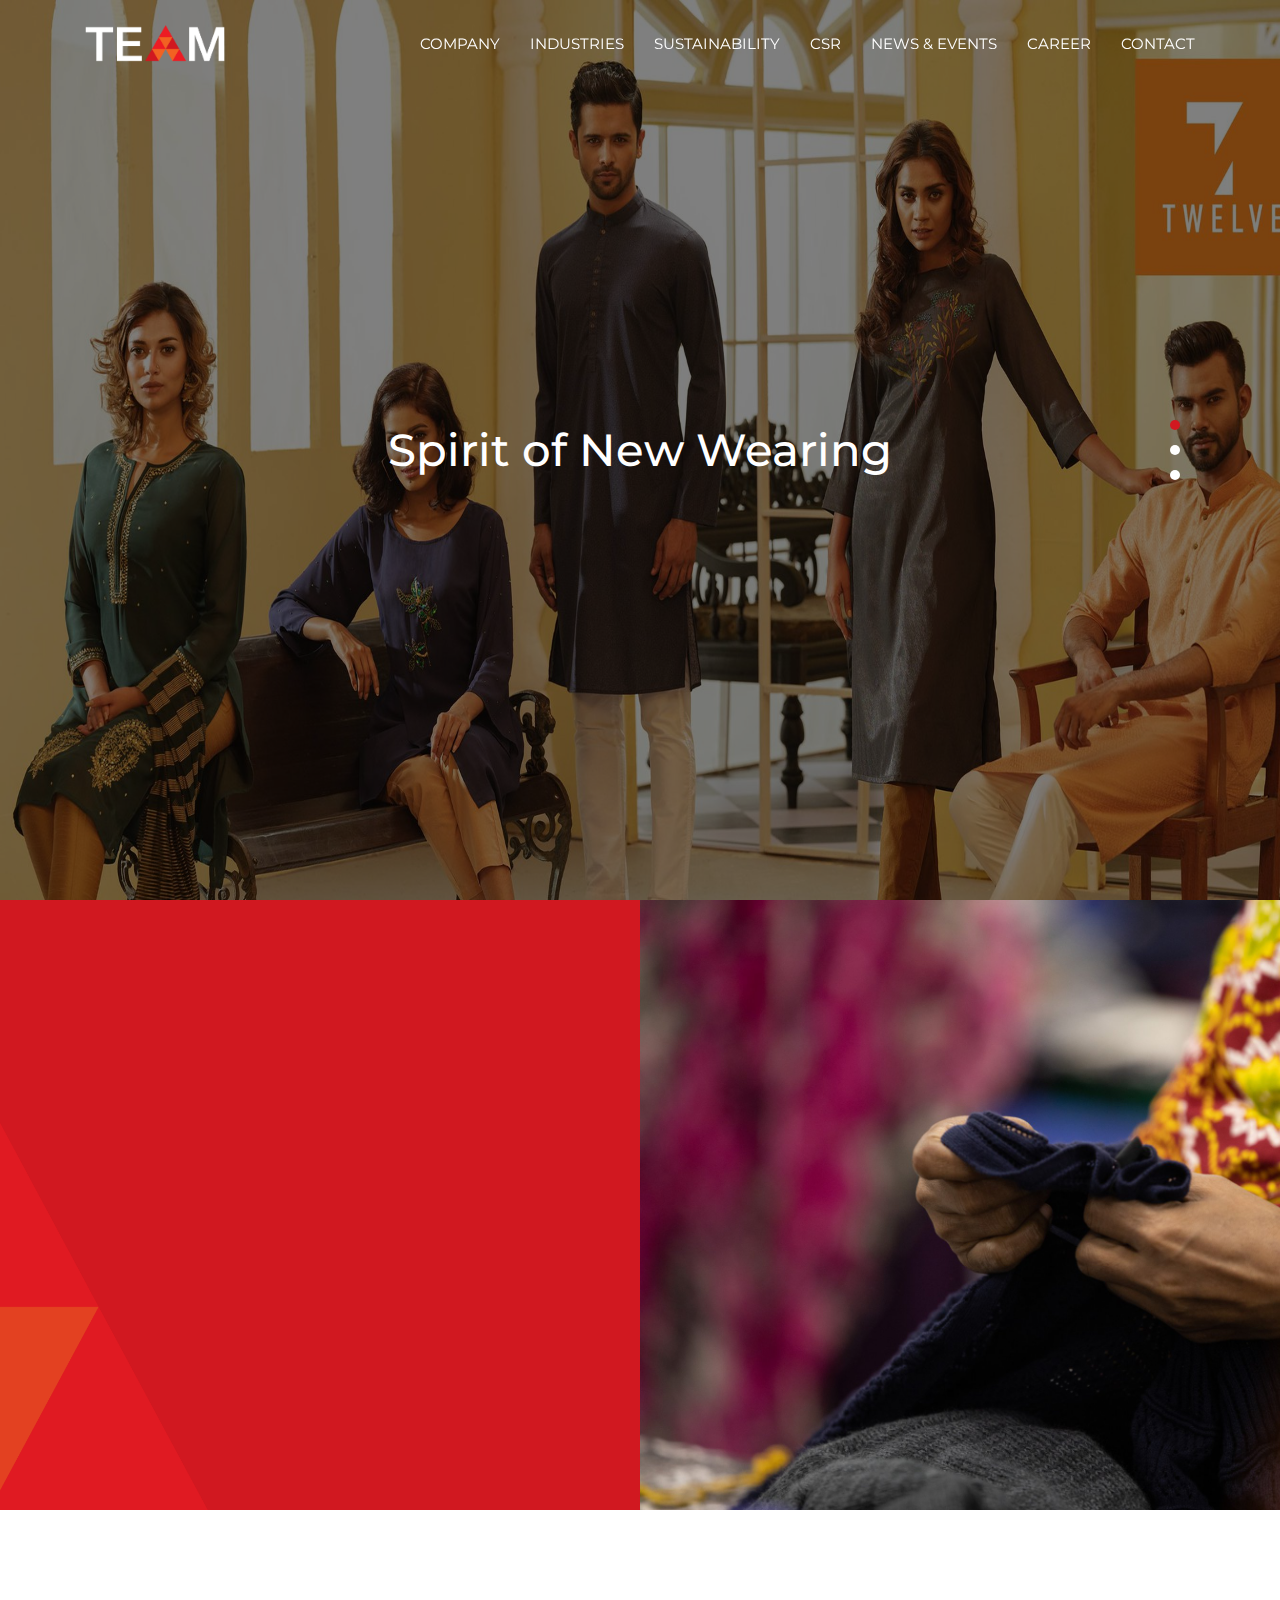
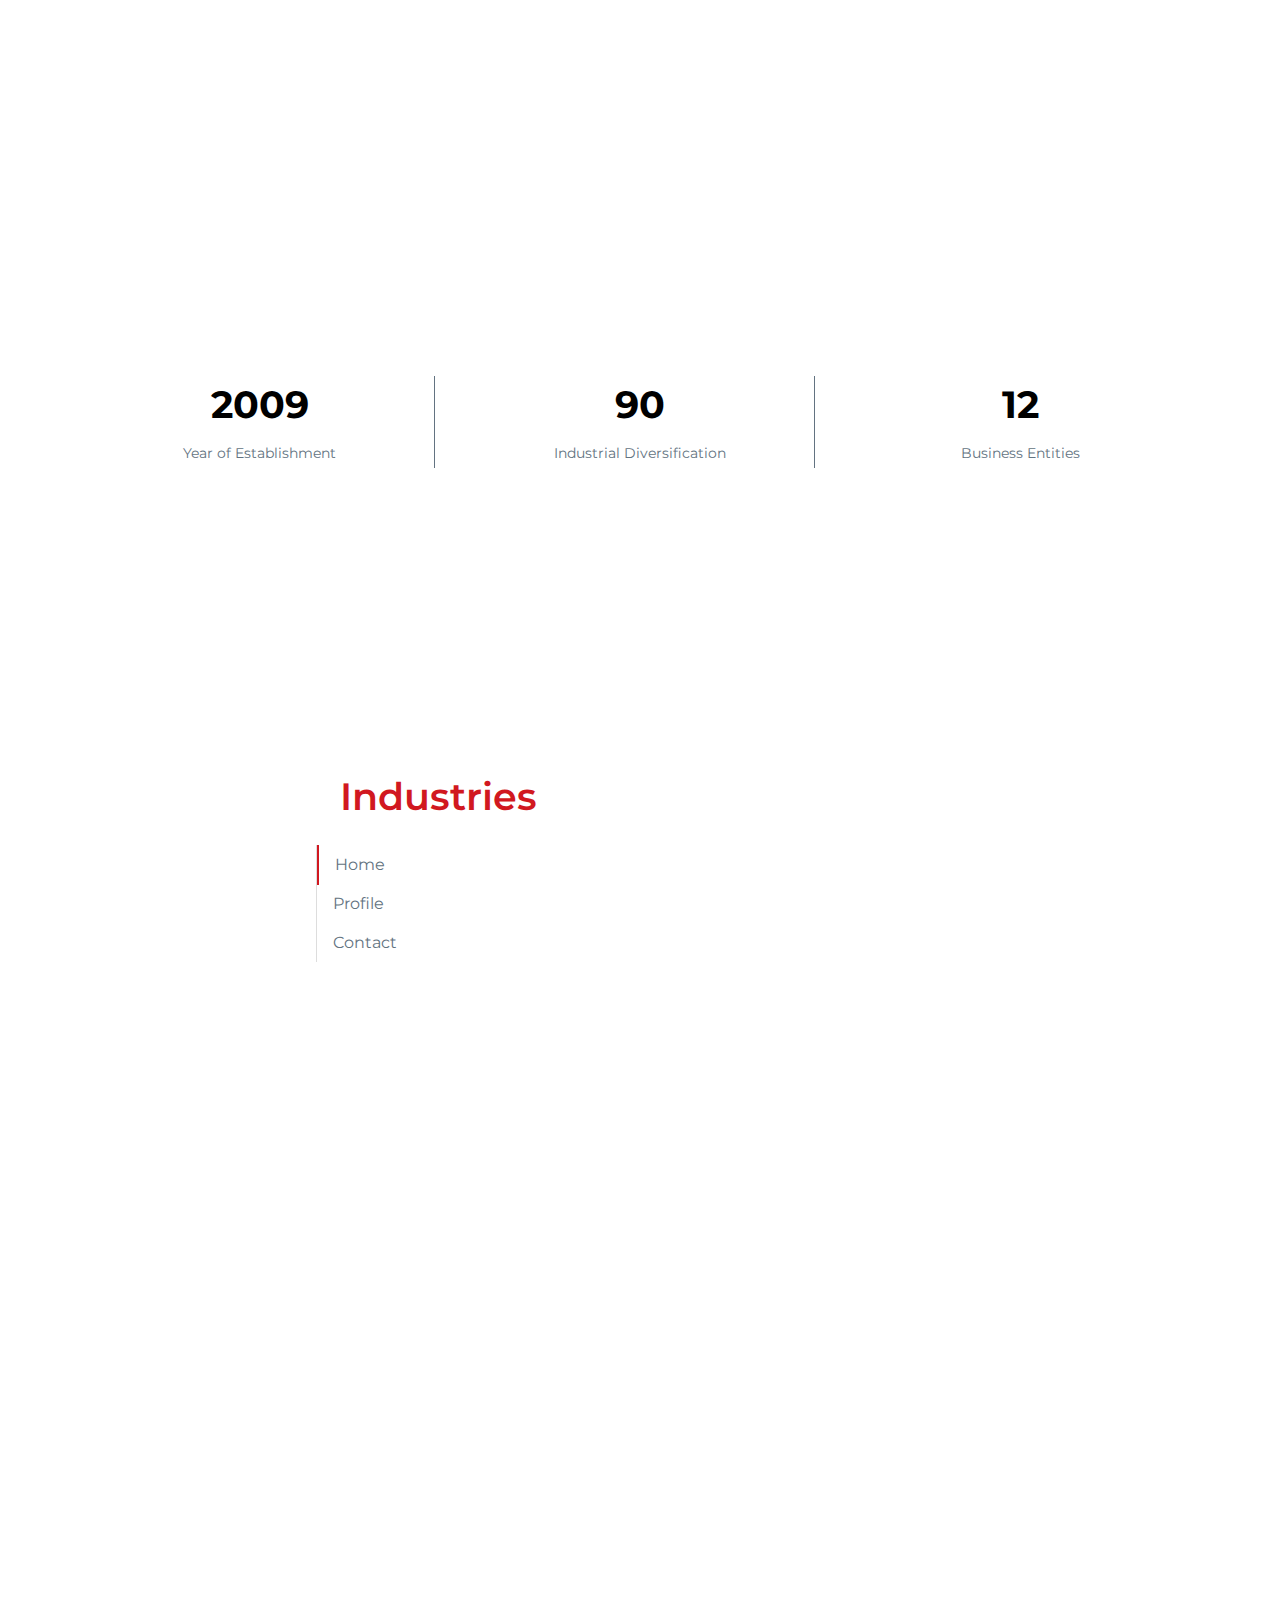
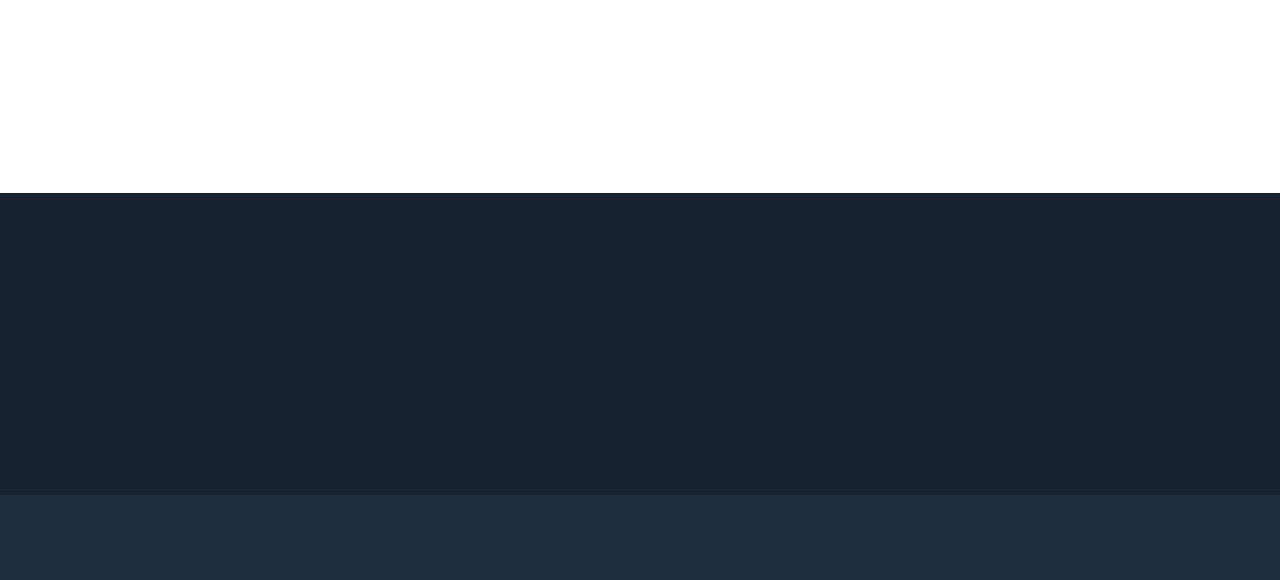
<file: index.html>
<!DOCTYPE html>
<html lang="en">
<head>
	<meta charset="UTF-8">
	<meta name="viewport" content="width=device-width, initial-scale=1.0">
	<title>Team</title>

	<link rel="stylesheet" href="asset/css/bootstrap.min.css">
	<link rel="stylesheet" href="asset/css/style.css">
	<link rel="stylesheet" href="asset/css/font-awesome.min.css">
	<link rel="stylesheet" href="asset/css/owl.carousel.min.css">
	<link rel="stylesheet" href="asset/css/responsive.css">
	<link rel="stylesheet" href="asset/css/animate.css">


	 <link href="https://fonts.googleapis.com/css2?family=Montserrat:wght@300;500;600;700&display=swap" rel="stylesheet"> 

</head>
<body>

<!-- header-area -->	


<div class="header-area">
	<div class="container">
		<div class="row">
			<div class="col-md-12">
				<nav class="navbar navbar-expand-lg navbar-light">
				  <a class="navbar-brand" href="#">
				  	<img src="asset/images/index.png" alt="">
				  </a>
				  <button class="navbar-toggler" type="button" data-toggle="collapse" data-target="#navbarSupportedContent" aria-controls="navbarSupportedContent" aria-expanded="false" aria-label="Toggle navigation">
				    <i class="fa fa-bars"></i>
				  </button>

				  <div class="collapse navbar-collapse" id="navbarSupportedContent">
				    <ul class="navbar-nav ml-auto">
				     <li>
				     	<a href="#">Company</a>

				     	<div class="small-mega">
				     		<ul>
				     			<li class="active">About us
				     				<div class="mega-conetnt">
				     					<p>Lorem ipsum dolor sit amet consectetur, adipisicing elit.</p>
				     				</div>
				     			</li>
				     			<li>Management
				     				<div class="mega-conetnt">
				     					<p>exercitationem reiciendis eum culpa reprehenderit et nulla nam ipsa doloremque aliquam deleniti!</p>
				     				</div>
				     			</li>
				     			<li>History
				     				<div class="mega-conetnt">
				     					<p>Lorem ipsum dolor sit amet consectetur, adipisicing elit.</p>
				     				</div>
				     			</li>
				     		</ul>
				     	</div>
				     </li>
				      <li>
				     	<a href="#">Industries</a>
				     </li>
				     <li>
				     	<a href="#">Sustainability</a>
				     </li>
				     <li>
				     	<a href="#">CSR</a>
				     </li>
				     <li>
				     	<a href="#">News & Events</a>
				     </li>
				     <li>
				     	<a href="#">Career</a>
				     </li>
				     <li>
				     	<a href="#">Contact</a>
				     </li>
				    </ul>
				    
				  </div>
				</nav>
			</div>
		</div>
	</div>
</div>

<!-- header-area -->	

<!-- slider-section -->

<div class="slider-section">
	<div class="slider owl-carousel">
		<div class="single-slider">
			<img src="asset/images/slider2.jpg" alt="img">

			<div class="slider-content">
				<h1>Spirit of New Wearing</h1>
			</div>
		</div>
		<div class="single-slider">
			<img src="asset/images/slider1.jpg" alt="img">

			<div class="slider-content">
				<h1>Spirit of New Wearing</h1>
			</div>
		</div>
		
		<div class="single-slider">
			<img src="asset/images/slider3.jpg" alt="img">

			<div class="slider-content">
				<h1>One Stop Manufacturing Company for the Global Market</h1>
			</div>
		</div>


	</div>
</div>

<!-- slider-section -->


<!-- overview-section -->

<div class="overview-section">
	<div class="contianer-fluid">
		<div class="row">
			<div class="col-md-6 pr-0">
				<div class="overview-left wow fadeInLeft" data-wow-duration="1s" data-wow-delay=".3s">
					<img src="asset/images/text.1461a451.png" alt="img">
					<h2 class="wow fadeInUp" data-wow-duration="1s" data-wow-delay=".6s">Sustainable Production, Passion-Driven And Brilliantly Made For The Future</h2>
					<p  class="wow fadeInUp" data-wow-duration="1s" data-wow-delay=".6s">We are a rapidly growing conglomerate, working across multiple industries including RMG, Pharmaceuticals, Retail, IT and Real Estate. Our operations are global including the UK, Germany, Spain, Italy, Turkey, and Australia.</p>
					<a href="#" class="wow fadeInUp" data-wow-duration="1s" data-wow-delay=".6s">view details</a>
				</div>
			</div>
			<div class="col-md-6 pl-0">
				<div class="overview-right">
					<img src="asset/images/overview-right.jpg" alt="img" class="wow fadeInRight" data-wow-duration="1s" data-wow-delay=".3s">
				</div>
			</div>
		</div>
	</div>
</div>

<!-- overview-section -->

<!-- mission-vission-section -->

<div class="mission-vission-section section-padding">
	<div class="container">
		<div class="row">
			<div class="col-md-12">
				<div class="mission">
					<h2 class="wow fadeInUp" data-wow-duration="1s" data-wow-delay=".6s"> Moving forward, maintaining high environmental and ethical standards. </h2>

					<h3 class="wow fadeInUp" data-wow-duration="1s" data-wow-delay=".6s">Vision</h3>
					<p class="wow fadeInUp" data-wow-duration="1s" data-wow-delay=".6s">To become a reliable global organization that provides excellence and quality through innovation with a forward-looking approach</p>
					<h3 class="wow fadeInUp" data-wow-duration="1s" data-wow-delay=".6s">Mission</h3>
					<p class="wow fadeInUp" data-wow-duration="1s" data-wow-delay=".6s">Setting up an ethical business standard by providing a safe and rewarding work environment.Implementing eco friendly technologies through trained and knowledgeable workforce to offer highest level of customer satisfaction.Ensuring sustainable growth through innovation, talents and operational efficiencies.</p>
					<h3 class="wow fadeInUp" data-wow-duration="1s" data-wow-delay=".6s">Values</h3>
					<p class="wow fadeInUp" data-wow-duration="1s" data-wow-delay=".6s">Appreciated efforts will increase the self-esteem and satisfaction of our employees. Employees’ improved attitude towards their job will lead to excellence.</p>
					<div class="row">
						<div class="col-md-4">
                            <div class="single-counter text-center">
                                <div class="conter-online">
                                <span class="counter">2009</span>
                                </div>
                                <p>Year of Establishment</p>
                            </div>
                        </div>
						<div class="col-md-4">
                            <div class="single-counter text-center">
                                <div class="conter-online">
                                <span class="counter">90</span>
                                </div>
                                <p>Industrial Diversification</p>
                            </div>
                        </div>
						<div class="col-md-4">
                            <div class="single-counter text-center">
                                <div class="conter-online">
                                <span class="counter">12</span>
                                </div>
                                <p>Business Entities</p>
                            </div>
                        </div>

					</div>
				</div>
			</div>
		</div>
	</div>
</div>

<!-- mission-vission-section -->

<!-- services-section -->

<div class="services-section">
	<div class="services-button">
		<h3>Industries</h3>
		<ul class="nav nav-tabs" id="myTab" role="tablist">
		  <li class="nav-item" role="presentation">
		    <a class="nav-link active" id="home-tab" data-toggle="tab" href="#home" role="tab" aria-controls="home" aria-selected="true">Home</a>
		  </li>
		  <li class="nav-item" role="presentation">
		    <a class="nav-link" id="profile-tab" data-toggle="tab" href="#profile" role="tab" aria-controls="profile" aria-selected="false">Profile</a>
		  </li>
		  <li class="nav-item" role="presentation">
		    <a class="nav-link" id="contact-tab" data-toggle="tab" href="#contact" role="tab" aria-controls="contact" aria-selected="false">Contact</a>
		  </li>
		</ul>
	</div>
	<div class="tab-content wow fadeInUp" data-wow-duration="1s" data-wow-delay=".6s" id="myTabContent">
	  <div class="tab-pane fade show active" id="home" role="tabpanel" aria-labelledby="home-tab">

	  	<div class="tabs-contents">
	  		<img src="asset/images/step1.jpg" alt="img">
	  		<p>Our textile concernts consists of 5 manufacturing facilities and our sourcing division involved in the production of everything apparel for our global clientele.</p>
	  	</div>

	  </div>
	  <div class="tab-pane fade" id="profile" role="tabpanel" aria-labelledby="profile-tab">

	  	<div class="tabs-contents">
	  		<img src="asset/images/step2.jpg" alt="img">
	  		<p>Our textile concernts consists of 5 manufacturing facilities and our sourcing division involved in the production of everything apparel for our global clientele.</p>
	  	</div>
	  </div>
	  <div class="tab-pane fade" id="contact" role="tabpanel" aria-labelledby="contact-tab">

	  	<div class="tabs-contents">
	  		<img src="asset/images/step3.jpg" alt="img">
	  		<p>Our textile concernts consists of 5 manufacturing facilities and our sourcing division involved in the production of everything apparel for our global clientele.</p>
	  	</div>

	  </div>
	</div>
</div>

<!-- services-section -->


<!-- message-from-md -->


<div class="message-section">
	<div class="container-fluid">
		<div class="row">
			<div class="col-md-6 pr-0">
				<div class="message-item">
					<h3 class="wow fadeInUp" data-wow-duration="1s" data-wow-delay=".6s">The Journey</h3>
					<h2 class="wow fadeInUp" data-wow-duration="1s" data-wow-delay=".6s">TEAM's Evolution</h2>
					<p class="wow fadeInUp" data-wow-duration="1s" data-wow-delay=".6s">
						Since the First Footstep in 2009 to till date, Team Group has come a long way. It is now a big family of 14,000 members across its 12 units. We have diversified our presence from the apparel manufacturing industry onward to retail, pharmaceuticals, IT and real estate with aspirations to expand even further.
					</p>
				</div>
			</div>

			<div class="col-md-6 pl-0">
				<div class="message wow bounceInDown" data-wow-duration="1s" data-wow-delay=".6s">
					<img src="asset/images/message.png" alt="img">
				</div>
			</div>
		</div>
	</div>
</div>

<!-- message-from-md -->

<!-- overfooter-section -->

<div class="overfooter-section section-padding">
	<div class="container">
		<div class="row">
			<div class="col-md-3">
				<div class="single-overfooter wow fadeInUp" data-wow-duration="1s" data-wow-delay=".6s">
					<h3>Company</h3>
					<ul>
						<li><a href="#">About Us</a></li>
						<li><a href="#">Management</a></li>
						<li><a href="#">History</a></li>
					</ul>
				</div>
			</div>
			<div class="col-md-5">
				<div class="single-overfooter wow fadeInUp" data-wow-duration="1s" data-wow-delay=".6s">
					<h3>Quick Links</h3>
					<div class="row">
						<div class="col-md-4">
							<ul>
								<li><a href="#">Environmental Sustainability</a></li>
							</ul>
						</div>
						<div class="col-md-4">
							<ul>
								<li><a href="#">CSR</a></li>
							</ul>
						</div>
						<div class="col-md-4">
							<ul>
								<li><a href="#">Career</a></li>
							</ul>
						</div>
						<div class="col-md-4">
							<ul>
								<li><a href="#">Employee Welfare</a></li>
							</ul>
						</div>
						<div class="col-md-4">
							<ul>
								<li><a href="#">News & Events</a></li>
							</ul>
						</div>
						<div class="col-md-4">
							<ul>
								<li><a href="#">Contact</a></li>
							</ul>
						</div>
					</div>
				</div>
			</div>

			<div class="col-md-4">
				<div class="single-overfooter wow fadeInUp" data-wow-duration="1s" data-wow-delay=".6s">
					<h3>Contact</h3>
					<ul>
						<li>ABC Heritage (5th Floor) 2&4 Jashimuddin AvenueSector 3, Uttara,Dhaka-1230, Bangladesh.</li>
						<li>Phone: +880 2 58956520, 58950953</li>
						<li>Email: info@team.com.bd</li>
					</ul>
				</div>
			</div>
		</div>
	</div>
</div>

<!-- overfooter-section -->

<!-- footer-section -->
	
<div class="footer-area">
	<div class="container">
		<div class="row">
			<div class="col-md-12">
				<div class="footer text-center wow fadeInUp" data-wow-duration="1s" data-wow-delay=".6s">
					<ul>
						<li><a href="#"><i class="fa fa-facebook"></i></a></li>
						<li><a href="#"><i class="fa fa-twitter"></i></a></li>
						<li><a href="#"><i class="fa fa-linkedin"></i></a></li>
					</ul>
					<p> © 2021 Team Group. All rights reserved Made by <a href="#">MY SOFTIT</a></p>
				</div>
			</div>
		</div>
	</div>
</div>

<!-- footer-section -->


	<script src="asset/js/jquery.min.js"></script>
	<script src="asset/js/bootstrap.min.js"></script>
	<script src="asset/js/owl.carousel.min.js"></script>
	<script src="asset/js/jquery.counterup.min.js"></script>
	<script src="asset/js/waypoints.min.js"></script>
	<script src="asset/js/wow.min.js"></script>
	<script src="asset/js/main.js"></script>
	<script>
  		new WOW().init();
    </script>

</body>
</html>
</file>
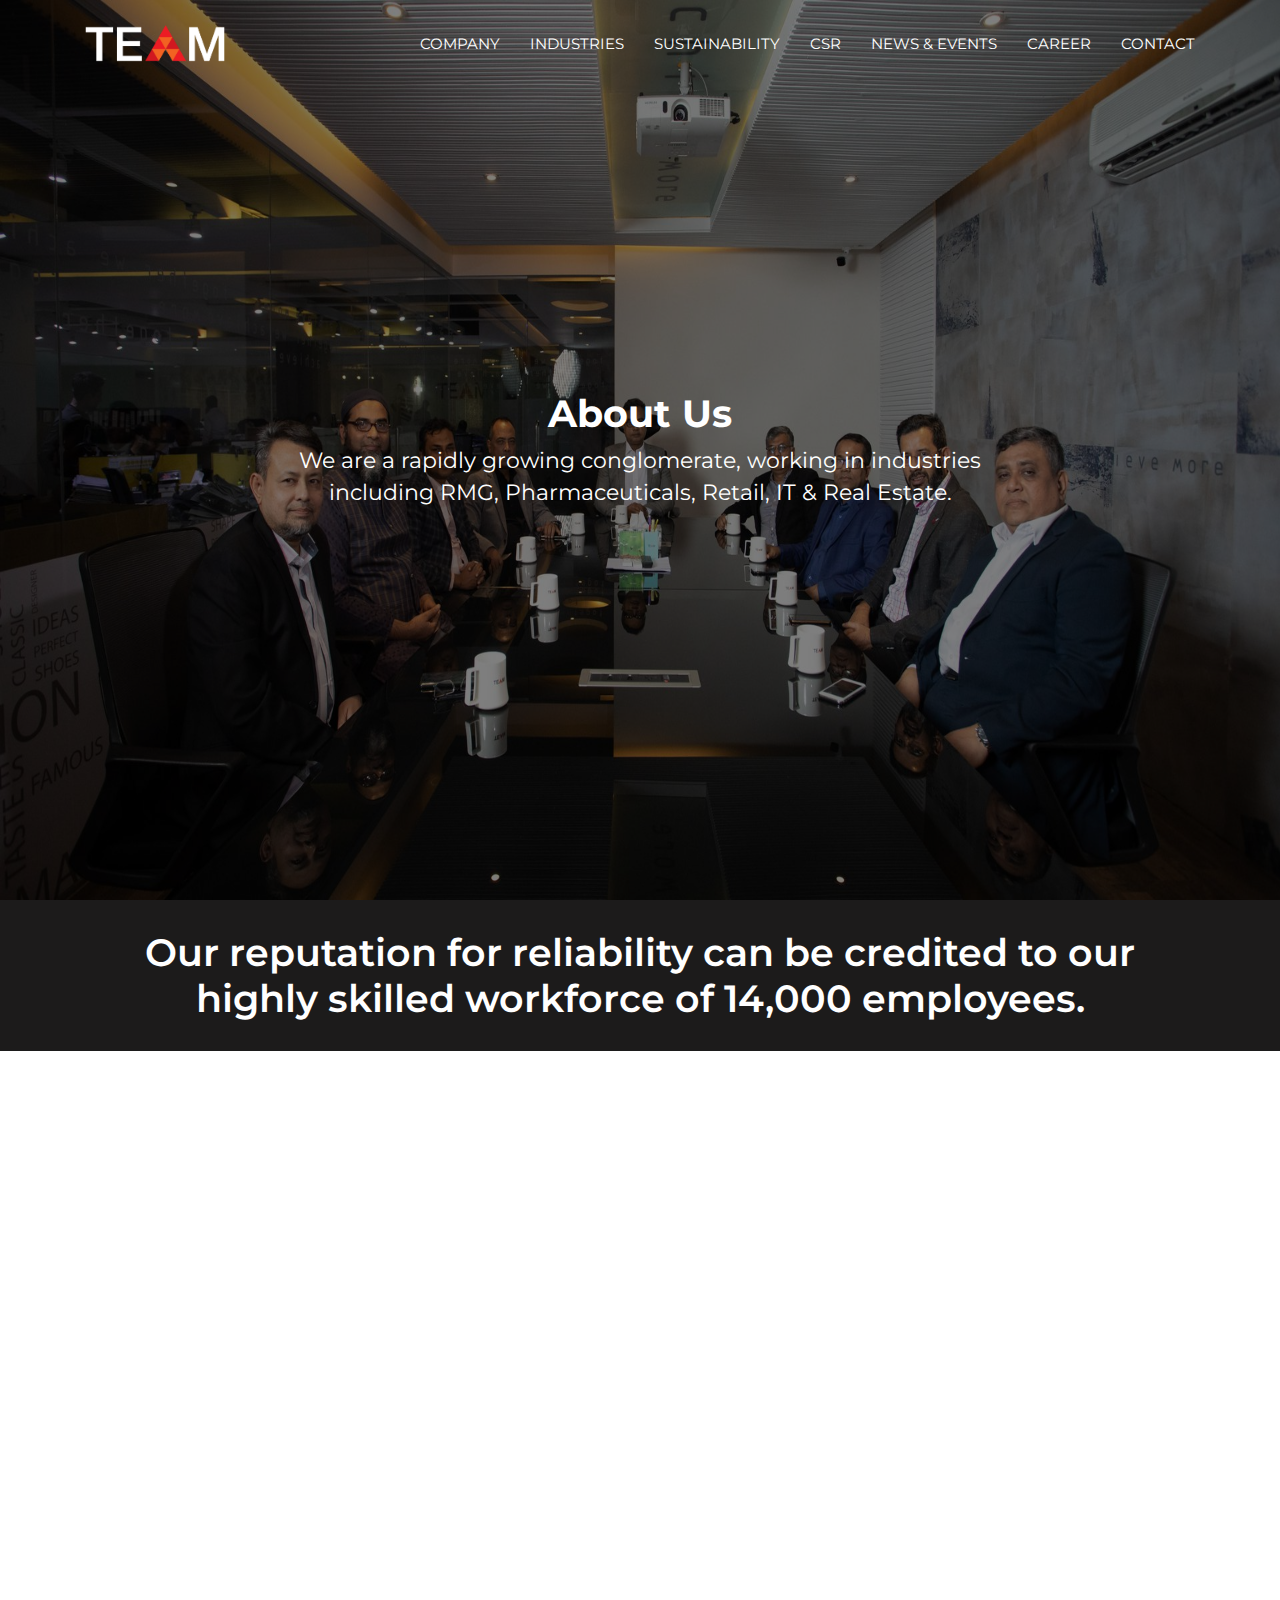
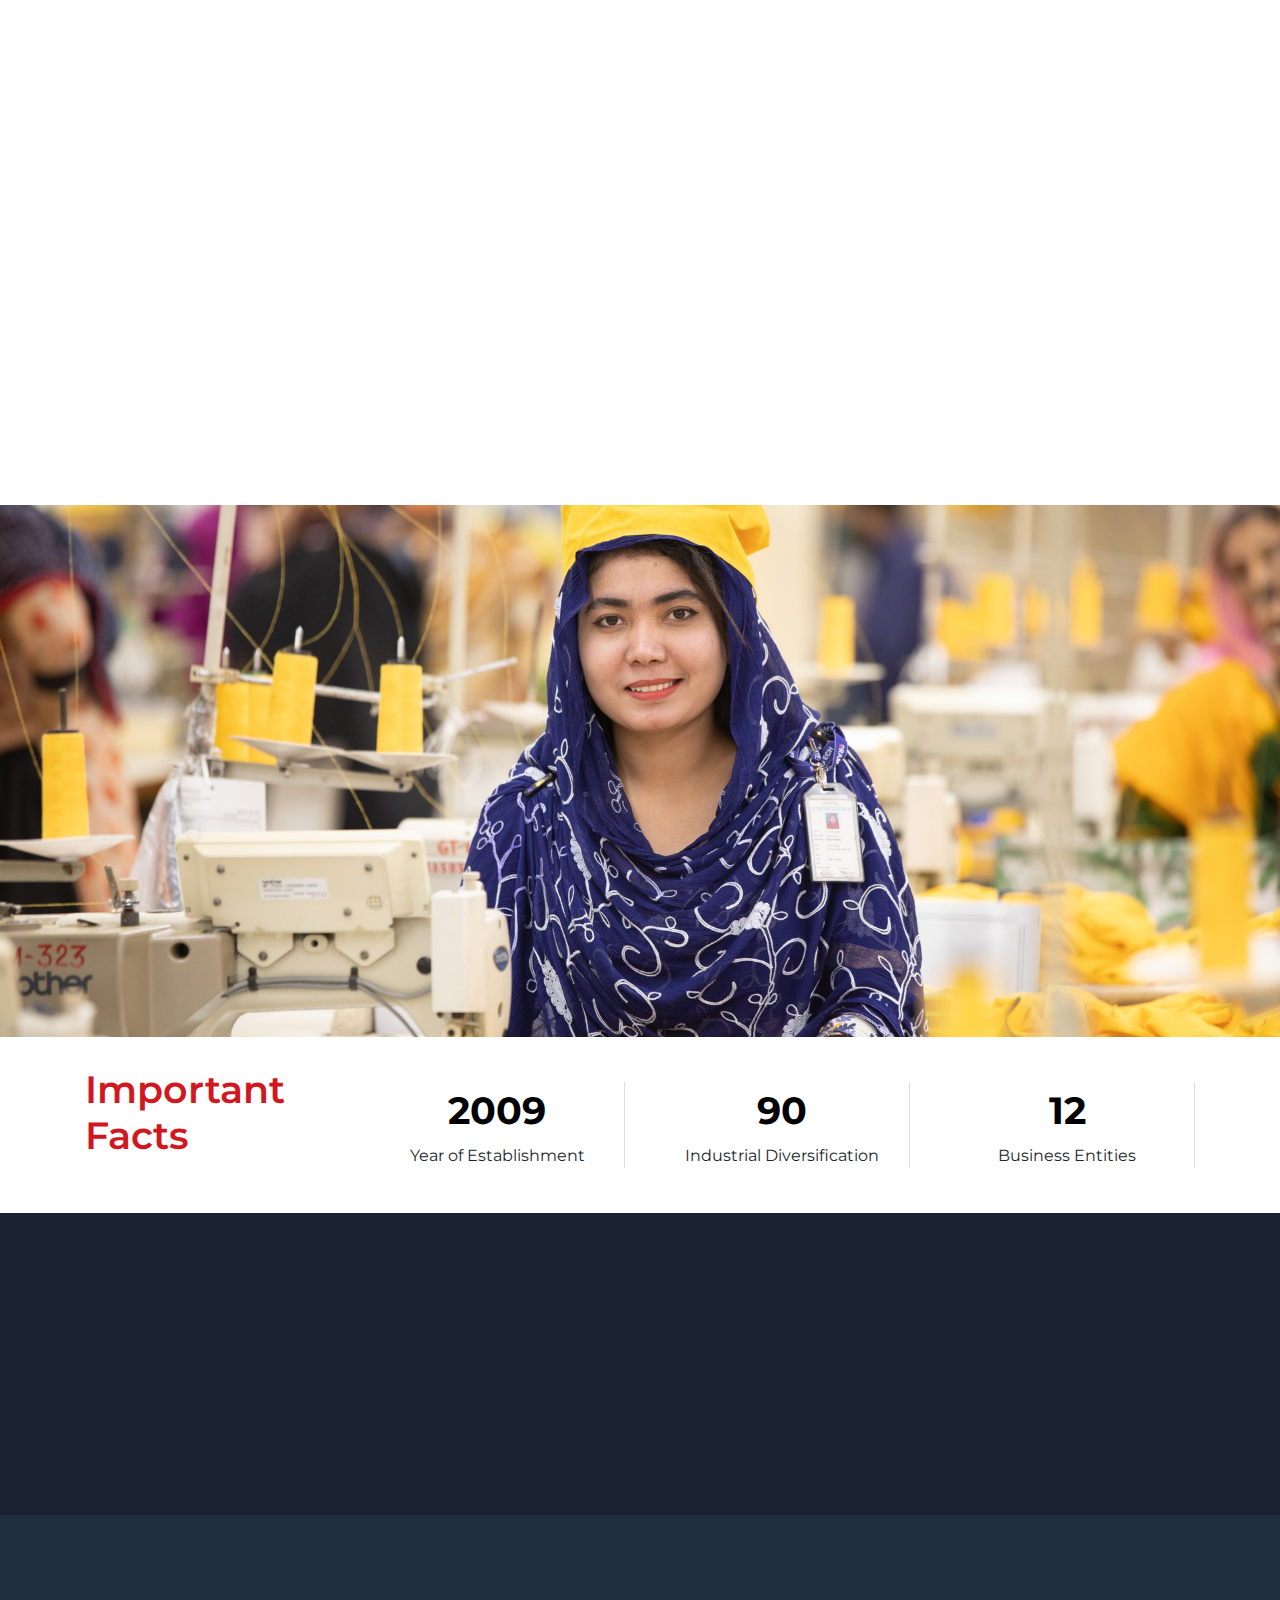
<file: about.html>
<!DOCTYPE html>
<html lang="en">
<head>
	<meta charset="UTF-8">
	<meta name="viewport" content="width=device-width, initial-scale=1.0">
	<title>Team</title>

	<link rel="stylesheet" href="asset/css/bootstrap.min.css">
	<link rel="stylesheet" href="asset/css/style.css">
	<link rel="stylesheet" href="asset/css/font-awesome.min.css">
	<link rel="stylesheet" href="asset/css/owl.carousel.min.css">
	<link rel="stylesheet" href="asset/css/responsive.css">
	<link rel="stylesheet" href="asset/css/animate.css">


	 <link href="https://fonts.googleapis.com/css2?family=Montserrat:wght@300;500;600;700&display=swap" rel="stylesheet"> 

</head>
<body>

<!-- header-area -->	


<div class="header-area">
	<div class="container">
		<div class="row">
			<div class="col-md-12">
				<nav class="navbar navbar-expand-lg navbar-light">
				  <a class="navbar-brand" href="#">
				  	<img src="asset/images/index.png" alt="">
				  </a>
				  <button class="navbar-toggler" type="button" data-toggle="collapse" data-target="#navbarSupportedContent" aria-controls="navbarSupportedContent" aria-expanded="false" aria-label="Toggle navigation">
				    <i class="fa fa-bars"></i>
				  </button>

				  <div class="collapse navbar-collapse" id="navbarSupportedContent">
				    <ul class="navbar-nav ml-auto">
				     <li>
				     	<a href="#">Company</a>

				     	<div class="small-mega">
				     		<ul>
				     			<li class="active">About us
				     				<div class="mega-conetnt">
				     					<p>Lorem ipsum dolor sit amet consectetur, adipisicing elit.</p>
				     				</div>
				     			</li>
				     			<li>Management
				     				<div class="mega-conetnt">
				     					<p>exercitationem reiciendis eum culpa reprehenderit et nulla nam ipsa doloremque aliquam deleniti!</p>
				     				</div>
				     			</li>
				     			<li>History
				     				<div class="mega-conetnt">
				     					<p>Lorem ipsum dolor sit amet consectetur, adipisicing elit.</p>
				     				</div>
				     			</li>
				     		</ul>
				     	</div>
				     </li>
				      <li>
				     	<a href="#">Industries</a>
				     </li>
				     <li>
				     	<a href="#">Sustainability</a>
				     </li>
				     <li>
				     	<a href="#">CSR</a>
				     </li>
				     <li>
				     	<a href="#">News & Events</a>
				     </li>
				     <li>
				     	<a href="#">Career</a>
				     </li>
				     <li>
				     	<a href="#">Contact</a>
				     </li>
				    </ul>
				    
				  </div>
				</nav>
			</div>
		</div>
	</div>
</div>

<!-- header-area -->	


<!-- bannar-section-area -->


<div class="bannar-section">
	<img src="asset/images/about.jpg" alt="bannar">
	<div class="bannar-content">
		<div class="container">
			<div class="row">
				<div class="offset-md-2 col-md-8">
					<h1 class="wow fadeInUp" data-wow-duration="1s" data-wow-delay=".6s">About Us</h1>
					<h3 class="wow fadeInUp" data-wow-duration="1s" data-wow-delay=".6s">We are a rapidly growing conglomerate, working in industries including RMG, Pharmaceuticals, Retail, IT & Real Estate.</h3>
	             </div>
			</div>
		</div>
	</div>
</div>


<!-- bannar-section-area -->



<div class="bottom-bar text-center small-padding">
	<div class="container">
		<div class="row">
			<div class="col-md-12">
				<h2>Our reputation for reliability can be credited to our highly skilled workforce of 14,000 employees.</h2>
			</div>
		</div>
	</div>
</div>


<div class="message-section">
	<div class="container-fluid">
		<div class="row">
			<div class="col-md-6 pr-0">
				<div class="message-item managementdetails aboutus">

					<h2 class="wow fadeInUp" data-wow-duration="1s">Delivering Excellence and Quality From Our Factories To The World</h2>
					<p class="wow fadeInUp" data-wow-duration="1s">
						Since it's beginning in 2009, TEAM Group has been a company built on a spirit of challenge and excitement. We believe strongly in reliability, integrity, professionalism, total quality management, teamwork, and showing respect to our customers and associates. Our adherence to the real values of life has been the driving force for TEAM Group’s recognition, not only in the garment industry but also in our society. <br><br>Our exceptional growth – to a group of 12 companies and 14,000 employees – is something about which we are proud but not complacent. We continue to focus on improving the health and safety of our working environments and reducing our impact on the environment. We always seek to employ and develop enthusiastic individuals who share and appreciate our values, and we retain our talented employees for long periods. As a result of this approach, we are proud to be one of the few entities that seek, achieve and maintain strategic and individual collaborations with World-Class customers, as well as other reliable partners and suppliers on a long-term basis. Through upholding the TEAM philosophy, captured in the company’s ‘Vision, Mission, and Values’, we strive to continue contributing positively to our society. Group’s vision is to become a Genuine Global Specialty Company growing sustainably. <br>On the way to this goal, the Group is pursuing its Medium-Term Management Plan centered on the evolution of our goal, with a target of becoming a Global Company. Progress is being made on schedule both in strengthening the business foundation and in achieving non-financial targets associated with core businesses.
					</p>
				</div>
			</div>

			<div class="col-md-6 pl-0">
				<div class="message wow bounceInDown" data-wow-duration="1s" data-wow-delay=".6s">
					<img src="asset/images/AR3_1646.2e16d0ba.fill-1920x1280-c100.jpg" alt="img">
				</div>
			</div>
		</div>
	</div>
</div>

<!-- poromise-section -->

<div class="promise-section">
	<div class="row justify-content-end">
		<div class="col-md-7 pr-0">
			<div class="promise-contents wow bounceInUp" data-wow-duration="1s" data-wow-delay=".6s">
				<h2>Our Promise</h2>
				<p>We strive to provide our customers, local and international, with the best and fastest service, securing ethically sourced materials and creating bespoke products in our factories to deliver swiftly across the world.We pride ourselves on maintaining the highest ethical, social, and environmental standards. We utilize eco-friendly technologies and we create a safe and rewarding workplace for our employees.</p>
			</div>
		</div>
	</div>
</div>

<!-- poromise-section -->

<!-- overview-section -->

<div class="overview-section small-padding">
	<div class="container">
		<div class="row">
			<div class="col-md-3">
				<div class="counter-title">
					<h2>Important Facts</h2>
				</div>
			</div>
			<div class="col-md-3">
                <div class="single-counter text-center">
                    <div class="conter-online">
                    <span class="counter">2009</span>
                    </div>
                    <p>Year of Establishment</p>
                </div>
            </div>
			<div class="col-md-3">
                <div class="single-counter text-center">
                    <div class="conter-online">
                    <span class="counter">90</span>
                    </div>
                    <p>Industrial Diversification</p>
                </div>
            </div>
			<div class="col-md-3">
                <div class="single-counter text-center">
                    <div class="conter-online">
                    <span class="counter">12</span>
                    </div>
                    <p>Business Entities</p>
                </div>
            </div>

		</div>
	</div>
</div>

<!-- overview-section -->


<!-- overfooter-section -->

<div class="overfooter-section section-padding">
	<div class="container">
		<div class="row">
			<div class="col-md-3">
				<div class="single-overfooter wow fadeInUp" data-wow-duration="1s" data-wow-delay=".6s">
					<h3>Company</h3>
					<ul>
						<li><a href="#">About Us</a></li>
						<li><a href="#">Management</a></li>
						<li><a href="#">History</a></li>
					</ul>
				</div>
			</div>
			<div class="col-md-5">
				<div class="single-overfooter wow fadeInUp" data-wow-duration="1s" data-wow-delay=".6s">
					<h3>Quick Links</h3>
					<div class="row">
						<div class="col-md-4">
							<ul>
								<li><a href="#">Environmental Sustainability</a></li>
							</ul>
						</div>
						<div class="col-md-4">
							<ul>
								<li><a href="#">CSR</a></li>
							</ul>
						</div>
						<div class="col-md-4">
							<ul>
								<li><a href="#">Career</a></li>
							</ul>
						</div>
						<div class="col-md-4">
							<ul>
								<li><a href="#">Employee Welfare</a></li>
							</ul>
						</div>
						<div class="col-md-4">
							<ul>
								<li><a href="#">News & Events</a></li>
							</ul>
						</div>
						<div class="col-md-4">
							<ul>
								<li><a href="#">Contact</a></li>
							</ul>
						</div>
					</div>
				</div>
			</div>

			<div class="col-md-4">
				<div class="single-overfooter wow fadeInUp" data-wow-duration="1s" data-wow-delay=".6s">
					<h3>Contact</h3>
					<ul>
						<li>ABC Heritage (5th Floor) 2&4 Jashimuddin AvenueSector 3, Uttara,Dhaka-1230, Bangladesh.</li>
						<li>Phone: +880 2 58956520, 58950953</li>
						<li>Email: info@team.com.bd</li>
					</ul>
				</div>
			</div>
		</div>
	</div>
</div>

<!-- overfooter-section -->

<!-- footer-section -->
	
<div class="footer-area">
	<div class="container">
		<div class="row">
			<div class="col-md-12">
				<div class="footer text-center wow fadeInUp" data-wow-duration="1s" data-wow-delay=".6s">
					<ul>
						<li><a href="#"><i class="fa fa-facebook"></i></a></li>
						<li><a href="#"><i class="fa fa-twitter"></i></a></li>
						<li><a href="#"><i class="fa fa-linkedin"></i></a></li>
					</ul>
					<p> © 2021 Team Group. All rights reserved Made by <a href="#">MY SOFTIT</a></p>
				</div>
			</div>
		</div>
	</div>
</div>

<!-- footer-section -->


	<script src="asset/js/jquery.min.js"></script>
	<script src="asset/js/bootstrap.min.js"></script>
	<script src="asset/js/owl.carousel.min.js"></script>
	<script src="asset/js/jquery.counterup.min.js"></script>
	<script src="asset/js/waypoints.min.js"></script>
	<script src="asset/js/wow.min.js"></script>
	<script src="asset/js/main.js"></script>
	<script>
  		new WOW().init();
    </script>

</body>
</html>
</file>
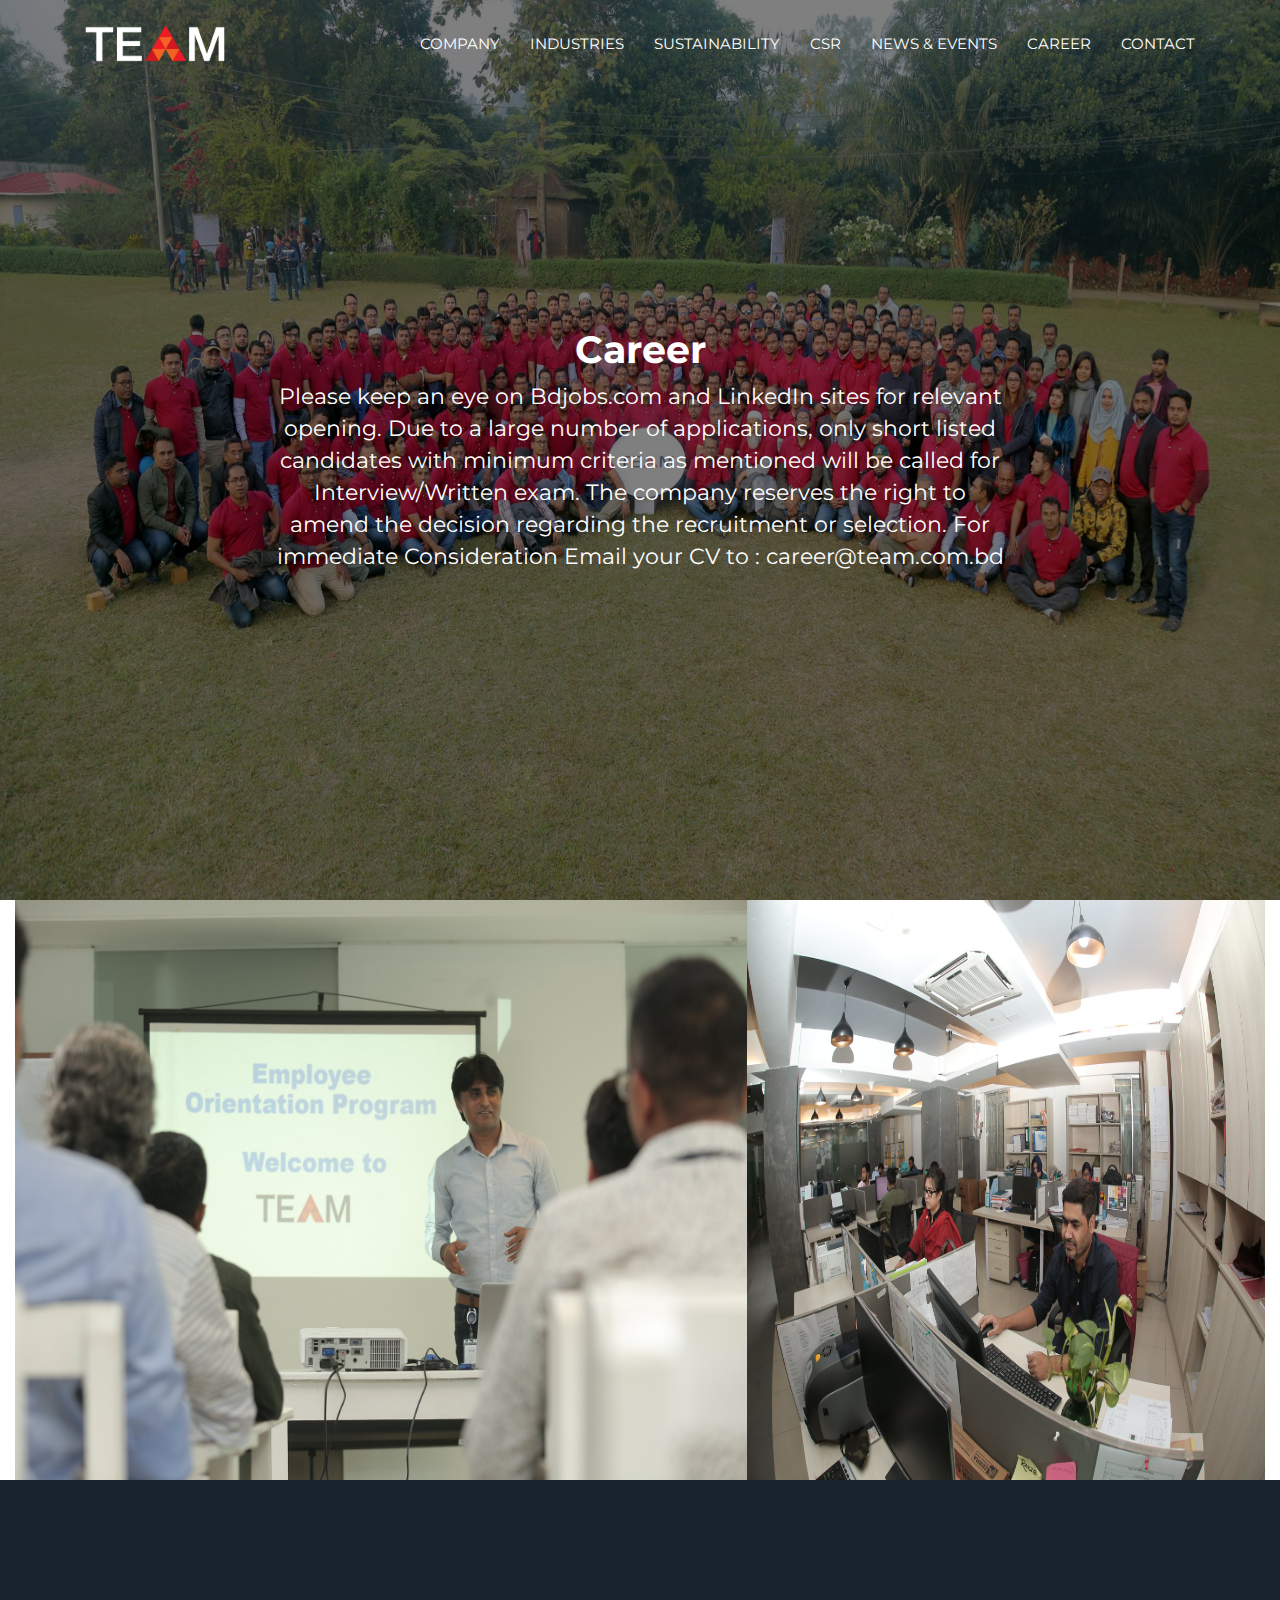
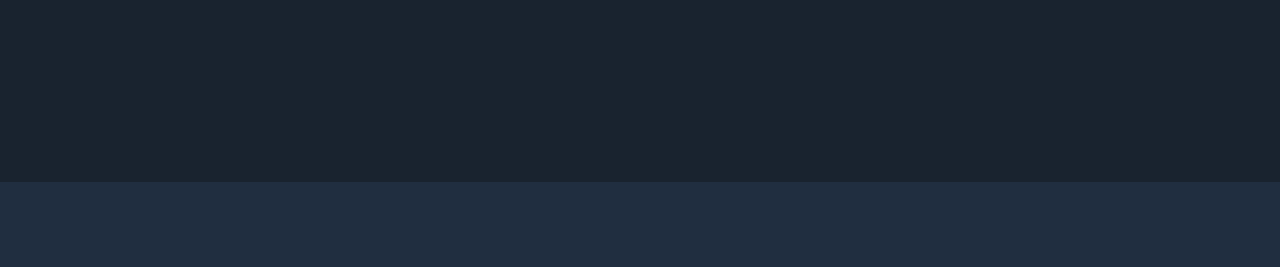
<file: career.html>
<!DOCTYPE html>
<html lang="en">
<head>
	<meta charset="UTF-8">
	<meta name="viewport" content="width=device-width, initial-scale=1.0">
	<title>Team</title>

	<link rel="stylesheet" href="asset/css/bootstrap.min.css">
	<link rel="stylesheet" href="asset/css/style.css">
	<link rel="stylesheet" href="asset/css/font-awesome.min.css">
	<link rel="stylesheet" href="asset/css/owl.carousel.min.css">
	<link rel="stylesheet" href="asset/css/responsive.css">
	<link rel="stylesheet" href="asset/css/animate.css">


	 <link href="https://fonts.googleapis.com/css2?family=Montserrat:wght@300;500;600;700&display=swap" rel="stylesheet"> 

</head>
<body>

<!-- header-area -->	


<div class="header-area">
	<div class="container">
		<div class="row">
			<div class="col-md-12">
				<nav class="navbar navbar-expand-lg navbar-light">
				  <a class="navbar-brand" href="#">
				  	<img src="asset/images/index.png" alt="">
				  </a>
				  <button class="navbar-toggler" type="button" data-toggle="collapse" data-target="#navbarSupportedContent" aria-controls="navbarSupportedContent" aria-expanded="false" aria-label="Toggle navigation">
				    <i class="fa fa-bars"></i>
				  </button>

				  <div class="collapse navbar-collapse" id="navbarSupportedContent">
				    <ul class="navbar-nav ml-auto">
				     <li>
				     	<a href="#">Company</a>

				     	<div class="small-mega">
				     		<ul>
				     			<li class="active">About us
				     				<div class="mega-conetnt">
				     					<p>Lorem ipsum dolor sit amet consectetur, adipisicing elit.</p>
				     				</div>
				     			</li>
				     			<li>Management
				     				<div class="mega-conetnt">
				     					<p>exercitationem reiciendis eum culpa is erw reprehenderit et nulla nam ipsa doloremque aliquam deleniti!</p>
				     				</div>
				     			</li>
				     			<li>History
				     				<div class="mega-conetnt">
				     					<p>Lorem ipsum dolor sit amet consectetur, adipisicing elit.</p>
				     				</div>
				     			</li>
				     		</ul>
				     	</div>
				     </li>
				      <li>
				     	<a href="#">Industries</a>
				     </li>
				     <li>
				     	<a href="#">Sustainability</a>
				     </li>
				     <li>
				     	<a href="#">CSR</a>
				     </li>
				     <li>
				     	<a href="#">News & Events</a>
				     </li>
				     <li>
				     	<a href="#">Career</a>
				     </li>
				     <li>
				     	<a href="#">Contact</a>
				     </li>
				    </ul>
				    
				  </div>
				</nav>
			</div>
		</div>
	</div>
</div>

<!-- header-area -->	


<!-- bannar-section-area -->


<div class="bannar-section">
	<img src="asset/images/career.jpg" alt="bannar">
	<div class="bannar-content">
		<div class="container">
			<div class="row">
				<div class="offset-md-2 col-md-8">
					<h1 class="wow fadeInUp" data-wow-duration="1s" data-wow-delay=".6s">Career</h1>
		            <h3 class="wow fadeInUp" data-wow-duration="1s" data-wow-delay=".6s">Please keep an eye on Bdjobs.com and LinkedIn sites for relevant opening. Due to a large number of applications, only short listed candidates with minimum criteria as mentioned will be called for Interview/Written exam. The company reserves the right to amend the decision regarding the recruitment or selection. For immediate Consideration Email your CV to : career@team.com.bd</h3>
				</div>
			</div>
		</div>
	</div>
</div>


<!-- bannar-section-area -->

<!-- career-img-section -->

<div class="career-img-section">
	<div class="container-fluid">
		<div class="row">
			<div class="col-md-7 pr-0">
				<img src="asset/images/careerleft.jpg" alt="career">
			</div>
			<div class="col-md-5 pl-0">
				<img src="asset/images/careerright.jpg" alt="career">
			</div>
		</div>
	</div>
</div>

<!-- career-img-section -->


<!-- overfooter-section -->

<div class="overfooter-section section-padding">
	<div class="container">
		<div class="row">
			<div class="col-md-3">
				<div class="single-overfooter wow fadeInUp" data-wow-duration="1s" data-wow-delay=".6s">
					<h3>Company</h3>
					<ul>
						<li><a href="#">About Us</a></li>
						<li><a href="#">Management</a></li>
						<li><a href="#">History</a></li>
					</ul>
				</div>
			</div>
			<div class="col-md-5">
				<div class="single-overfooter wow fadeInUp" data-wow-duration="1s" data-wow-delay=".6s">
					<h3>Quick Links</h3>
					<div class="row">
						<div class="col-md-4">
							<ul>
								<li><a href="#">Environmental Sustainability</a></li>
							</ul>
						</div>
						<div class="col-md-4">
							<ul>
								<li><a href="#">CSR</a></li>
							</ul>
						</div>
						<div class="col-md-4">
							<ul>
								<li><a href="#">Career</a></li>
							</ul>
						</div>
						<div class="col-md-4">
							<ul>
								<li><a href="#">Employee Welfare</a></li>
							</ul>
						</div>
						<div class="col-md-4">
							<ul>
								<li><a href="#">News & Events</a></li>
							</ul>
						</div>
						<div class="col-md-4">
							<ul>
								<li><a href="#">Contact</a></li>
							</ul>
						</div>
					</div>
				</div>
			</div>

			<div class="col-md-4">
				<div class="single-overfooter wow fadeInUp" data-wow-duration="1s" data-wow-delay=".6s">
					<h3>Contact</h3>
					<ul>
						<li>ABC Heritage (5th Floor) 2&4 Jashimuddin AvenueSector 3, Uttara,Dhaka-1230, Bangladesh.</li>
						<li>Phone: +880 2 58956520, 58950953</li>
						<li>Email: info@team.com.bd</li>
					</ul>
				</div>
			</div>
		</div>
	</div>
</div>

<!-- overfooter-section -->

<!-- footer-section -->
	
<div class="footer-area">
	<div class="container">
		<div class="row">
			<div class="col-md-12">
				<div class="footer text-center wow fadeInUp" data-wow-duration="1s" data-wow-delay=".6s">
					<ul>
						<li><a href="#"><i class="fa fa-facebook"></i></a></li>
						<li><a href="#"><i class="fa fa-twitter"></i></a></li>
						<li><a href="#"><i class="fa fa-linkedin"></i></a></li>
					</ul>
					<p> © 2021 Team Group. All rights reserved Made by <a href="#">MY SOFTIT</a></p>
				</div>
			</div>
		</div>
	</div>
</div>

<!-- footer-section -->


	<script src="asset/js/jquery.min.js"></script>
	<script src="asset/js/bootstrap.min.js"></script>
	<script src="asset/js/owl.carousel.min.js"></script>
	<script src="asset/js/jquery.counterup.min.js"></script>
	<script src="asset/js/waypoints.min.js"></script>
	<script src="asset/js/wow.min.js"></script>
	<script src="asset/js/main.js"></script>
	<script>
  		new WOW().init();
    </script>

</body>
</html>
</file>
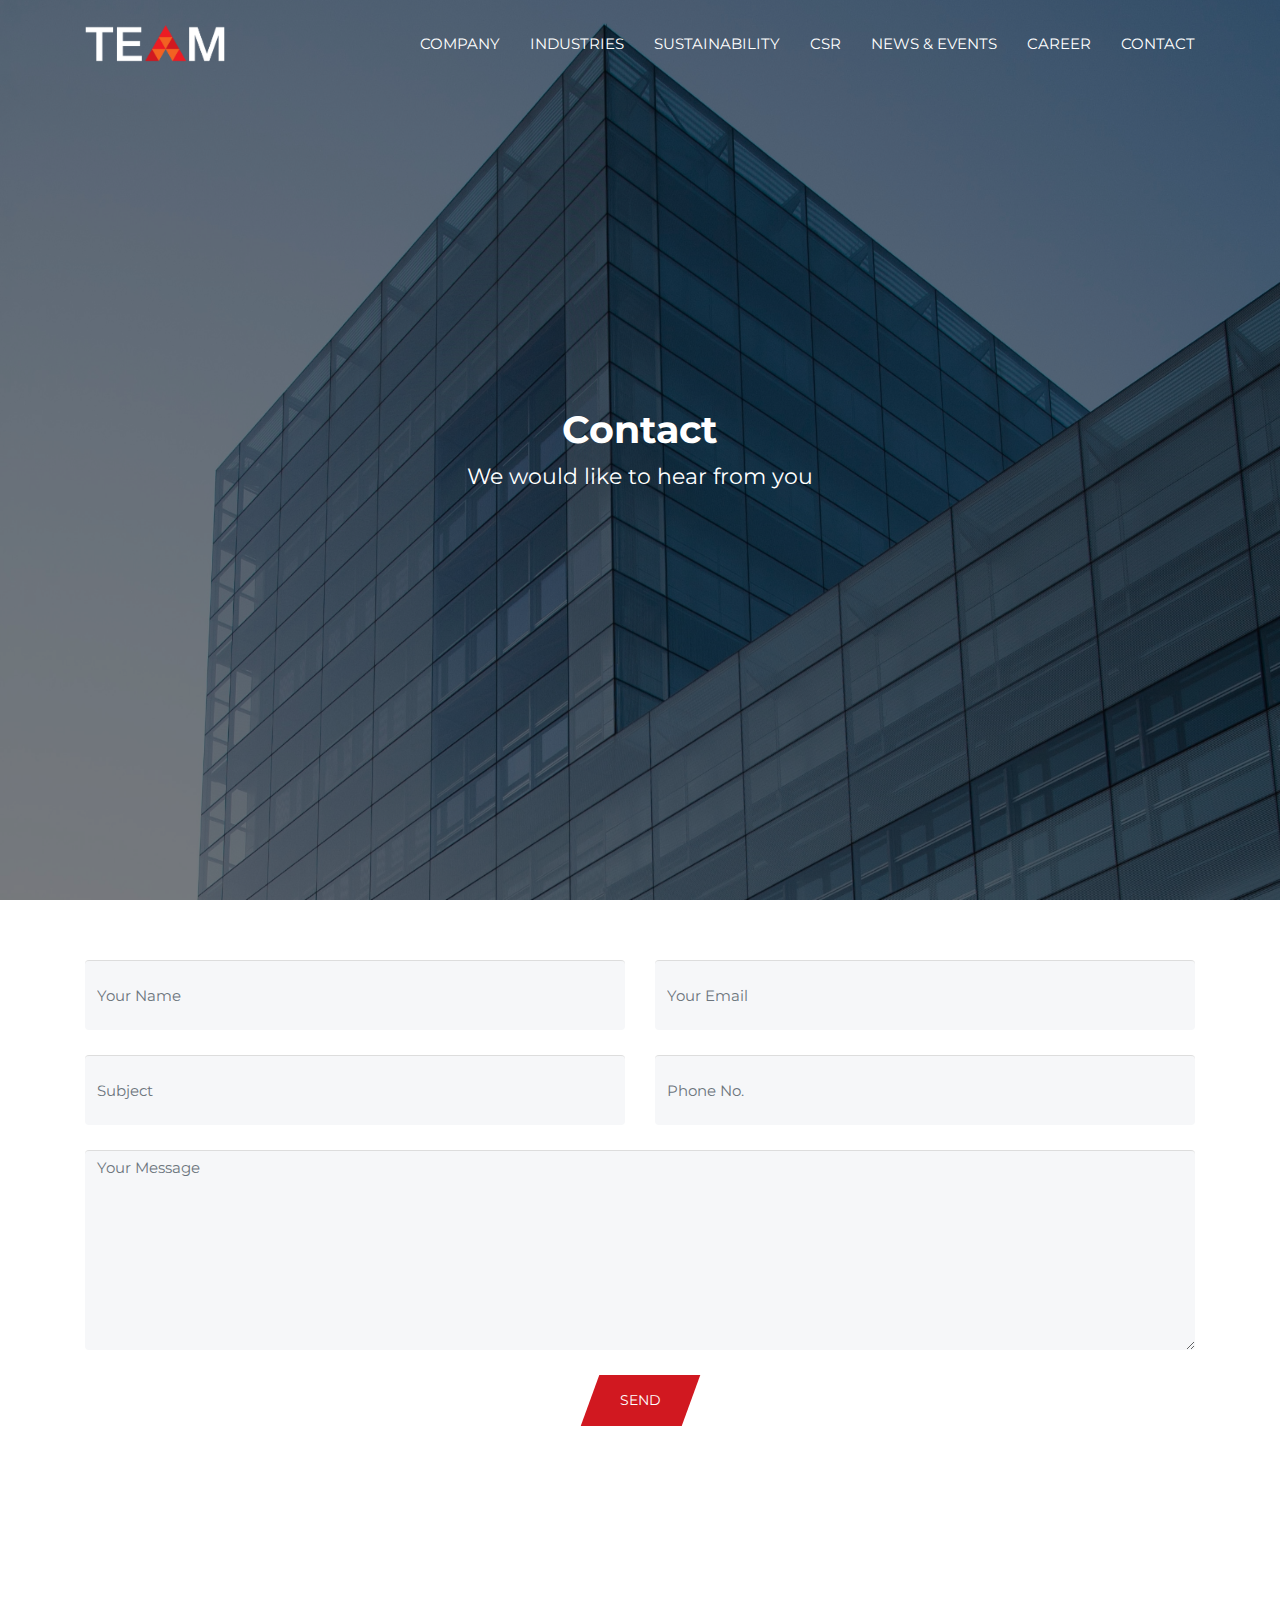
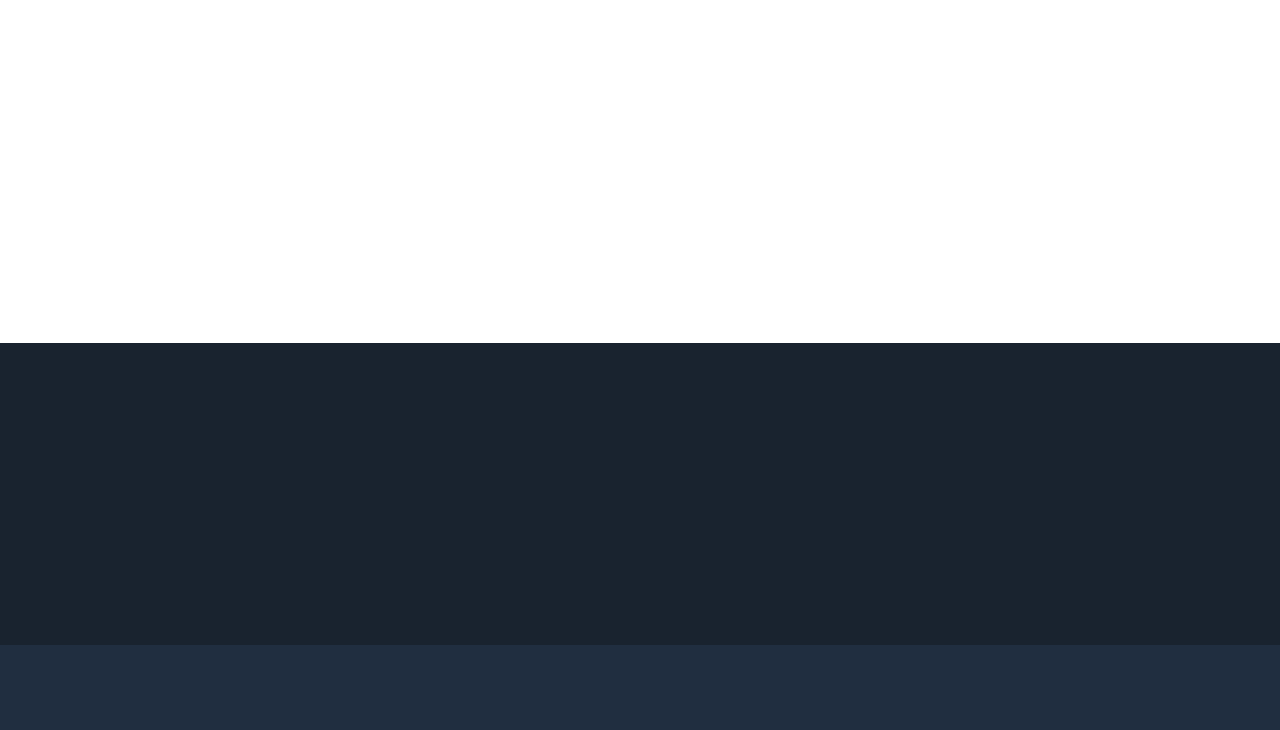
<file: contact.html>
<!DOCTYPE html>
<html lang="en">
<head>
	<meta charset="UTF-8">
	<meta name="viewport" content="width=device-width, initial-scale=1.0">
	<title>Team</title>

	<link rel="stylesheet" href="asset/css/bootstrap.min.css">
	<link rel="stylesheet" href="asset/css/style.css">
	<link rel="stylesheet" href="asset/css/font-awesome.min.css">
	<link rel="stylesheet" href="asset/css/owl.carousel.min.css">
	<link rel="stylesheet" href="asset/css/responsive.css">
	<link rel="stylesheet" href="asset/css/animate.css">


	 <link href="https://fonts.googleapis.com/css2?family=Montserrat:wght@300;500;600;700&display=swap" rel="stylesheet"> 

</head>
<body>

<!-- header-area -->	


<div class="header-area">
	<div class="container">
		<div class="row">
			<div class="col-md-12">
				<nav class="navbar navbar-expand-lg navbar-light">
				  <a class="navbar-brand" href="#">
				  	<img src="asset/images/index.png" alt="">
				  </a>
				  <button class="navbar-toggler" type="button" data-toggle="collapse" data-target="#navbarSupportedContent" aria-controls="navbarSupportedContent" aria-expanded="false" aria-label="Toggle navigation">
				    <i class="fa fa-bars"></i>
				  </button>

				  <div class="collapse navbar-collapse" id="navbarSupportedContent">
				    <ul class="navbar-nav ml-auto">
				     <li>
				     	<a href="#">Company</a>

				     	<div class="small-mega">
				     		<ul>
				     			<li class="active">About us
				     				<div class="mega-conetnt">
				     					<p>Lorem ipsum dolor sit amet consectetur, adipisicing elit.</p>
				     				</div>
				     			</li>
				     			<li>Management
				     				<div class="mega-conetnt">
				     					<p>exercitationem reiciendis eum culpa reprehenderit et nulla nam ipsa doloremque aliquam deleniti!</p>
				     				</div>
				     			</li>
				     			<li>History
				     				<div class="mega-conetnt">
				     					<p>Lorem ipsum dolor sit amet consectetur, adipisicing elit.</p>
				     				</div>
				     			</li>
				     		</ul>
				     	</div>
				     </li>
				      <li>
				     	<a href="#">Industries</a>
				     </li>
				     <li>
				     	<a href="#">Sustainability</a>
				     </li>
				     <li>
				     	<a href="#">CSR</a>
				     </li>
				     <li>
				     	<a href="#">News & Events</a>
				     </li>
				     <li>
				     	<a href="#">Career</a>
				     </li>
				     <li>
				     	<a href="#">Contact</a>
				     </li>
				    </ul>
				    
				  </div>
				</nav>
			</div>
		</div>
	</div>
</div>

<!-- header-area -->	


<!-- bannar-section-area -->


<div class="bannar-section">
	<img src="asset/images/bannar.png" alt="bannar">
	<div class="bannar-content">
		<div class="container">
			<div class="row">
				<div class="offset-md-2 col-md-8">
					<h1 class="wow fadeInUp" data-wow-duration="1s" data-wow-delay=".6s">Contact</h1>
					<h3 class="wow fadeInUp" data-wow-duration="1s" data-wow-delay=".6s">We would like to hear from you</h3>
	             </div>
			</div>
		</div>
	</div>
</div>


<!-- bannar-section-area -->

<!-- contact-form-section -->

<div class="contact-form-section section-padding">
	<div class="container">
		<div class="row">
			<div class="col-md-6">
				<input type="text" class="form-control" placeholder="Your Name">
			</div>
			<div class="col-md-6">
				<input type="email" class="form-control" placeholder="Your Email">
			</div>
			<div class="col-md-6">
				<input type="text" class="form-control" placeholder="Subject">
			</div>
			<div class="col-md-6">
				<input type="text" class="form-control" placeholder="Phone No.">
			</div>
			<div class="col-md-12">
				<textarea class="form-control" placeholder="Your Message"></textarea>
			</div>
			<div class="col-md-12 text-center">
				<button class="fsubmit">SEND</button>
			</div>
		</div>
	</div>
</div>

<!-- contact-form-section -->


<!-- google-maps -->

<div class="google-maps">
	<iframe src="https://www.google.com/maps/embed?pb=!1m18!1m12!1m3!1d3648.525690530989!2d90.39801061438759!3d23.87097078453009!2m3!1f0!2f0!3f0!3m2!1i1024!2i768!4f13.1!3m3!1m2!1s0x3755c43ced4fde55%3A0x8fbb0a7a36e227db!2sMY%20SOFT%20IT!5e0!3m2!1sen!2sbd!4v1615982629661!5m2!1sen!2sbd" width="100%" height="450" style="border:0;" allowfullscreen="" loading="lazy"></iframe>
</div>

<!-- google-maps -->

<!-- overfooter-section -->

<div class="overfooter-section section-padding">
	<div class="container">
		<div class="row">
			<div class="col-md-3">
				<div class="single-overfooter wow fadeInUp" data-wow-duration="1s" data-wow-delay=".6s">
					<h3>Company</h3>
					<ul>
						<li><a href="#">About Us</a></li>
						<li><a href="#">Management</a></li>
						<li><a href="#">History</a></li>
					</ul>
				</div>
			</div>
			<div class="col-md-5">
				<div class="single-overfooter wow fadeInUp" data-wow-duration="1s" data-wow-delay=".6s">
					<h3>Quick Links</h3>
					<div class="row">
						<div class="col-md-4">
							<ul>
								<li><a href="#">Environmental Sustainability</a></li>
							</ul>
						</div>
						<div class="col-md-4">
							<ul>
								<li><a href="#">CSR</a></li>
							</ul>
						</div>
						<div class="col-md-4">
							<ul>
								<li><a href="#">Career</a></li>
							</ul>
						</div>
						<div class="col-md-4">
							<ul>
								<li><a href="#">Employee Welfare</a></li>
							</ul>
						</div>
						<div class="col-md-4">
							<ul>
								<li><a href="#">News & Events</a></li>
							</ul>
						</div>
						<div class="col-md-4">
							<ul>
								<li><a href="#">Contact</a></li>
							</ul>
						</div>
					</div>
				</div>
			</div>

			<div class="col-md-4">
				<div class="single-overfooter wow fadeInUp" data-wow-duration="1s" data-wow-delay=".6s">
					<h3>Contact</h3>
					<ul>
						<li>ABC Heritage (5th Floor) 2&4 Jashimuddin AvenueSector 3, Uttara,Dhaka-1230, Bangladesh.</li>
						<li>Phone: +880 2 58956520, 58950953</li>
						<li>Email: info@team.com.bd</li>
					</ul>
				</div>
			</div>
		</div>
	</div>
</div>

<!-- overfooter-section -->

<!-- footer-section -->
	
<div class="footer-area">
	<div class="container">
		<div class="row">
			<div class="col-md-12">
				<div class="footer text-center wow fadeInUp" data-wow-duration="1s" data-wow-delay=".6s">
					<ul>
						<li><a href="#"><i class="fa fa-facebook"></i></a></li>
						<li><a href="#"><i class="fa fa-twitter"></i></a></li>
						<li><a href="#"><i class="fa fa-linkedin"></i></a></li>
					</ul>
					<p> © 2021 Team Group. All rights reserved Made by <a href="#">MY SOFTIT</a></p>
				</div>
			</div>
		</div>
	</div>
</div>

<!-- footer-section -->


	<script src="asset/js/jquery.min.js"></script>
	<script src="asset/js/bootstrap.min.js"></script>
	<script src="asset/js/owl.carousel.min.js"></script>
	<script src="asset/js/jquery.counterup.min.js"></script>
	<script src="asset/js/waypoints.min.js"></script>
	<script src="asset/js/wow.min.js"></script>
	<script src="asset/js/main.js"></script>
	<script>
  		new WOW().init();
    </script>

</body>
</html>
</file>
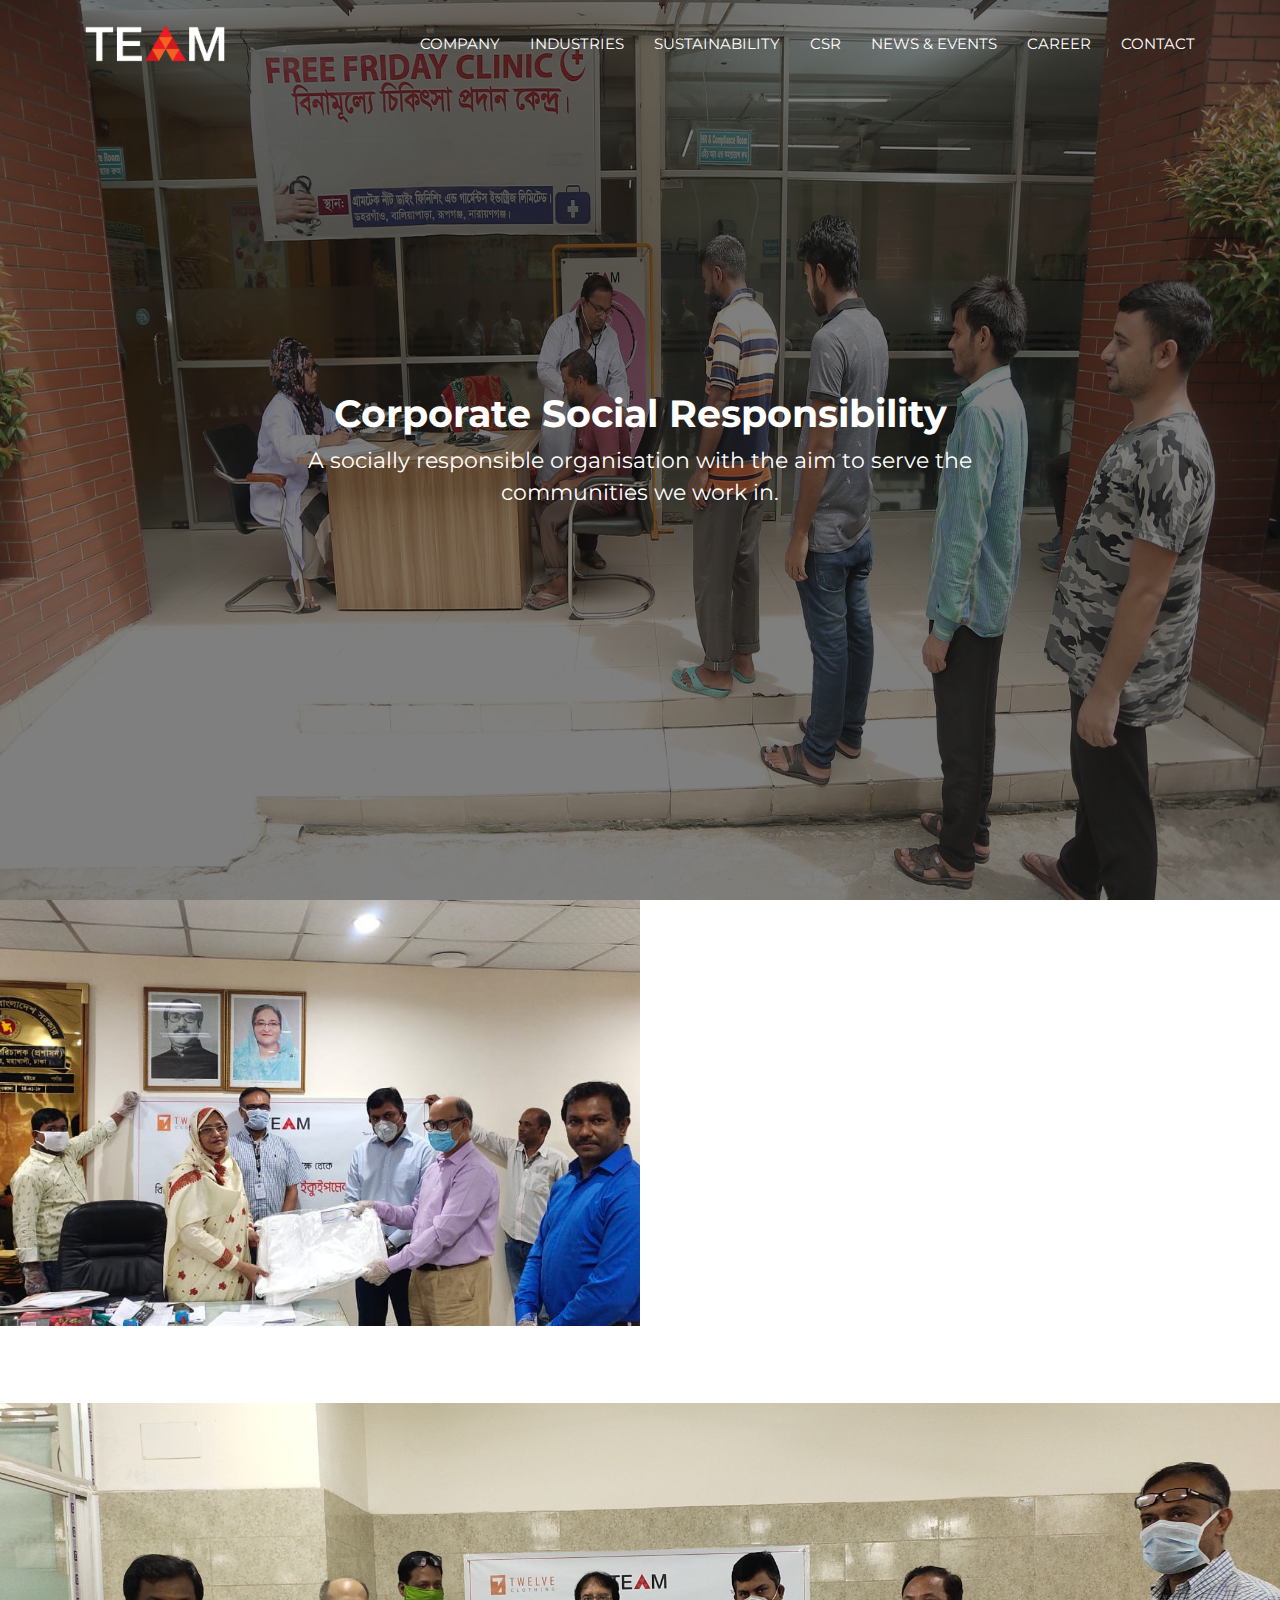
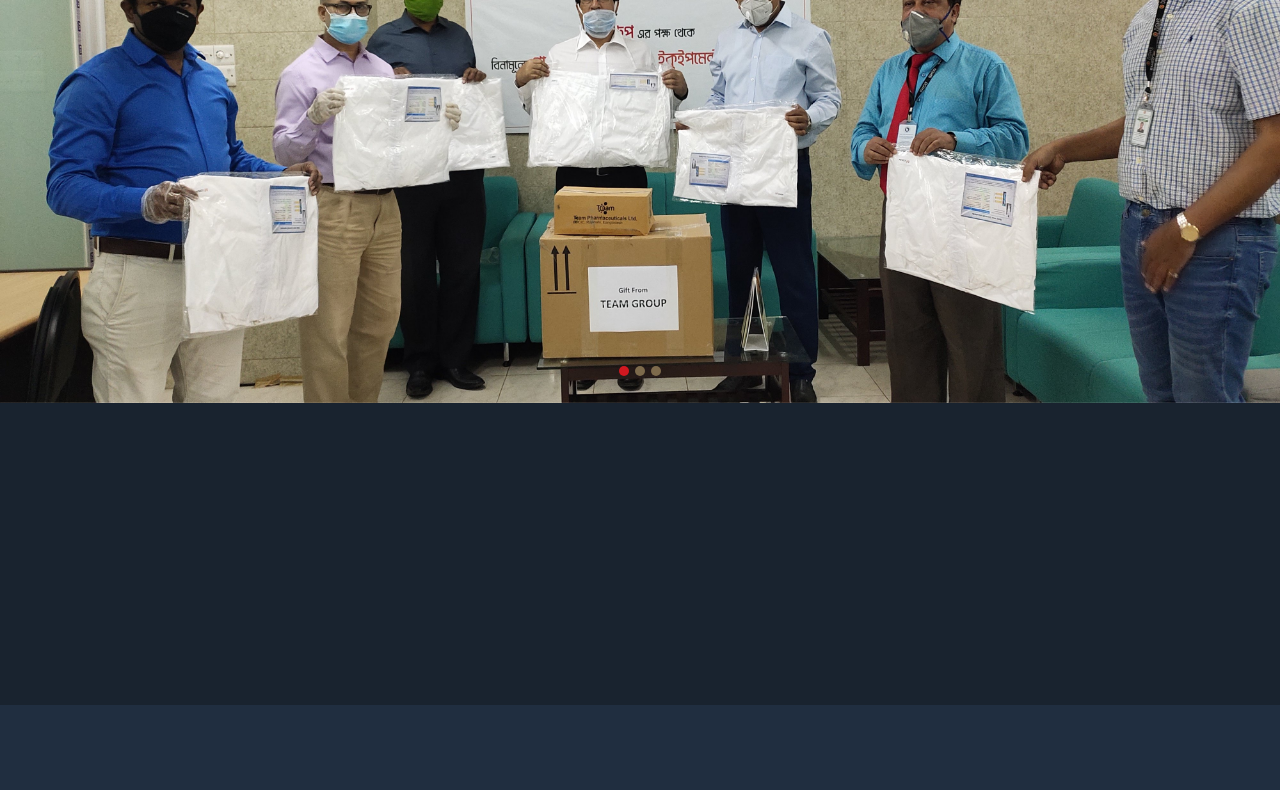
<file: csr.html>
<!DOCTYPE html>
<html lang="en">
<head>
	<meta charset="UTF-8">
	<meta name="viewport" content="width=device-width, initial-scale=1.0">
	<title>Team</title>

	<link rel="stylesheet" href="asset/css/bootstrap.min.css">
	<link rel="stylesheet" href="asset/css/style.css">
	<link rel="stylesheet" href="asset/css/font-awesome.min.css">
	<link rel="stylesheet" href="asset/css/owl.carousel.min.css">
	<link rel="stylesheet" href="asset/css/responsive.css">
	<link rel="stylesheet" href="asset/css/animate.css">


	 <link href="https://fonts.googleapis.com/css2?family=Montserrat:wght@300;500;600;700&display=swap" rel="stylesheet"> 

</head>
<body>

<!-- header-area -->	


<div class="header-area">
	<div class="container">
		<div class="row">
			<div class="col-md-12">
				<nav class="navbar navbar-expand-lg navbar-light">
				  <a class="navbar-brand" href="#">
				  	<img src="asset/images/index.png" alt="">
				  </a>
				  <button class="navbar-toggler" type="button" data-toggle="collapse" data-target="#navbarSupportedContent" aria-controls="navbarSupportedContent" aria-expanded="false" aria-label="Toggle navigation">
				    <i class="fa fa-bars"></i>
				  </button>

				  <div class="collapse navbar-collapse" id="navbarSupportedContent">
				    <ul class="navbar-nav ml-auto">
				     <li>
				     	<a href="#">Company</a>

				     	<div class="small-mega">
				     		<ul>
				     			<li class="active">About us
				     				<div class="mega-conetnt">
				     					<p>Lorem ipsum dolor sit amet consectetur, adipisicing elit.</p>
				     				</div>
				     			</li>
				     			<li>Management
				     				<div class="mega-conetnt">
				     					<p>exercitationem reiciendis eum culpa reprehenderit et nulla nam ipsa doloremque aliquam deleniti!</p>
				     				</div>
				     			</li>
				     			<li>History
				     				<div class="mega-conetnt">
				     					<p>Lorem ipsum dolor sit amet consectetur, adipisicing elit.</p>
				     				</div>
				     			</li>
				     		</ul>
				     	</div>
				     </li>
				      <li>
				     	<a href="#">Industries</a>
				     </li>
				     <li>
				     	<a href="#">Sustainability</a>
				     </li>
				     <li>
				     	<a href="#">CSR</a>
				     </li>
				     <li>
				     	<a href="#">News & Events</a>
				     </li>
				     <li>
				     	<a href="#">Career</a>
				     </li>
				     <li>
				     	<a href="#">Contact</a>
				     </li>
				    </ul>
				    
				  </div>
				</nav>
			</div>
		</div>
	</div>
</div>

<!-- header-area -->	


<!-- bannar-section-area -->


<div class="bannar-section">
	<img src="asset/images/csr.jpg" alt="bannar">
	<div class="bannar-content">
		<div class="container">
			<div class="row">
				<div class="offset-md-2 col-md-8">
					<h1 class="wow fadeInUp" data-wow-duration="1s" data-wow-delay=".6s">Corporate Social Responsibility</h1>
					<h3 class="wow fadeInUp" data-wow-duration="1s" data-wow-delay=".6s">A socially responsible organisation with the aim to serve the communities we work in.</h3>
	             </div>
			</div>
		</div>
	</div>
</div>


<!-- bannar-section-area -->


<!-- csr-details-section -->

<div class="csr-details-section">
	<div class="container-fluid">
		<div class="row">
			<div class="col-md-6 p-0">
				<div class="csrimg wow fadeInLeft" data-wow-duration="1s" data-wow-delay=".6s">
					<img src="asset/images/IMG-20200331-WA0008.2e16d0ba.fill-1920x1280-c100.jpg" alt="csr">
				</div>
			</div>
			<div class="col-md-6 p-0">
				<div class="mission csrcontent">
					<h2 class="wow fadeInRight" data-wow-duration="1s" data-wow-delay=".6s">We serve the communities we work in as a socially responsible organization</h2>

					<p class="wow fadeInUp" data-wow-duration="1s" data-wow-delay=".6s">TEAM Group incorporates Corporate Social Responsibility policies and practices that contribute to our social responsibilities.Few methods that we include for our employees’ wellbeing are as TEAM Group incorporates Corporate Social Responsibility policies and practices that contribute to our social responsibilities.Few methods that we include for our employees’ wellbeing are as </p>
				</div>
			</div>
		</div>
	</div>
</div>
<div class="csr-slide">
<div class="csr-bg-images owl-carousel">
	<img src="asset/images/CSR_New.original.jpg" alt="img" class="img-fluid">
	<img src="asset/images/3H2A9334.original.jpg" alt="img" class="img-fluid">
	<img src="asset/images/3H2A9851.original.jpg" alt="img" class="img-fluid">
</div>
</div>
<!-- csr-details-section -->




<!-- overfooter-section -->

<div class="overfooter-section section-padding">
	<div class="container">
		<div class="row">
			<div class="col-md-3">
				<div class="single-overfooter wow fadeInUp" data-wow-duration="1s" data-wow-delay=".6s">
					<h3>Company</h3>
					<ul>
						<li><a href="#">About Us</a></li>
						<li><a href="#">Management</a></li>
						<li><a href="#">History</a></li>
					</ul>
				</div>
			</div>
			<div class="col-md-5">
				<div class="single-overfooter wow fadeInUp" data-wow-duration="1s" data-wow-delay=".6s">
					<h3>Quick Links</h3>
					<div class="row">
						<div class="col-md-4">
							<ul>
								<li><a href="#">Environmental Sustainability</a></li>
							</ul>
						</div>
						<div class="col-md-4">
							<ul>
								<li><a href="#">CSR</a></li>
							</ul>
						</div>
						<div class="col-md-4">
							<ul>
								<li><a href="#">Career</a></li>
							</ul>
						</div>
						<div class="col-md-4">
							<ul>
								<li><a href="#">Employee Welfare</a></li>
							</ul>
						</div>
						<div class="col-md-4">
							<ul>
								<li><a href="#">News & Events</a></li>
							</ul>
						</div>
						<div class="col-md-4">
							<ul>
								<li><a href="#">Contact</a></li>
							</ul>
						</div>
					</div>
				</div>
			</div>

			<div class="col-md-4">
				<div class="single-overfooter wow fadeInUp" data-wow-duration="1s" data-wow-delay=".6s">
					<h3>Contact</h3>
					<ul>
						<li>ABC Heritage (5th Floor) 2&4 Jashimuddin AvenueSector 3, Uttara,Dhaka-1230, Bangladesh.</li>
						<li>Phone: +880 2 58956520, 58950953</li>
						<li>Email: info@team.com.bd</li>
					</ul>
				</div>
			</div>
		</div>
	</div>
</div>

<!-- overfooter-section -->

<!-- footer-section -->
	
<div class="footer-area">
	<div class="container">
		<div class="row">
			<div class="col-md-12">
				<div class="footer text-center wow fadeInUp" data-wow-duration="1s" data-wow-delay=".6s">
					<ul>
						<li><a href="#"><i class="fa fa-facebook"></i></a></li>
						<li><a href="#"><i class="fa fa-twitter"></i></a></li>
						<li><a href="#"><i class="fa fa-linkedin"></i></a></li>
					</ul>
					<p> © 2021 Team Group. All rights reserved Made by <a href="#">MY SOFTIT</a></p>
				</div>
			</div>
		</div>
	</div>
</div>

<!-- footer-section -->


	<script src="asset/js/jquery.min.js"></script>
	<script src="asset/js/bootstrap.min.js"></script>
	<script src="asset/js/owl.carousel.min.js"></script>
	<script src="asset/js/jquery.counterup.min.js"></script>
	<script src="asset/js/waypoints.min.js"></script>
	<script src="asset/js/wow.min.js"></script>
	<script src="asset/js/main.js"></script>
	<script>
  		new WOW().init();
    </script>

</body>
</html>
</file>
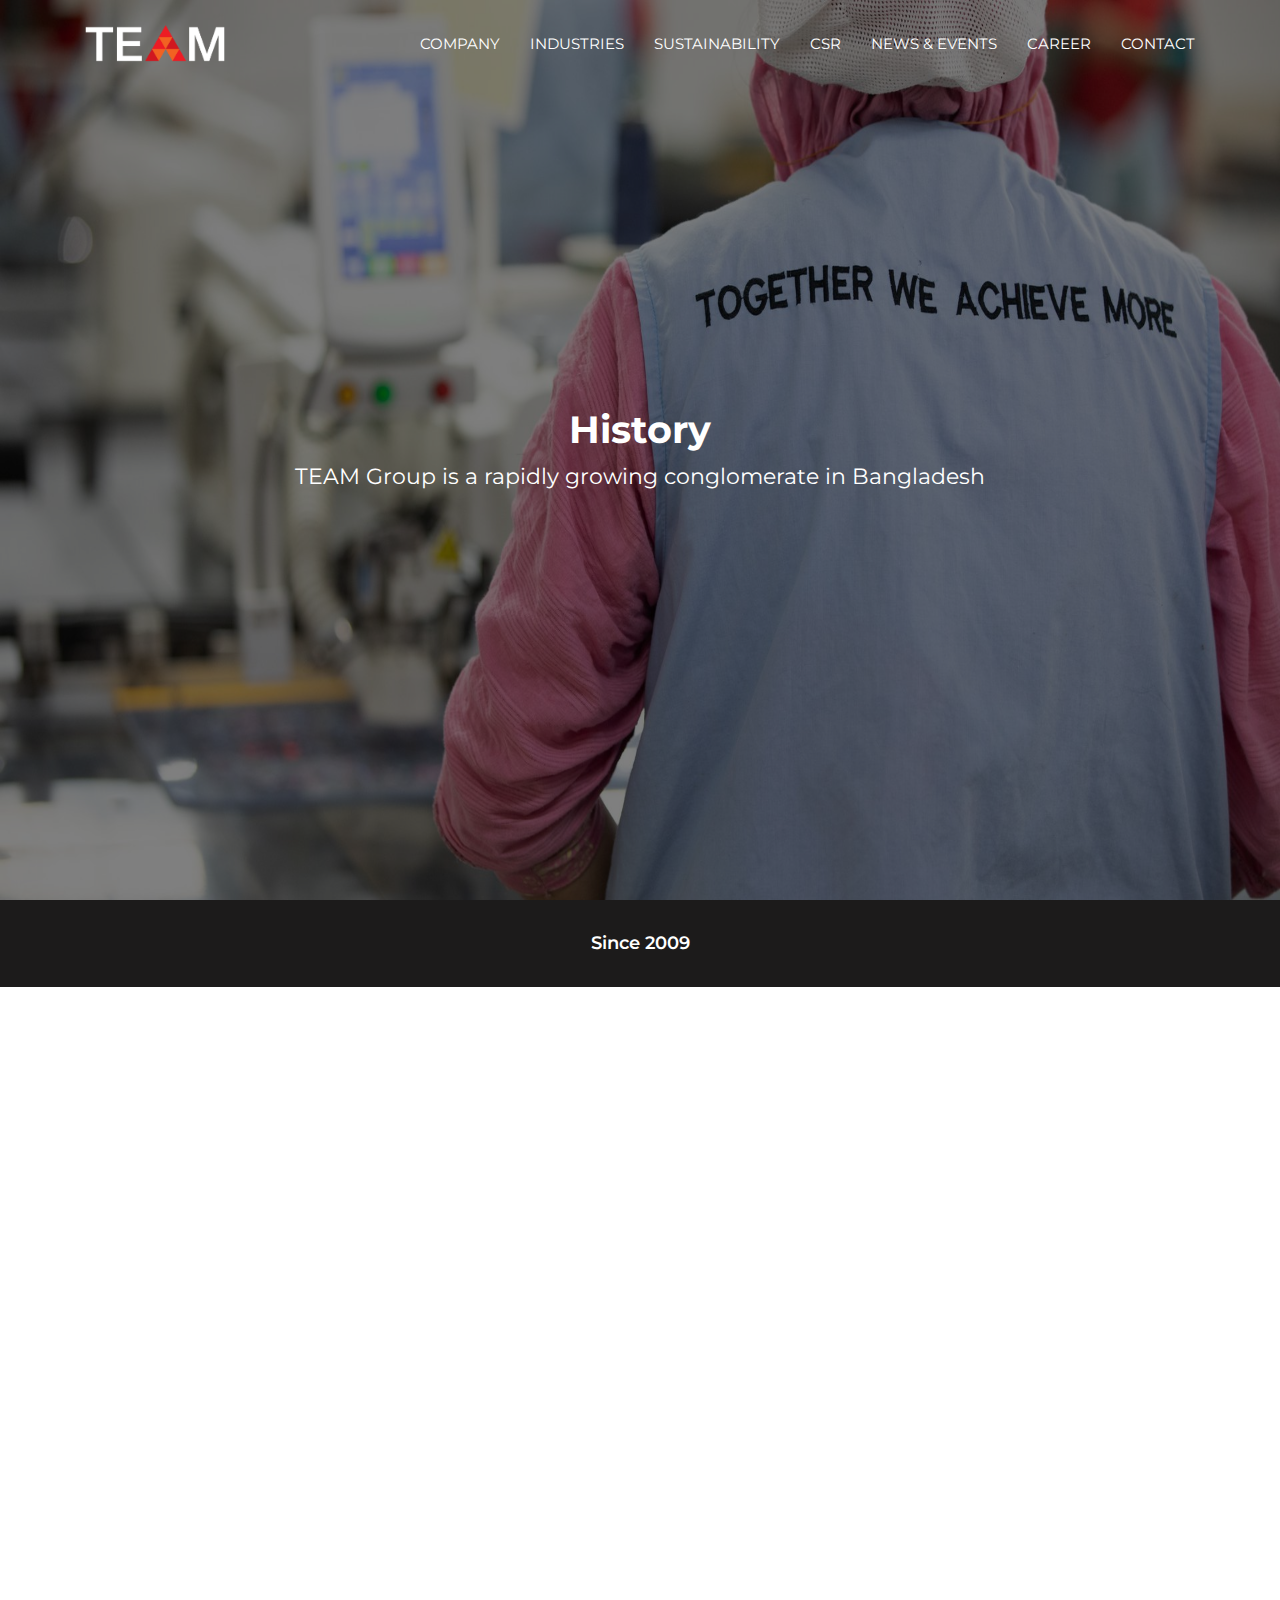
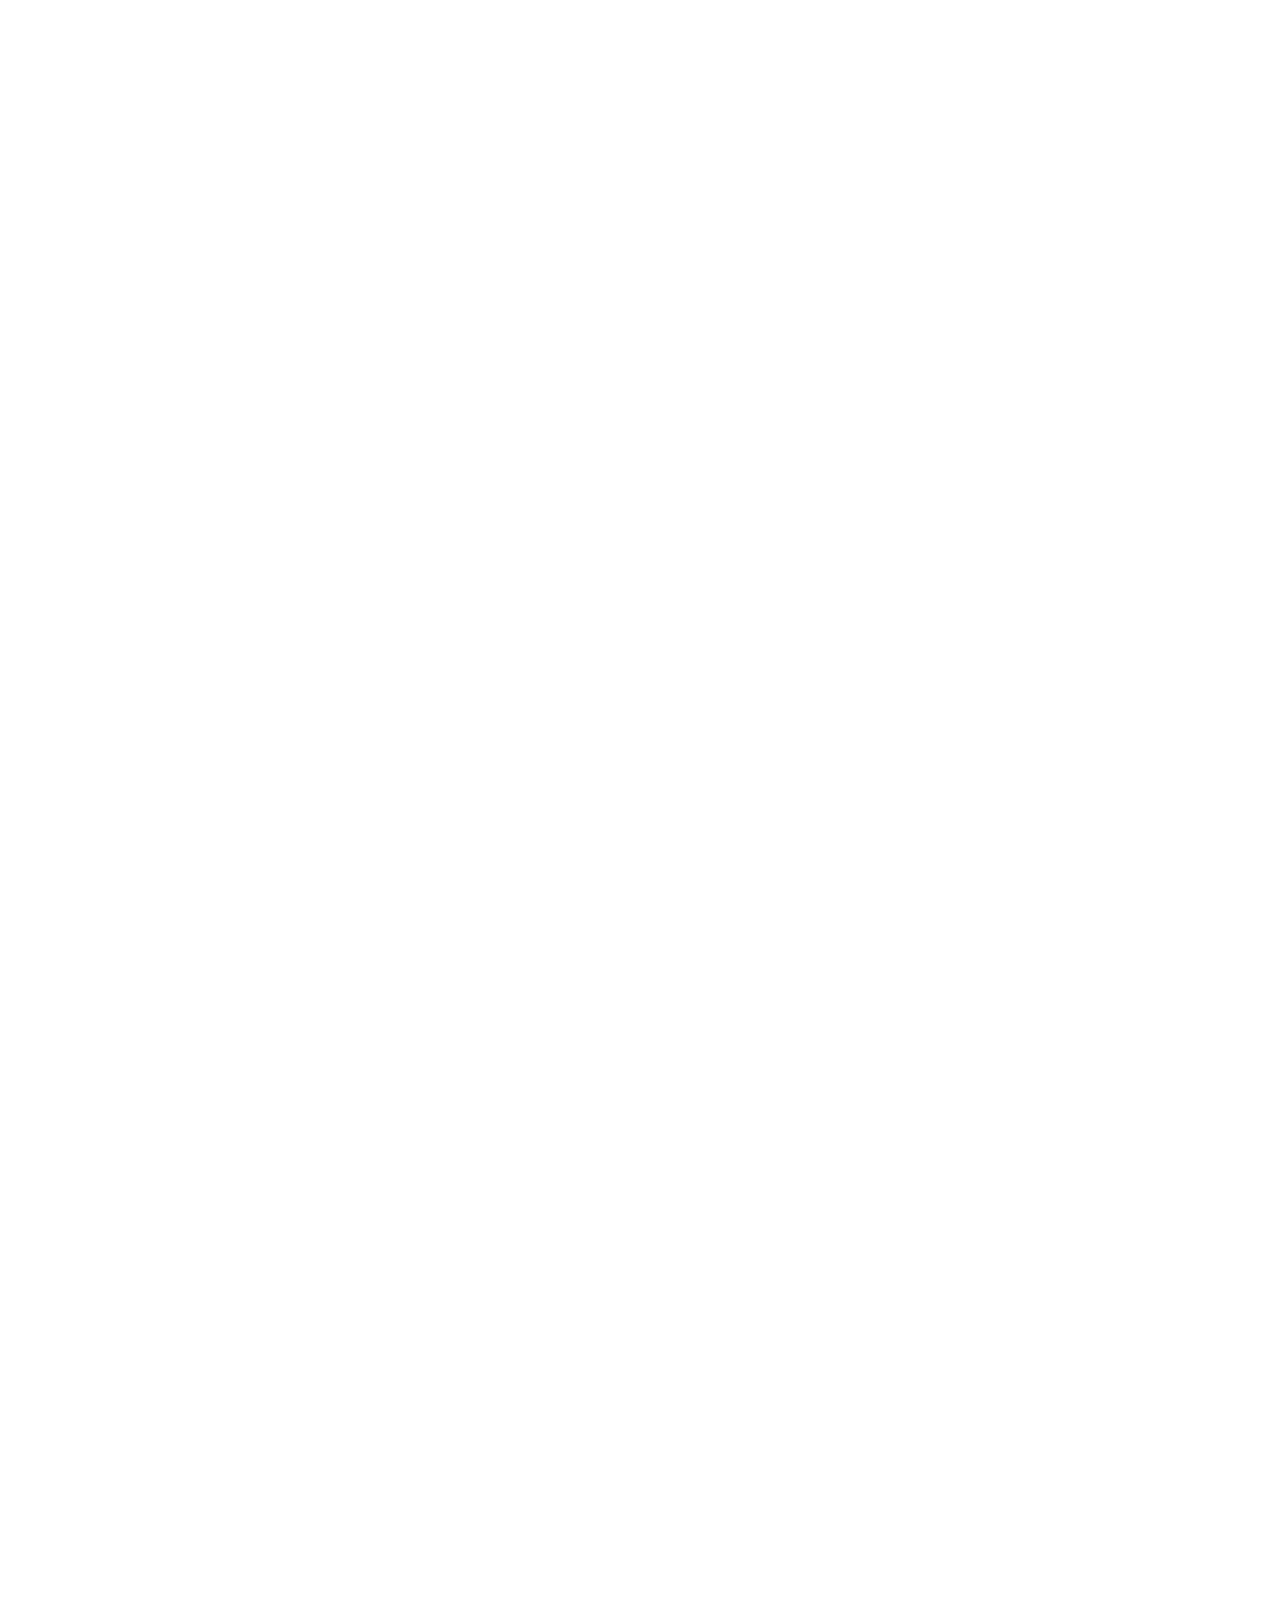
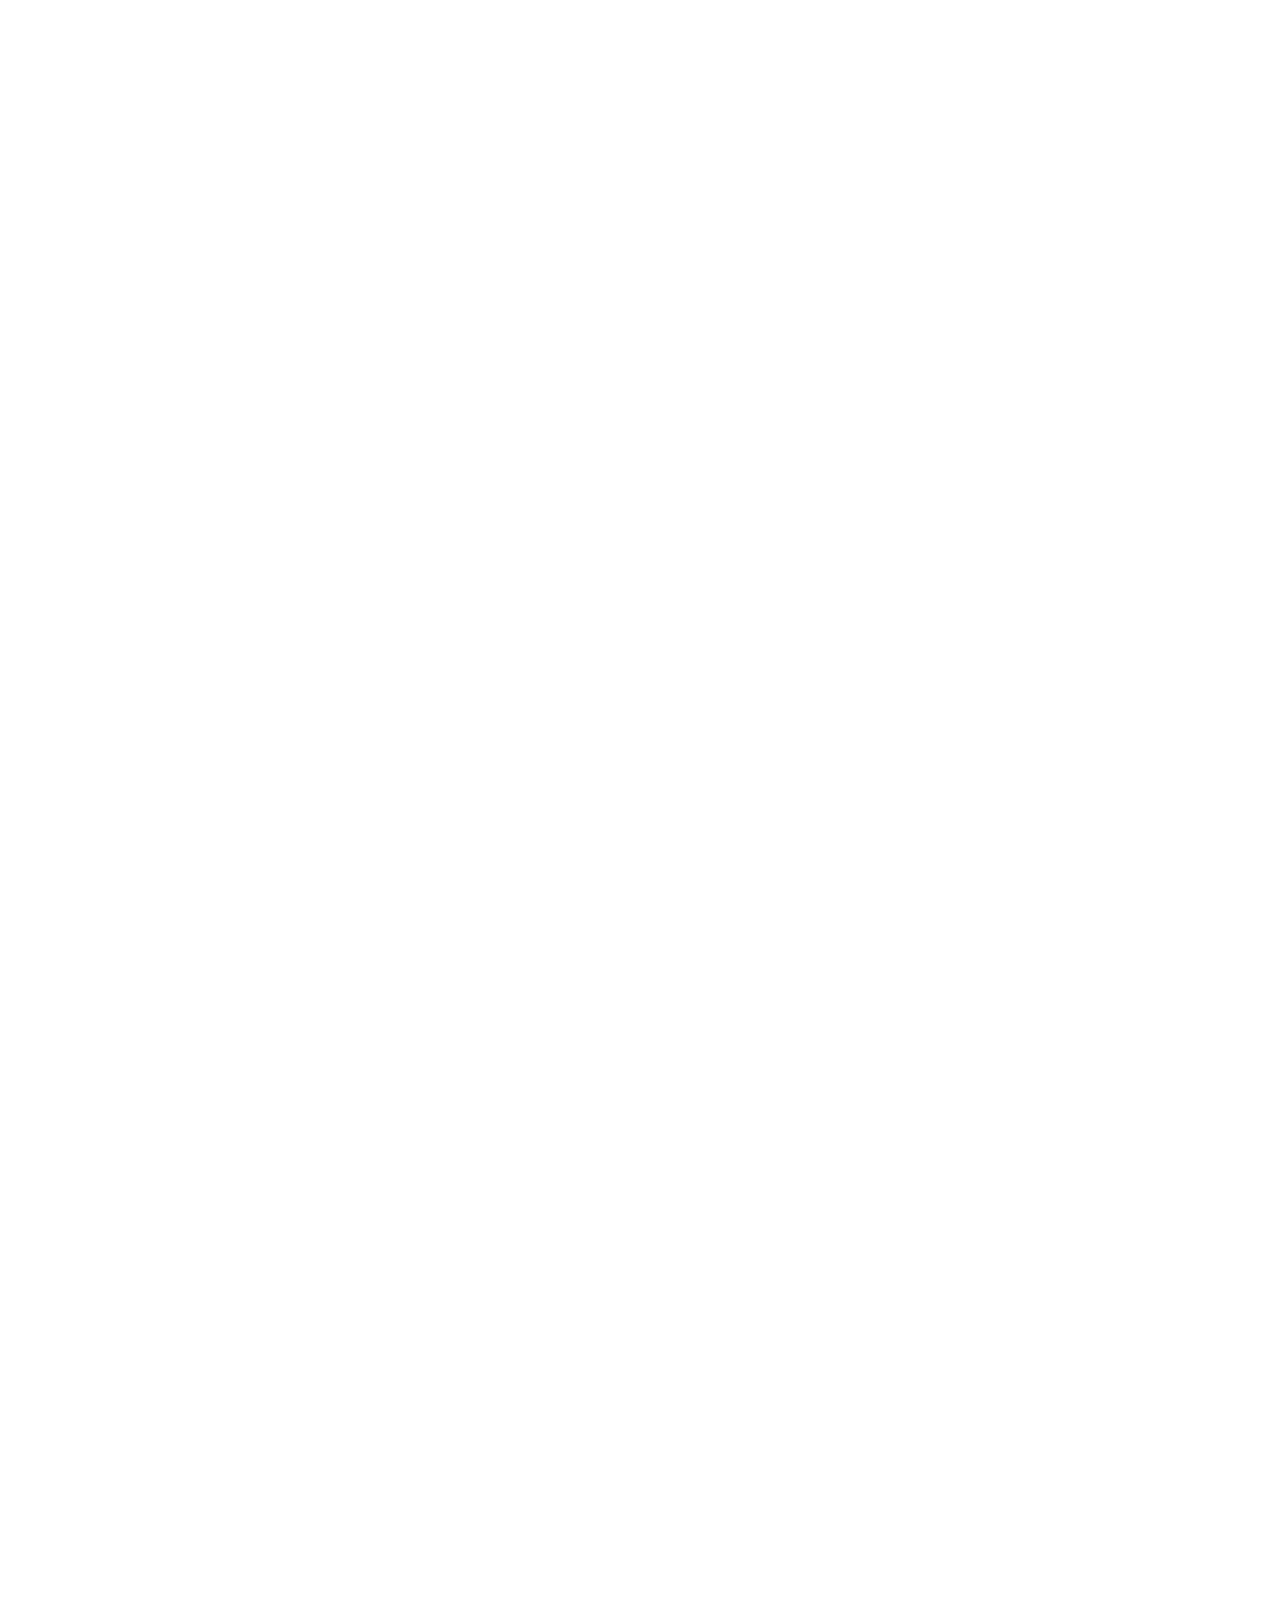
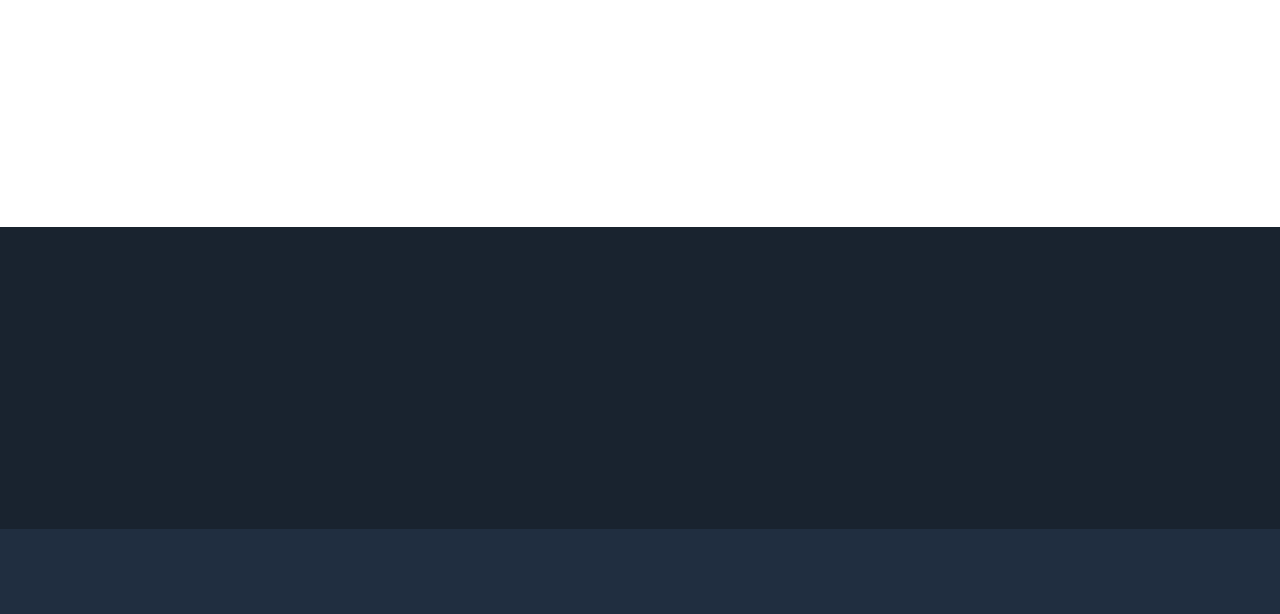
<file: history.html>
<!DOCTYPE html>
<html lang="en">
<head>
	<meta charset="UTF-8">
	<meta name="viewport" content="width=device-width, initial-scale=1.0">
	<title>Team</title>

	<link rel="stylesheet" href="asset/css/bootstrap.min.css">
	<link rel="stylesheet" href="asset/css/style.css">
	<link rel="stylesheet" href="asset/css/font-awesome.min.css">
	<link rel="stylesheet" href="asset/css/owl.carousel.min.css">
	<link rel="stylesheet" href="asset/css/responsive.css">
	<link rel="stylesheet" href="asset/css/animate.css">


	 <link href="https://fonts.googleapis.com/css2?family=Montserrat:wght@300;500;600;700&display=swap" rel="stylesheet"> 

</head>
<body>

<!-- header-area -->	


<div class="header-area">
	<div class="container">
		<div class="row">
			<div class="col-md-12">
				<nav class="navbar navbar-expand-lg navbar-light">
				  <a class="navbar-brand" href="#">
				  	<img src="asset/images/index.png" alt="">
				  </a>
				  <button class="navbar-toggler" type="button" data-toggle="collapse" data-target="#navbarSupportedContent" aria-controls="navbarSupportedContent" aria-expanded="false" aria-label="Toggle navigation">
				    <i class="fa fa-bars"></i>
				  </button>

				  <div class="collapse navbar-collapse" id="navbarSupportedContent">
				    <ul class="navbar-nav ml-auto">
				     <li>
				     	<a href="#">Company</a>

				     	<div class="small-mega">
				     		<ul>
				     			<li class="active">About us
				     				<div class="mega-conetnt">
				     					<p>Lorem ipsum dolor sit amet consectetur, adipisicing elit.</p>
				     				</div>
				     			</li>
				     			<li>Management
				     				<div class="mega-conetnt">
				     					<p>exercitationem reiciendis eum culpa reprehenderit et nulla nam ipsa doloremque aliquam deleniti!</p>
				     				</div>
				     			</li>
				     			<li>History
				     				<div class="mega-conetnt">
				     					<p>Lorem ipsum dolor sit amet consectetur, adipisicing elit.</p>
				     				</div>
				     			</li>
				     		</ul>
				     	</div>
				     </li>
				      <li>
				     	<a href="#">Industries</a>
				     </li>
				     <li>
				     	<a href="#">Sustainability</a>
				     </li>
				     <li>
				     	<a href="#">CSR</a>
				     </li>
				     <li>
				     	<a href="#">News & Events</a>
				     </li>
				     <li>
				     	<a href="#">Career</a>
				     </li>
				     <li>
				     	<a href="#">Contact</a>
				     </li>
				    </ul>
				    
				  </div>
				</nav>
			</div>
		</div>
	</div>
</div>

<!-- header-area -->	


<!-- bannar-section-area -->


<div class="bannar-section">
	<img src="asset/images/history.jpg" alt="bannar">
	<div class="bannar-content">
		<div class="container">
			<div class="row">
				<div class="offset-md-2 col-md-8">
					<h1 class="wow fadeInUp" data-wow-duration="1s" data-wow-delay=".6s">History</h1>
					<h3 class="wow fadeInUp" data-wow-duration="1s" data-wow-delay=".6s">TEAM Group is a rapidly growing conglomerate in Bangladesh</h3>
	             </div>
			</div>
		</div>
	</div>
</div>


<!-- bannar-section-area -->


<!-- history-section -->

<div class="bottom-bar text-center small-padding">
	<a href="#">Since 2009</a>
</div>


<div class="history-first small-padding">
	<div class="container">
		<div class="row">
			<div class="col-md-2">
				<div class="historytitle">
					<h1 class="wow fadeInUp" data-wow-duration="1s" data-wow-delay=".6s">2009</h1>
                    <div class="history-box wow fadeInUp" data-wow-duration="1s" data-wow-delay=".6s">
                    	<h3> Incorporation of Sourcing & Garment Units </h3>
                    	<p>Beginning</p>
                    </div>
				</div>
			</div>
			<div class="col-md-10">
				<div class="historyimg">
					<img src="asset/images/2_ZGvw98m.2e16d0ba.fill-1920x1280-c100.jpg" alt="img" class="wow fadeInRight" data-wow-duration="1s" data-wow-delay=".6s">
				</div>
			</div>
		</div>
	</div>
</div>


<div class="history-first small-padding">
	<div class="container">
		<div class="row">
			<div class="col-md-10">
				<div class="historyimg">
					<img src="asset/images/1_dETVtpj.2e16d0ba.fill-1920x1280-c100.jpg" alt="img" class="wow fadeInLeft" data-wow-duration="1s" data-wow-delay=".6s">
				</div>
			</div>
			<div class="col-md-2">
				<div class="historytitle">
					<h1 class="wow fadeInUp" data-wow-duration="1s" data-wow-delay=".6s">2012</h1>
                    <div class="history-box history-box1 wow fadeInUp" data-wow-duration="1s" data-wow-delay=".6s">
                    	<h3> Incorporation of Sourcing & Garment Units </h3>
                    	<p>Beginning</p>
                    </div>
				</div>
			</div>
			
		</div>
	</div>
</div>

<div class="history-first small-padding">
	<div class="container">
		<div class="row">
			<div class="col-md-2">
				<div class="historytitle">
					<h1 class="wow fadeInUp" data-wow-duration="1s" data-wow-delay=".6s">2009</h1>
                    <div class="history-box wow fadeInUp" data-wow-duration="1s" data-wow-delay=".6s">
                    	<h3> Incorporation of Sourcing & Garment Units </h3>
                    	<p>Beginning</p>
                    </div>
				</div>
			</div>
			<div class="col-md-10">
				<div class="historyimg">
					<img src="asset/images/2_ZGvw98m.2e16d0ba.fill-1920x1280-c100.jpg" alt="img" class="wow fadeInRight" data-wow-duration="1s" data-wow-delay=".6s">
				</div>
			</div>
		</div>
	</div>
</div>


<div class="history-first small-padding">
	<div class="container">
		<div class="row">
			<div class="col-md-10">
				<div class="historyimg">
					<img src="asset/images/1_dETVtpj.2e16d0ba.fill-1920x1280-c100.jpg" alt="img" class="wow fadeInLeft" data-wow-duration="1s" data-wow-delay=".6s">
				</div>
			</div>
			<div class="col-md-2">
				<div class="historytitle">
					<h1 class="wow fadeInUp" data-wow-duration="1s" data-wow-delay=".6s">2012</h1>
                    <div class="history-box history-box1 wow fadeInUp" data-wow-duration="1s" data-wow-delay=".6s">
                    	<h3> Incorporation of Sourcing & Garment Units </h3>
                    	<p>Beginning</p>
                    </div>
				</div>
			</div>
			
		</div>
	</div>
</div>

<div class="history-first small-padding">
	<div class="container">
		<div class="row">
			<div class="col-md-2">
				<div class="historytitle">
					<h1 class="wow fadeInUp" data-wow-duration="1s" data-wow-delay=".6s">2009</h1>
                    <div class="history-box wow fadeInUp" data-wow-duration="1s" data-wow-delay=".6s">
                    	<h3> Incorporation of Sourcing & Garment Units </h3>
                    	<p>Beginning</p>
                    </div>
				</div>
			</div>
			<div class="col-md-10">
				<div class="historyimg">
					<img src="asset/images/2_ZGvw98m.2e16d0ba.fill-1920x1280-c100.jpg" alt="img" class="wow fadeInRight" data-wow-duration="1s" data-wow-delay=".6s">
				</div>
			</div>
		</div>
	</div>
</div>


<div class="history-first small-padding">
	<div class="container">
		<div class="row">
			<div class="col-md-10">
				<div class="historyimg">
					<img src="asset/images/1_dETVtpj.2e16d0ba.fill-1920x1280-c100.jpg" alt="img" class="wow fadeInLeft" data-wow-duration="1s" data-wow-delay=".6s">
				</div>
			</div>
			<div class="col-md-2">
				<div class="historytitle">
					<h1 class="wow fadeInUp" data-wow-duration="1s" data-wow-delay=".6s">2012</h1>
                    <div class="history-box history-box1 wow fadeInUp" data-wow-duration="1s" data-wow-delay=".6s">
                    	<h3> Incorporation of Sourcing & Garment Units </h3>
                    	<p>Beginning</p>
                    </div>
				</div>
			</div>
			
		</div>
	</div>
</div>


<!-- history-section -->


<!-- overfooter-section -->

<div class="overfooter-section section-padding">
	<div class="container">
		<div class="row">
			<div class="col-md-3">
				<div class="single-overfooter wow fadeInUp" data-wow-duration="1s" data-wow-delay=".6s">
					<h3>Company</h3>
					<ul>
						<li><a href="#">About Us</a></li>
						<li><a href="#">Management</a></li>
						<li><a href="#">History</a></li>
					</ul>
				</div>
			</div>
			<div class="col-md-5">
				<div class="single-overfooter wow fadeInUp" data-wow-duration="1s" data-wow-delay=".6s">
					<h3>Quick Links</h3>
					<div class="row">
						<div class="col-md-4">
							<ul>
								<li><a href="#">Environmental Sustainability</a></li>
							</ul>
						</div>
						<div class="col-md-4">
							<ul>
								<li><a href="#">CSR</a></li>
							</ul>
						</div>
						<div class="col-md-4">
							<ul>
								<li><a href="#">Career</a></li>
							</ul>
						</div>
						<div class="col-md-4">
							<ul>
								<li><a href="#">Employee Welfare</a></li>
							</ul>
						</div>
						<div class="col-md-4">
							<ul>
								<li><a href="#">News & Events</a></li>
							</ul>
						</div>
						<div class="col-md-4">
							<ul>
								<li><a href="#">Contact</a></li>
							</ul>
						</div>
					</div>
				</div>
			</div>

			<div class="col-md-4">
				<div class="single-overfooter wow fadeInUp" data-wow-duration="1s" data-wow-delay=".6s">
					<h3>Contact</h3>
					<ul>
						<li>ABC Heritage (5th Floor) 2&4 Jashimuddin AvenueSector 3, Uttara,Dhaka-1230, Bangladesh.</li>
						<li>Phone: +880 2 58956520, 58950953</li>
						<li>Email: info@team.com.bd</li>
					</ul>
				</div>
			</div>
		</div>
	</div>
</div>

<!-- overfooter-section -->

<!-- footer-section -->
	
<div class="footer-area">
	<div class="container">
		<div class="row">
			<div class="col-md-12">
				<div class="footer text-center wow fadeInUp" data-wow-duration="1s" data-wow-delay=".6s">
					<ul>
						<li><a href="#"><i class="fa fa-facebook"></i></a></li>
						<li><a href="#"><i class="fa fa-twitter"></i></a></li>
						<li><a href="#"><i class="fa fa-linkedin"></i></a></li>
					</ul>
					<p> © 2021 Team Group. All rights reserved Made by <a href="#">MY SOFTIT</a></p>
				</div>
			</div>
		</div>
	</div>
</div>

<!-- footer-section -->


	<script src="asset/js/jquery.min.js"></script>
	<script src="asset/js/bootstrap.min.js"></script>
	<script src="asset/js/owl.carousel.min.js"></script>
	<script src="asset/js/jquery.counterup.min.js"></script>
	<script src="asset/js/waypoints.min.js"></script>
	<script src="asset/js/wow.min.js"></script>
	<script src="asset/js/main.js"></script>
	<script>
  		new WOW().init();
    </script>

</body>
</html>
</file>
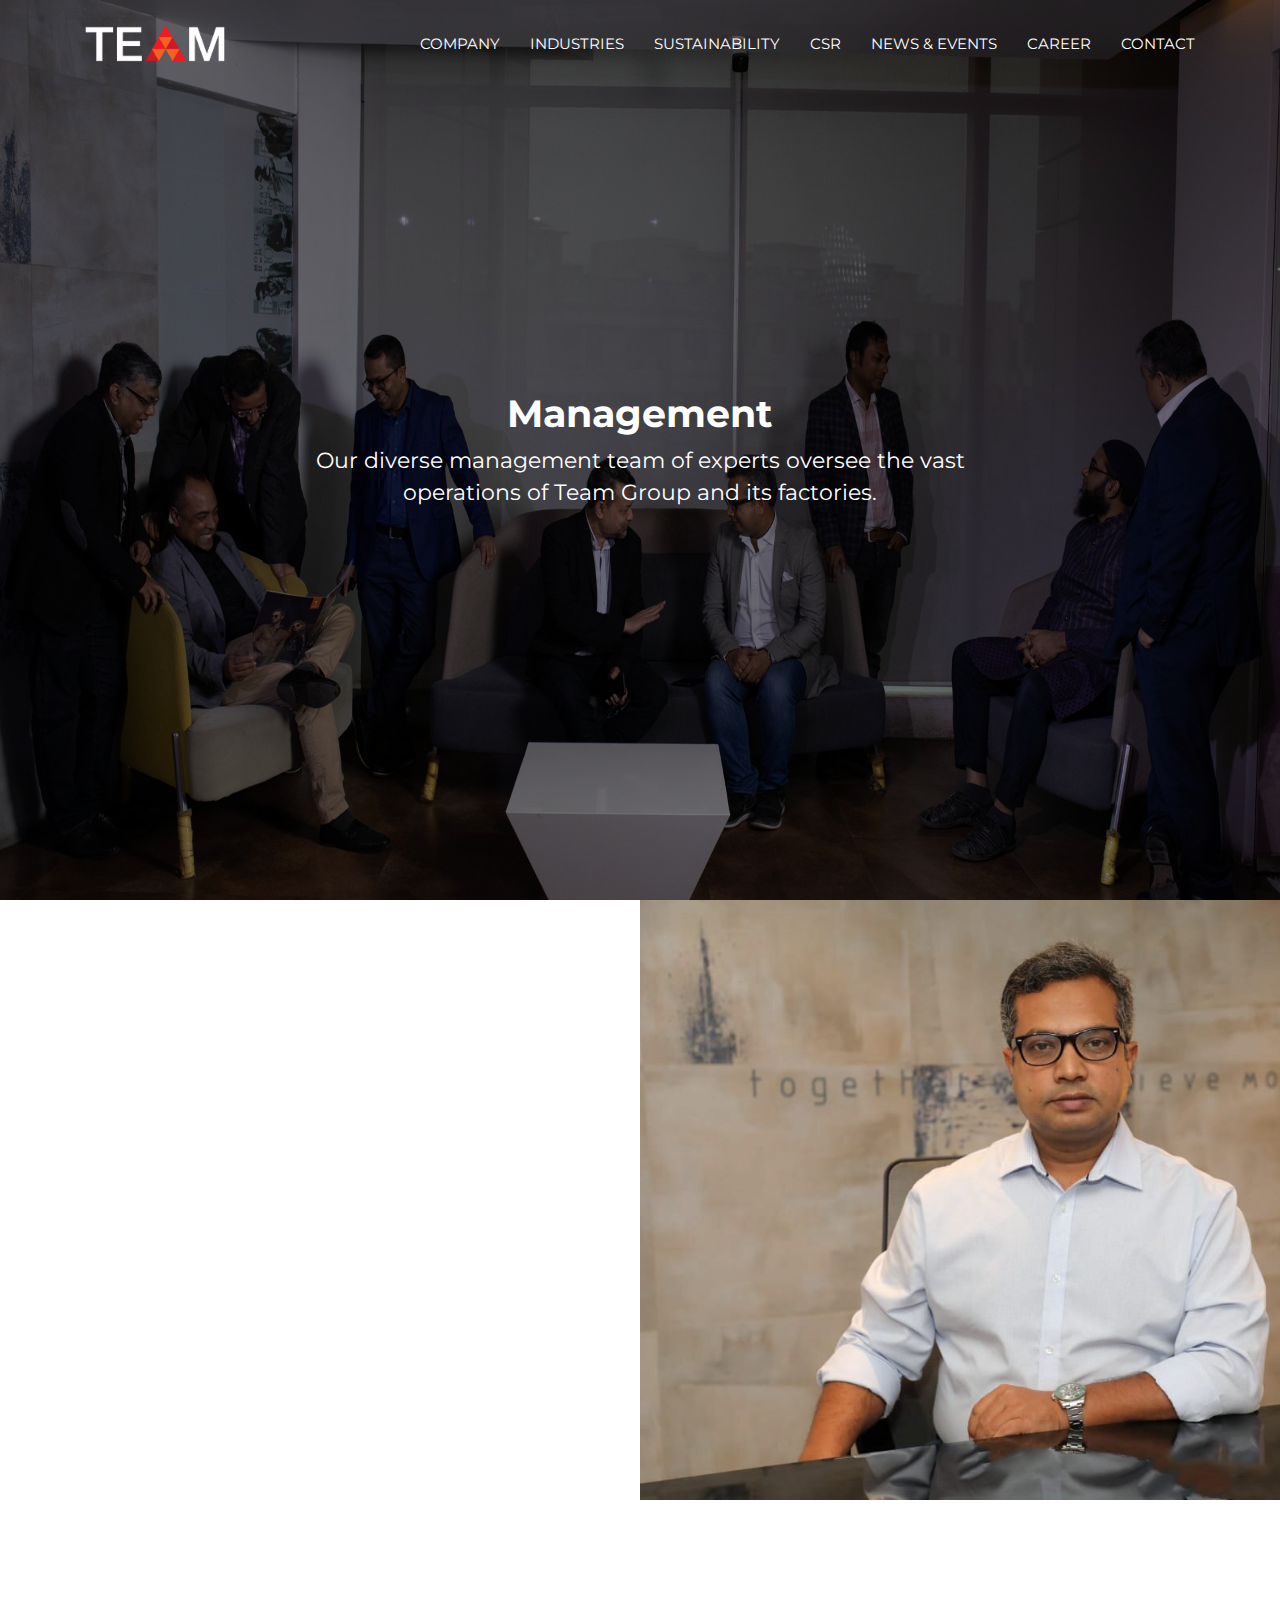
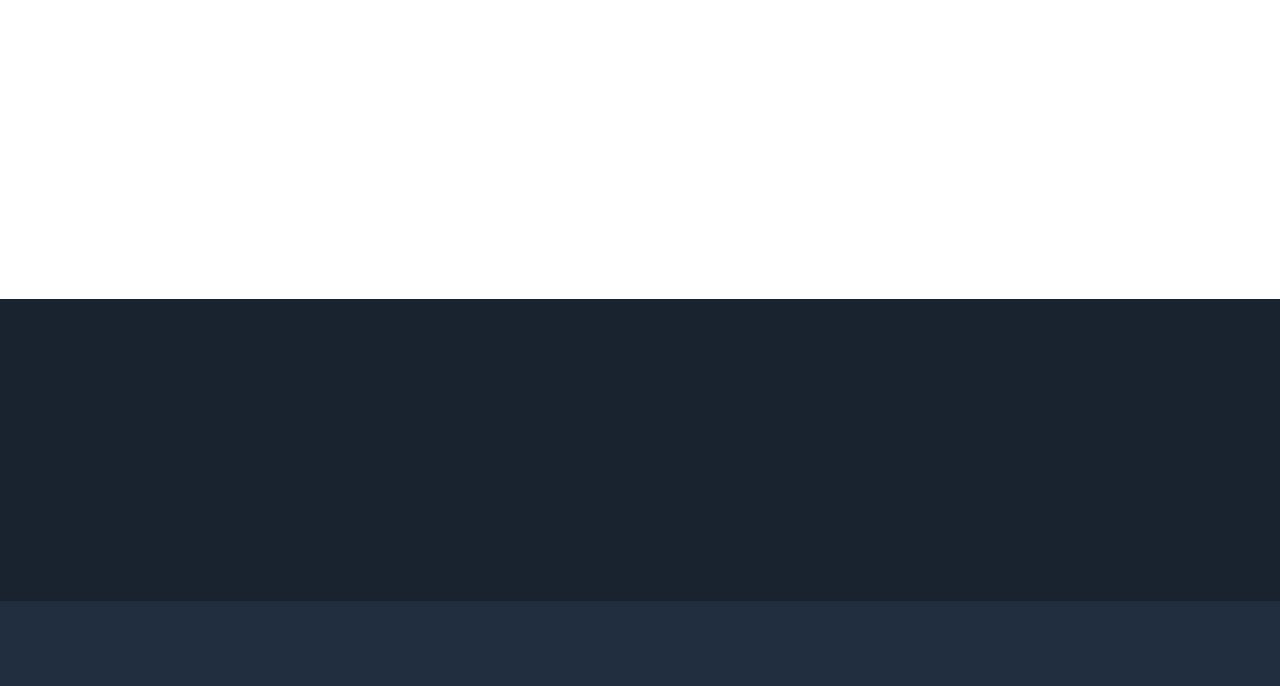
<file: managemnt.html>
<!DOCTYPE html>
<html lang="en">
<head>
	<meta charset="UTF-8">
	<meta name="viewport" content="width=device-width, initial-scale=1.0">
	<title>Team</title>

	<link rel="stylesheet" href="asset/css/bootstrap.min.css">
	<link rel="stylesheet" href="asset/css/style.css">
	<link rel="stylesheet" href="asset/css/font-awesome.min.css">
	<link rel="stylesheet" href="asset/css/owl.carousel.min.css">
	<link rel="stylesheet" href="asset/css/responsive.css">
	<link rel="stylesheet" href="asset/css/animate.css">


	 <link href="https://fonts.googleapis.com/css2?family=Montserrat:wght@300;500;600;700&display=swap" rel="stylesheet"> 

</head>
<body>

<!-- header-area -->	


<div class="header-area">
	<div class="container">
		<div class="row">
			<div class="col-md-12">
				<nav class="navbar navbar-expand-lg navbar-light">
				  <a class="navbar-brand" href="#">
				  	<img src="asset/images/index.png" alt="">
				  </a>
				  <button class="navbar-toggler" type="button" data-toggle="collapse" data-target="#navbarSupportedContent" aria-controls="navbarSupportedContent" aria-expanded="false" aria-label="Toggle navigation">
				    <i class="fa fa-bars"></i>
				  </button>

				  <div class="collapse navbar-collapse" id="navbarSupportedContent">
				    <ul class="navbar-nav ml-auto">
				     <li>
				     	<a href="#">Company</a>

				     	<div class="small-mega">
				     		<ul>
				     			<li class="active">About us
				     				<div class="mega-conetnt">
				     					<p>Lorem ipsum dolor sit amet consectetur, adipisicing elit.</p>
				     				</div>
				     			</li>
				     			<li>Management
				     				<div class="mega-conetnt">
				     					<p>exercitationem reiciendis eum culpa reprehenderit et nulla nam ipsa doloremque aliquam deleniti!</p>
				     				</div>
				     			</li>
				     			<li>History
				     				<div class="mega-conetnt">
				     					<p>Lorem ipsum dolor sit amet consectetur, adipisicing elit.</p>
				     				</div>
				     			</li>
				     		</ul>
				     	</div>
				     </li>
				      <li>
				     	<a href="#">Industries</a>
				     </li>
				     <li>
				     	<a href="#">Sustainability</a>
				     </li>
				     <li>
				     	<a href="#">CSR</a>
				     </li>
				     <li>
				     	<a href="#">News & Events</a>
				     </li>
				     <li>
				     	<a href="#">Career</a>
				     </li>
				     <li>
				     	<a href="#">Contact</a>
				     </li>
				    </ul>
				    
				  </div>
				</nav>
			</div>
		</div>
	</div>
</div>

<!-- header-area -->	


<!-- bannar-section-area -->


<div class="bannar-section">
	<img src="asset/images/team.jpg" alt="bannar">
	<div class="bannar-content">
		<div class="container">
			<div class="row">
				<div class="offset-md-2 col-md-8">
					<h1 class="wow fadeInUp" data-wow-duration="1s" data-wow-delay=".6s">Management</h1>
					<h3 class="wow fadeInUp" data-wow-duration="1s" data-wow-delay=".6s">Our diverse management team of experts oversee the vast operations of Team Group and its factories.</h3>
	             </div>
			</div>
		</div>
	</div>
</div>


<!-- bannar-section-area -->

<!-- management-details -->

<div class="message-section">
	<div class="container-fluid">
		<div class="row">
			<div class="col-md-6 pr-0">
				<div class="message-item managementdetails">
					<h3 class="wow fadeInUp" data-wow-duration="1s" data-wow-delay=".6s">Managing Director's Message</h3>
					<h2 class="wow fadeInUp" data-wow-duration="1s">Our Exceptional Growth</h2>
					<p class="wow fadeInUp" data-wow-duration="1s">
						Since it's beginning in 2009, TEAM Group has been a company built on a spirit of challenge and excitement. We believe strongly in reliability, integrity, professionalism, total quality management, teamwork, and showing respect to our customers and associates. Our adherence to the real values of life has been the driving force for TEAM Group’s recognition, not only in the garment industry but also in our society. <br><br>Our exceptional growth – to a group of 12 companies and 14,000 employees – is something about which we are proud but not complacent. We continue to focus on improving the health and safety of our working environments and reducing our impact on the environment. We always seek to employ and develop enthusiastic individuals who share and appreciate our values, and we retain our talented employees for long periods. As a result of this approach, we are proud to be one of the few entities that seek, achieve and maintain strategic and individual collaborations with World-Class customers, as well as other reliable partners and suppliers on a long-term basis. Through upholding the TEAM philosophy, captured in the company’s ‘Vision, Mission, and Values’, we strive to continue contributing positively to our society. Group’s vision is to become a Genuine Global Specialty Company growing sustainably. <br>On the way to this goal, the Group is pursuing its Medium-Term Management Plan centered on the evolution of our goal, with a target of becoming a Global Company. Progress is being made on schedule both in strengthening the business foundation and in achieving non-financial targets associated with core businesses.
					</p>
				</div>
			</div>

			<div class="col-md-6 pl-0">
				<div class="message wow bounceInDown" data-wow-duration="1s" data-wow-delay=".6s">
					<img src="asset/images/MD.2e16d0ba.fill-1920x1280-c100.jpg" alt="img">
				</div>
			</div>
		</div>
	</div>
</div>

<!-- management-details -->


<!-- overfooter-section -->

<div class="overfooter-section section-padding">
	<div class="container">
		<div class="row">
			<div class="col-md-3">
				<div class="single-overfooter wow fadeInUp" data-wow-duration="1s" data-wow-delay=".6s">
					<h3>Company</h3>
					<ul>
						<li><a href="#">About Us</a></li>
						<li><a href="#">Management</a></li>
						<li><a href="#">History</a></li>
					</ul>
				</div>
			</div>
			<div class="col-md-5">
				<div class="single-overfooter wow fadeInUp" data-wow-duration="1s" data-wow-delay=".6s">
					<h3>Quick Links</h3>
					<div class="row">
						<div class="col-md-4">
							<ul>
								<li><a href="#">Environmental Sustainability</a></li>
							</ul>
						</div>
						<div class="col-md-4">
							<ul>
								<li><a href="#">CSR</a></li>
							</ul>
						</div>
						<div class="col-md-4">
							<ul>
								<li><a href="#">Career</a></li>
							</ul>
						</div>
						<div class="col-md-4">
							<ul>
								<li><a href="#">Employee Welfare</a></li>
							</ul>
						</div>
						<div class="col-md-4">
							<ul>
								<li><a href="#">News & Events</a></li>
							</ul>
						</div>
						<div class="col-md-4">
							<ul>
								<li><a href="#">Contact</a></li>
							</ul>
						</div>
					</div>
				</div>
			</div>

			<div class="col-md-4">
				<div class="single-overfooter wow fadeInUp" data-wow-duration="1s" data-wow-delay=".6s">
					<h3>Contact</h3>
					<ul>
						<li>ABC Heritage (5th Floor) 2&4 Jashimuddin AvenueSector 3, Uttara,Dhaka-1230, Bangladesh.</li>
						<li>Phone: +880 2 58956520, 58950953</li>
						<li>Email: info@team.com.bd</li>
					</ul>
				</div>
			</div>
		</div>
	</div>
</div>

<!-- overfooter-section -->

<!-- footer-section -->
	
<div class="footer-area">
	<div class="container">
		<div class="row">
			<div class="col-md-12">
				<div class="footer text-center wow fadeInUp" data-wow-duration="1s" data-wow-delay=".6s">
					<ul>
						<li><a href="#"><i class="fa fa-facebook"></i></a></li>
						<li><a href="#"><i class="fa fa-twitter"></i></a></li>
						<li><a href="#"><i class="fa fa-linkedin"></i></a></li>
					</ul>
					<p> © 2021 Team Group. All rights reserved Made by <a href="#">MY SOFTIT</a></p>
				</div>
			</div>
		</div>
	</div>
</div>

<!-- footer-section -->


	<script src="asset/js/jquery.min.js"></script>
	<script src="asset/js/bootstrap.min.js"></script>
	<script src="asset/js/owl.carousel.min.js"></script>
	<script src="asset/js/jquery.counterup.min.js"></script>
	<script src="asset/js/waypoints.min.js"></script>
	<script src="asset/js/wow.min.js"></script>
	<script src="asset/js/main.js"></script>
	<script>
  		new WOW().init();
    </script>

</body>
</html>
</file>
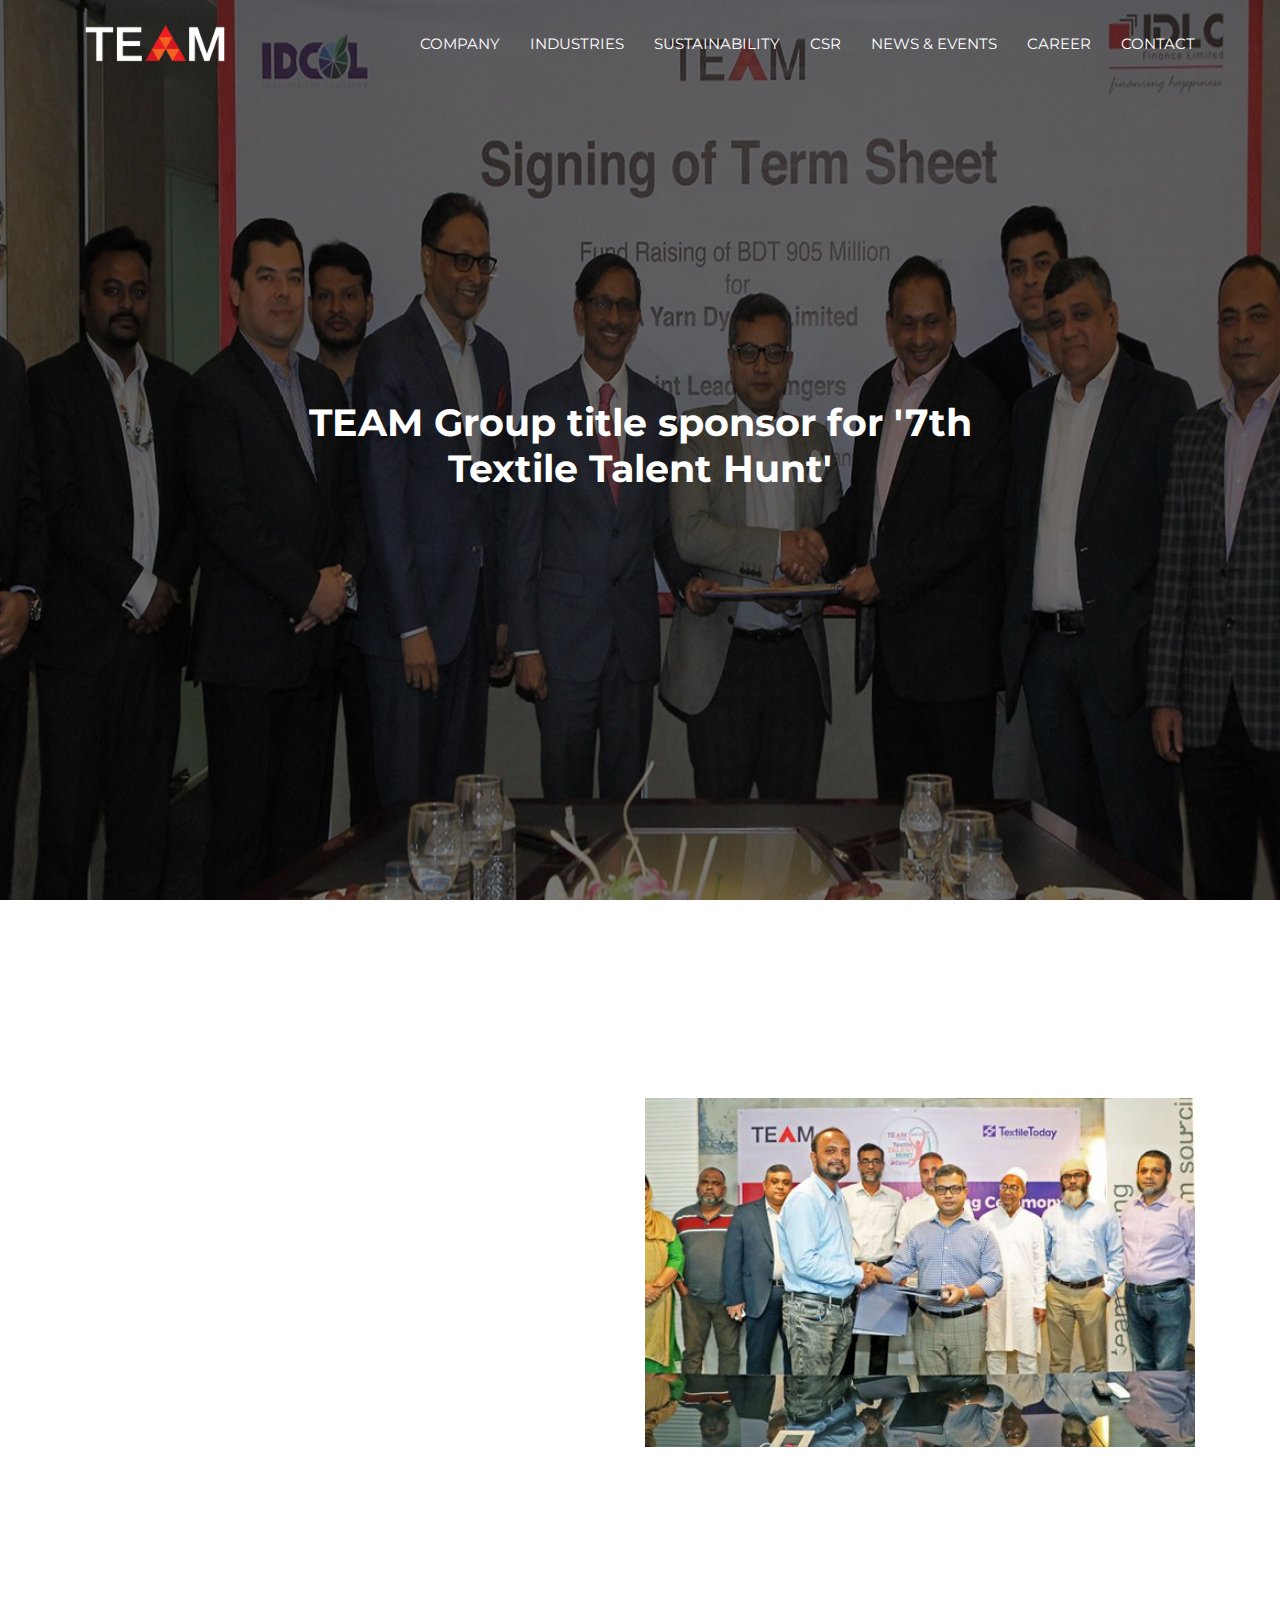
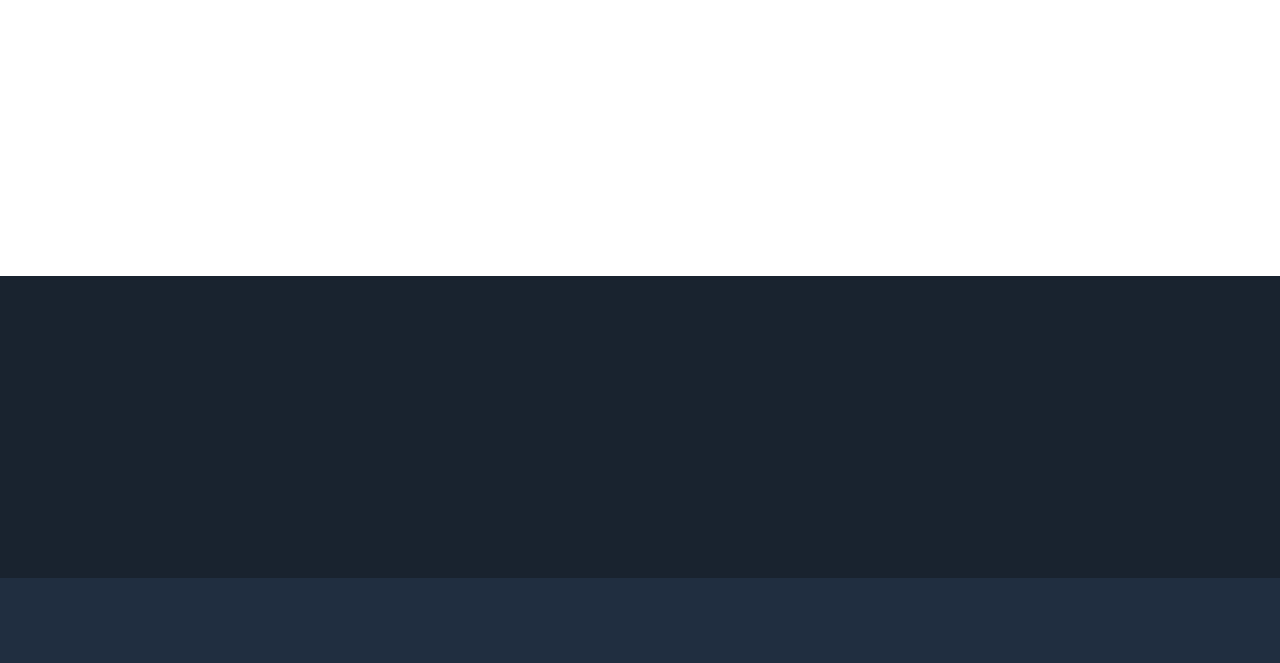
<file: news-details.html>
<!DOCTYPE html>
<html lang="en">
<head>
	<meta charset="UTF-8">
	<meta name="viewport" content="width=device-width, initial-scale=1.0">
	<title>Team</title>

	<link rel="stylesheet" href="asset/css/bootstrap.min.css">
	<link rel="stylesheet" href="asset/css/style.css">
	<link rel="stylesheet" href="asset/css/font-awesome.min.css">
	<link rel="stylesheet" href="asset/css/owl.carousel.min.css">
	<link rel="stylesheet" href="asset/css/responsive.css">
	<link rel="stylesheet" href="asset/css/animate.css">


	 <link href="https://fonts.googleapis.com/css2?family=Montserrat:wght@300;500;600;700&display=swap" rel="stylesheet"> 

</head>
<body>

<!-- header-area -->	


<div class="header-area">
	<div class="container">
		<div class="row">
			<div class="col-md-12">
				<nav class="navbar navbar-expand-lg navbar-light">
				  <a class="navbar-brand" href="#">
				  	<img src="asset/images/index.png" alt="">
				  </a>
				  <button class="navbar-toggler" type="button" data-toggle="collapse" data-target="#navbarSupportedContent" aria-controls="navbarSupportedContent" aria-expanded="false" aria-label="Toggle navigation">
				    <i class="fa fa-bars"></i>
				  </button>

				  <div class="collapse navbar-collapse" id="navbarSupportedContent">
				    <ul class="navbar-nav ml-auto">
				     <li>
				     	<a href="#">Company</a>

				     	<div class="small-mega">
				     		<ul>
				     			<li class="active">About us
				     				<div class="mega-conetnt">
				     					<p>Lorem ipsum dolor sit amet consectetur, adipisicing elit.</p>
				     				</div>
				     			</li>
				     			<li>Management
				     				<div class="mega-conetnt">
				     					<p>exercitationem reiciendis eum culpa reprehenderit et nulla nam ipsa doloremque aliquam deleniti!</p>
				     				</div>
				     			</li>
				     			<li>History
				     				<div class="mega-conetnt">
				     					<p>Lorem ipsum dolor sit amet consectetur, adipisicing elit.</p>
				     				</div>
				     			</li>
				     		</ul>
				     	</div>
				     </li>
				      <li>
				     	<a href="#">Industries</a>
				     </li>
				     <li>
				     	<a href="#">Sustainability</a>
				     </li>
				     <li>
				     	<a href="#">CSR</a>
				     </li>
				     <li>
				     	<a href="#">News & Events</a>
				     </li>
				     <li>
				     	<a href="#">Career</a>
				     </li>
				     <li>
				     	<a href="#">Contact</a>
				     </li>
				    </ul>
				    
				  </div>
				</nav>
			</div>
		</div>
	</div>
</div>

<!-- header-area -->	


<!-- bannar-section-area -->


<div class="bannar-section">
	<img src="asset/images/news.jpg" alt="bannar">
	<div class="bannar-content">
		<div class="container">
			<div class="row">
				<div class="offset-md-2 col-md-8">
					<h1 class="wow fadeInUp" data-wow-duration="1s" data-wow-delay=".6s">TEAM Group title sponsor for '7th Textile Talent Hunt'</h1>
					
	             </div>
			</div>
		</div>
	</div>
</div>


<!-- bannar-section-area -->


<!-- news-section-area -->

<div class="news-details-area section-padding">
	<div class="container">
		<div class="row">
			<div class="col-md-12">
				<div class="news-details">
					<div class="offset-md-2 col-md-8">
						<h2 class="text-center wow fadeInUp" data-wow-duration="1s" data-wow-delay=".6s">TEAM Group title sponsor for '7th Textile Talent Hunt'</h2>
					</div>

					<img src="asset/images/team-group-1571065354088.width-500.jpg" alt="img">
					<p class="wow fadeInUp" data-wow-duration="1s" data-wow-delay=".6s">A memorandum of understanding (MoU) was signed between Bangladesh Textile Today and TEAM Group for collaboration and joint activities for the 7th Season of Textile Talent Hunt (TTH) 2019-20 on Thursday.The collaboration was made in an attempt to make the event successful for the upcoming transformation of the industry through discovering the future Transformation Leaders (TLs), said a press release.ASM Tareq Amin, founder and CEO, Bangladesh Textile Today and Abdullah Hil Rakib, managing director, TEAM Group signed the MoU respectively on behalf of the two organizations.TEAM Group will assist Bangladesh Textile Today to find the mentors for the best 100 TLS and all kinds of supports to develop “Practically Tested Transformation Model” i.e. all kinds of factory facilities end buying house support and engagements.This MoU has its objective of collaboration and cooperation for TTH 2019-20 between both organizations to share and exchange knowledge and information, to jointly organize the various events in the competition i.e. Campus Drive, Campus Day Competition, Audition, National Conference and Factory Engagement of the participants, etc. along with different pieces of training, workshops and conferences aligned with the competition flow.According to the MOU, both parties can utilize each other’s network and resources for the development and promotion of knowledge and businesses of their members and subscribers for a remarkable contribution to the country. Tareq Amin said that Bangladesh Textile Today has taken preparation to organize Textile Talent Hunt (TTH) 2019-20 in a different way. The main theme of the coming session is to find out the Transformation Leaders (TLs) for the textile and apparel industry. Abdullah Hil Rakib said in the MoU signing ceremony, “At present due to acute leadership crisis in the Bangladesh textile and apparel industry, a couple of thousands of foreign experts are working in the sector. I believe that the ‘Textile Talent Hunt’ 2019-20 of Textile Today, will discover those leaders from our universities, who will lead our RMG sector in near future. And by joining with this transformation leader finding initiative, Team Group can play a critical role in Bangladesh’s textile and apparel industry."He also said, “I think students of all textile universities and institutes will participate in the Textile Talent Hunt (TTH) 2019-290 and make it successful.” Bangladesh Textile Today, a knowledge-sharing platform is working to develop three major areas of Bangladesh Textile and Apparel industry: 1. Branding and promotion of businesses, 2. Transforming Human Capital, 3. Implementing Sustainability Management Systems through networking, training and knowledge sharing. TTH is an initiative of Bangladesh Textile Today has changed the thinking, targets and learning process is a concern of Transforming Human Capital.TEAM is a diversified business conglomerate vertically integrated textile and apparel manufacturing facility.</p>
				</div>
			</div>
		</div>
	</div>
</div>

<!-- news-section-area -->

<!-- overfooter-section -->

<div class="overfooter-section section-padding">
	<div class="container">
		<div class="row">
			<div class="col-md-3">
				<div class="single-overfooter wow fadeInUp" data-wow-duration="1s" data-wow-delay=".6s">
					<h3>Company</h3>
					<ul>
						<li><a href="#">About Us</a></li>
						<li><a href="#">Management</a></li>
						<li><a href="#">History</a></li>
					</ul>
				</div>
			</div>
			<div class="col-md-5">
				<div class="single-overfooter wow fadeInUp" data-wow-duration="1s" data-wow-delay=".6s">
					<h3>Quick Links</h3>
					<div class="row">
						<div class="col-md-4">
							<ul>
								<li><a href="#">Environmental Sustainability</a></li>
							</ul>
						</div>
						<div class="col-md-4">
							<ul>
								<li><a href="#">CSR</a></li>
							</ul>
						</div>
						<div class="col-md-4">
							<ul>
								<li><a href="#">Career</a></li>
							</ul>
						</div>
						<div class="col-md-4">
							<ul>
								<li><a href="#">Employee Welfare</a></li>
							</ul>
						</div>
						<div class="col-md-4">
							<ul>
								<li><a href="#">News & Events</a></li>
							</ul>
						</div>
						<div class="col-md-4">
							<ul>
								<li><a href="#">Contact</a></li>
							</ul>
						</div>
					</div>
				</div>
			</div>

			<div class="col-md-4">
				<div class="single-overfooter wow fadeInUp" data-wow-duration="1s" data-wow-delay=".6s">
					<h3>Contact</h3>
					<ul>
						<li>ABC Heritage (5th Floor) 2&4 Jashimuddin AvenueSector 3, Uttara,Dhaka-1230, Bangladesh.</li>
						<li>Phone: +880 2 58956520, 58950953</li>
						<li>Email: info@team.com.bd</li>
					</ul>
				</div>
			</div>
		</div>
	</div>
</div>

<!-- overfooter-section -->

<!-- footer-section -->
	
<div class="footer-area">
	<div class="container">
		<div class="row">
			<div class="col-md-12">
				<div class="footer text-center wow fadeInUp" data-wow-duration="1s" data-wow-delay=".6s">
					<ul>
						<li><a href="#"><i class="fa fa-facebook"></i></a></li>
						<li><a href="#"><i class="fa fa-twitter"></i></a></li>
						<li><a href="#"><i class="fa fa-linkedin"></i></a></li>
					</ul>
					<p> © 2021 Team Group. All rights reserved Made by <a href="#">MY SOFTIT</a></p>
				</div>
			</div>
		</div>
	</div>
</div>

<!-- footer-section -->


	<script src="asset/js/jquery.min.js"></script>
	<script src="asset/js/bootstrap.min.js"></script>
	<script src="asset/js/owl.carousel.min.js"></script>
	<script src="asset/js/jquery.counterup.min.js"></script>
	<script src="asset/js/waypoints.min.js"></script>
	<script src="asset/js/wow.min.js"></script>
	<script src="asset/js/main.js"></script>
	<script>
  		new WOW().init();
    </script>

</body>
</html>
</file>
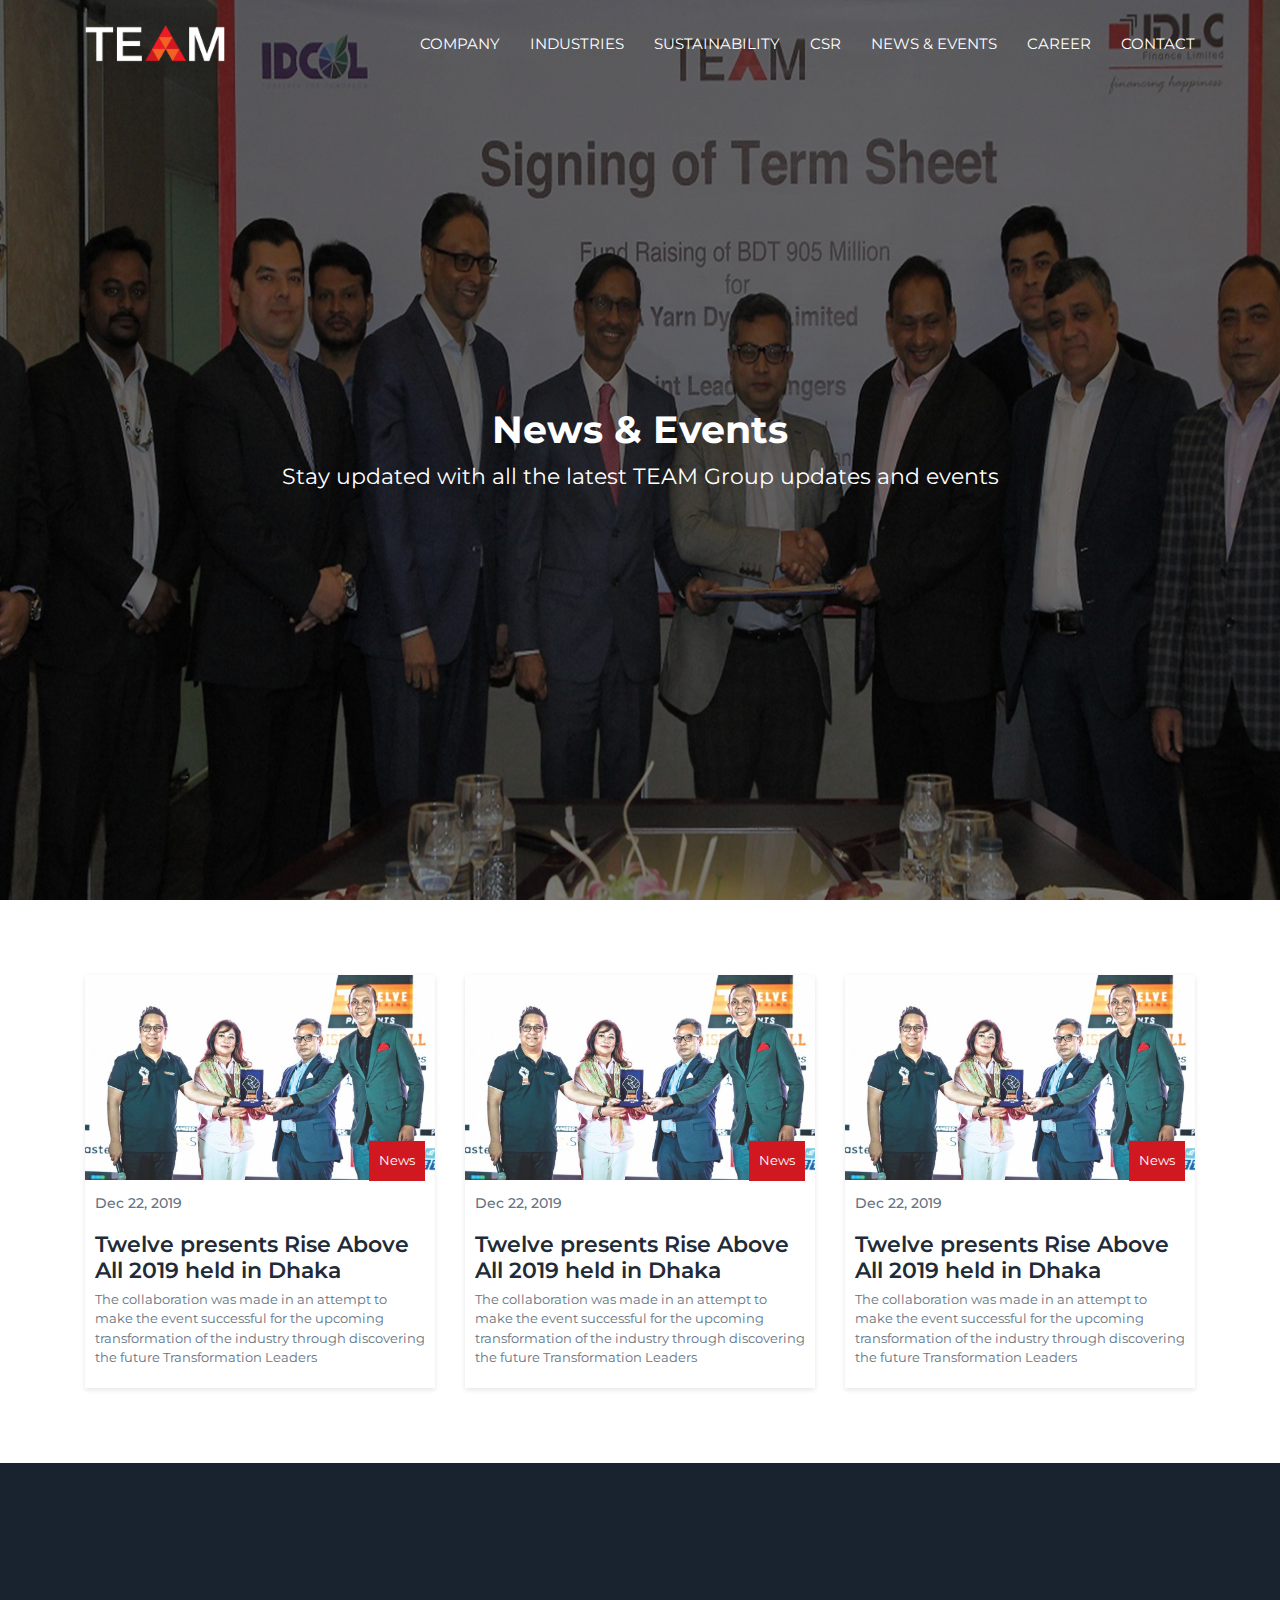
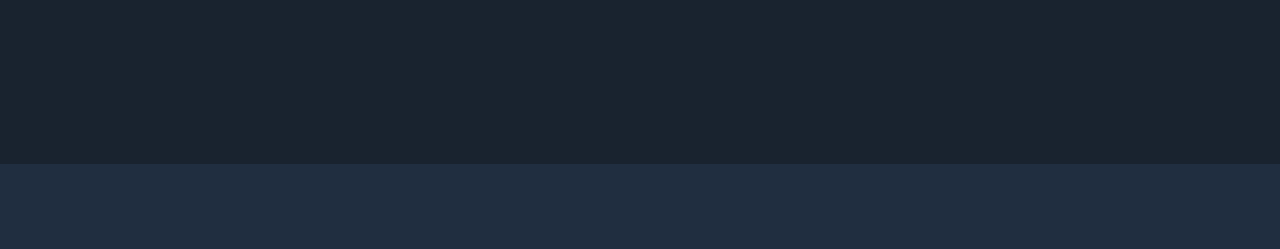
<file: news.html>
<!DOCTYPE html>
<html lang="en">
<head>
	<meta charset="UTF-8">
	<meta name="viewport" content="width=device-width, initial-scale=1.0">
	<title>Team</title>

	<link rel="stylesheet" href="asset/css/bootstrap.min.css">
	<link rel="stylesheet" href="asset/css/style.css">
	<link rel="stylesheet" href="asset/css/font-awesome.min.css">
	<link rel="stylesheet" href="asset/css/owl.carousel.min.css">
	<link rel="stylesheet" href="asset/css/responsive.css">
	<link rel="stylesheet" href="asset/css/animate.css">


	 <link href="https://fonts.googleapis.com/css2?family=Montserrat:wght@300;500;600;700&display=swap" rel="stylesheet"> 

</head>
<body>

<!-- header-area -->	


<div class="header-area">
	<div class="container">
		<div class="row">
			<div class="col-md-12">
				<nav class="navbar navbar-expand-lg navbar-light">
				  <a class="navbar-brand" href="#">
				  	<img src="asset/images/index.png" alt="">
				  </a>
				  <button class="navbar-toggler" type="button" data-toggle="collapse" data-target="#navbarSupportedContent" aria-controls="navbarSupportedContent" aria-expanded="false" aria-label="Toggle navigation">
				    <i class="fa fa-bars"></i>
				  </button>

				  <div class="collapse navbar-collapse" id="navbarSupportedContent">
				    <ul class="navbar-nav ml-auto">
				     <li>
				     	<a href="#">Company</a>

				     	<div class="small-mega">
				     		<ul>
				     			<li class="active">About us
				     				<div class="mega-conetnt">
				     					<p>Lorem ipsum dolor sit amet consectetur, adipisicing elit.</p>
				     				</div>
				     			</li>
				     			<li>Management
				     				<div class="mega-conetnt">
				     					<p>exercitationem reiciendis eum culpa reprehenderit et nulla nam ipsa doloremque aliquam deleniti!</p>
				     				</div>
				     			</li>
				     			<li>History
				     				<div class="mega-conetnt">
				     					<p>Lorem ipsum dolor sit amet consectetur, adipisicing elit.</p>
				     				</div>
				     			</li>
				     		</ul>
				     	</div>
				     </li>
				      <li>
				     	<a href="#">Industries</a>
				     </li>
				     <li>
				     	<a href="#">Sustainability</a>
				     </li>
				     <li>
				     	<a href="#">CSR</a>
				     </li>
				     <li>
				     	<a href="#">News & Events</a>
				     </li>
				     <li>
				     	<a href="#">Career</a>
				     </li>
				     <li>
				     	<a href="#">Contact</a>
				     </li>
				    </ul>
				    
				  </div>
				</nav>
			</div>
		</div>
	</div>
</div>

<!-- header-area -->	


<!-- bannar-section-area -->


<div class="bannar-section">
	<img src="asset/images/news.jpg" alt="bannar">
	<div class="bannar-content">
		<div class="container">
			<div class="row">
				<div class="offset-md-2 col-md-8">
					<h1 class="wow fadeInUp" data-wow-duration="1s" data-wow-delay=".6s">News & Events</h1>
					<h3 class="wow fadeInUp" data-wow-duration="1s" data-wow-delay=".6s">Stay updated with all the latest TEAM Group updates and events</h3>
	             </div>
			</div>
		</div>
	</div>
</div>


<!-- bannar-section-area -->


<!-- news-section-area -->

<div class="news-section section-padding">
	<div class="container">
		<div class="row">
			<div class="col-md-4">
				<div class="single-news">
					<a href="#">
						<img src="asset/images/sonia_bashir_kabir_10.2e16d0ba.fill-1920x1080.jpg" alt="single">
						<span>News</span>
						<h4>Dec 22, 2019</h4>
						<h3> Twelve presents Rise Above All 2019 held in Dhaka </h3>
						<p>The collaboration was made in an attempt to make the event successful for the upcoming transformation of the industry through discovering the future Transformation Leaders</p>
					</a>
				</div>
			</div>
			<div class="col-md-4">
				<div class="single-news">
					<a href="#">
						<img src="asset/images/sonia_bashir_kabir_10.2e16d0ba.fill-1920x1080.jpg" alt="single">
						<span>News</span>
						<h4>Dec 22, 2019</h4>
						<h3> Twelve presents Rise Above All 2019 held in Dhaka </h3>
						<p>The collaboration was made in an attempt to make the event successful for the upcoming transformation of the industry through discovering the future Transformation Leaders</p>
					</a>
				</div>
			</div>
			<div class="col-md-4">
				<div class="single-news">
					<a href="#">
						<img src="asset/images/sonia_bashir_kabir_10.2e16d0ba.fill-1920x1080.jpg" alt="single">
						<span>News</span>
						<h4>Dec 22, 2019</h4>
						<h3> Twelve presents Rise Above All 2019 held in Dhaka </h3>
						<p>The collaboration was made in an attempt to make the event successful for the upcoming transformation of the industry through discovering the future Transformation Leaders</p>
					</a>
				</div>
			</div>
		</div>
	</div>
</div>

<!-- news-section-area -->

<!-- overfooter-section -->

<div class="overfooter-section section-padding">
	<div class="container">
		<div class="row">
			<div class="col-md-3">
				<div class="single-overfooter wow fadeInUp" data-wow-duration="1s" data-wow-delay=".6s">
					<h3>Company</h3>
					<ul>
						<li><a href="#">About Us</a></li>
						<li><a href="#">Management</a></li>
						<li><a href="#">History</a></li>
					</ul>
				</div>
			</div>
			<div class="col-md-5">
				<div class="single-overfooter wow fadeInUp" data-wow-duration="1s" data-wow-delay=".6s">
					<h3>Quick Links</h3>
					<div class="row">
						<div class="col-md-4">
							<ul>
								<li><a href="#">Environmental Sustainability</a></li>
							</ul>
						</div>
						<div class="col-md-4">
							<ul>
								<li><a href="#">CSR</a></li>
							</ul>
						</div>
						<div class="col-md-4">
							<ul>
								<li><a href="#">Career</a></li>
							</ul>
						</div>
						<div class="col-md-4">
							<ul>
								<li><a href="#">Employee Welfare</a></li>
							</ul>
						</div>
						<div class="col-md-4">
							<ul>
								<li><a href="#">News & Events</a></li>
							</ul>
						</div>
						<div class="col-md-4">
							<ul>
								<li><a href="#">Contact</a></li>
							</ul>
						</div>
					</div>
				</div>
			</div>

			<div class="col-md-4">
				<div class="single-overfooter wow fadeInUp" data-wow-duration="1s" data-wow-delay=".6s">
					<h3>Contact</h3>
					<ul>
						<li>ABC Heritage (5th Floor) 2&4 Jashimuddin AvenueSector 3, Uttara,Dhaka-1230, Bangladesh.</li>
						<li>Phone: +880 2 58956520, 58950953</li>
						<li>Email: info@team.com.bd</li>
					</ul>
				</div>
			</div>
		</div>
	</div>
</div>

<!-- overfooter-section -->

<!-- footer-section -->
	
<div class="footer-area">
	<div class="container">
		<div class="row">
			<div class="col-md-12">
				<div class="footer text-center wow fadeInUp" data-wow-duration="1s" data-wow-delay=".6s">
					<ul>
						<li><a href="#"><i class="fa fa-facebook"></i></a></li>
						<li><a href="#"><i class="fa fa-twitter"></i></a></li>
						<li><a href="#"><i class="fa fa-linkedin"></i></a></li>
					</ul>
					<p> © 2021 Team Group. All rights reserved Made by <a href="#">MY SOFTIT</a></p>
				</div>
			</div>
		</div>
	</div>
</div>

<!-- footer-section -->


	<script src="asset/js/jquery.min.js"></script>
	<script src="asset/js/bootstrap.min.js"></script>
	<script src="asset/js/owl.carousel.min.js"></script>
	<script src="asset/js/jquery.counterup.min.js"></script>
	<script src="asset/js/waypoints.min.js"></script>
	<script src="asset/js/wow.min.js"></script>
	<script src="asset/js/main.js"></script>
	<script>
  		new WOW().init();
    </script>

</body>
</html>
</file>
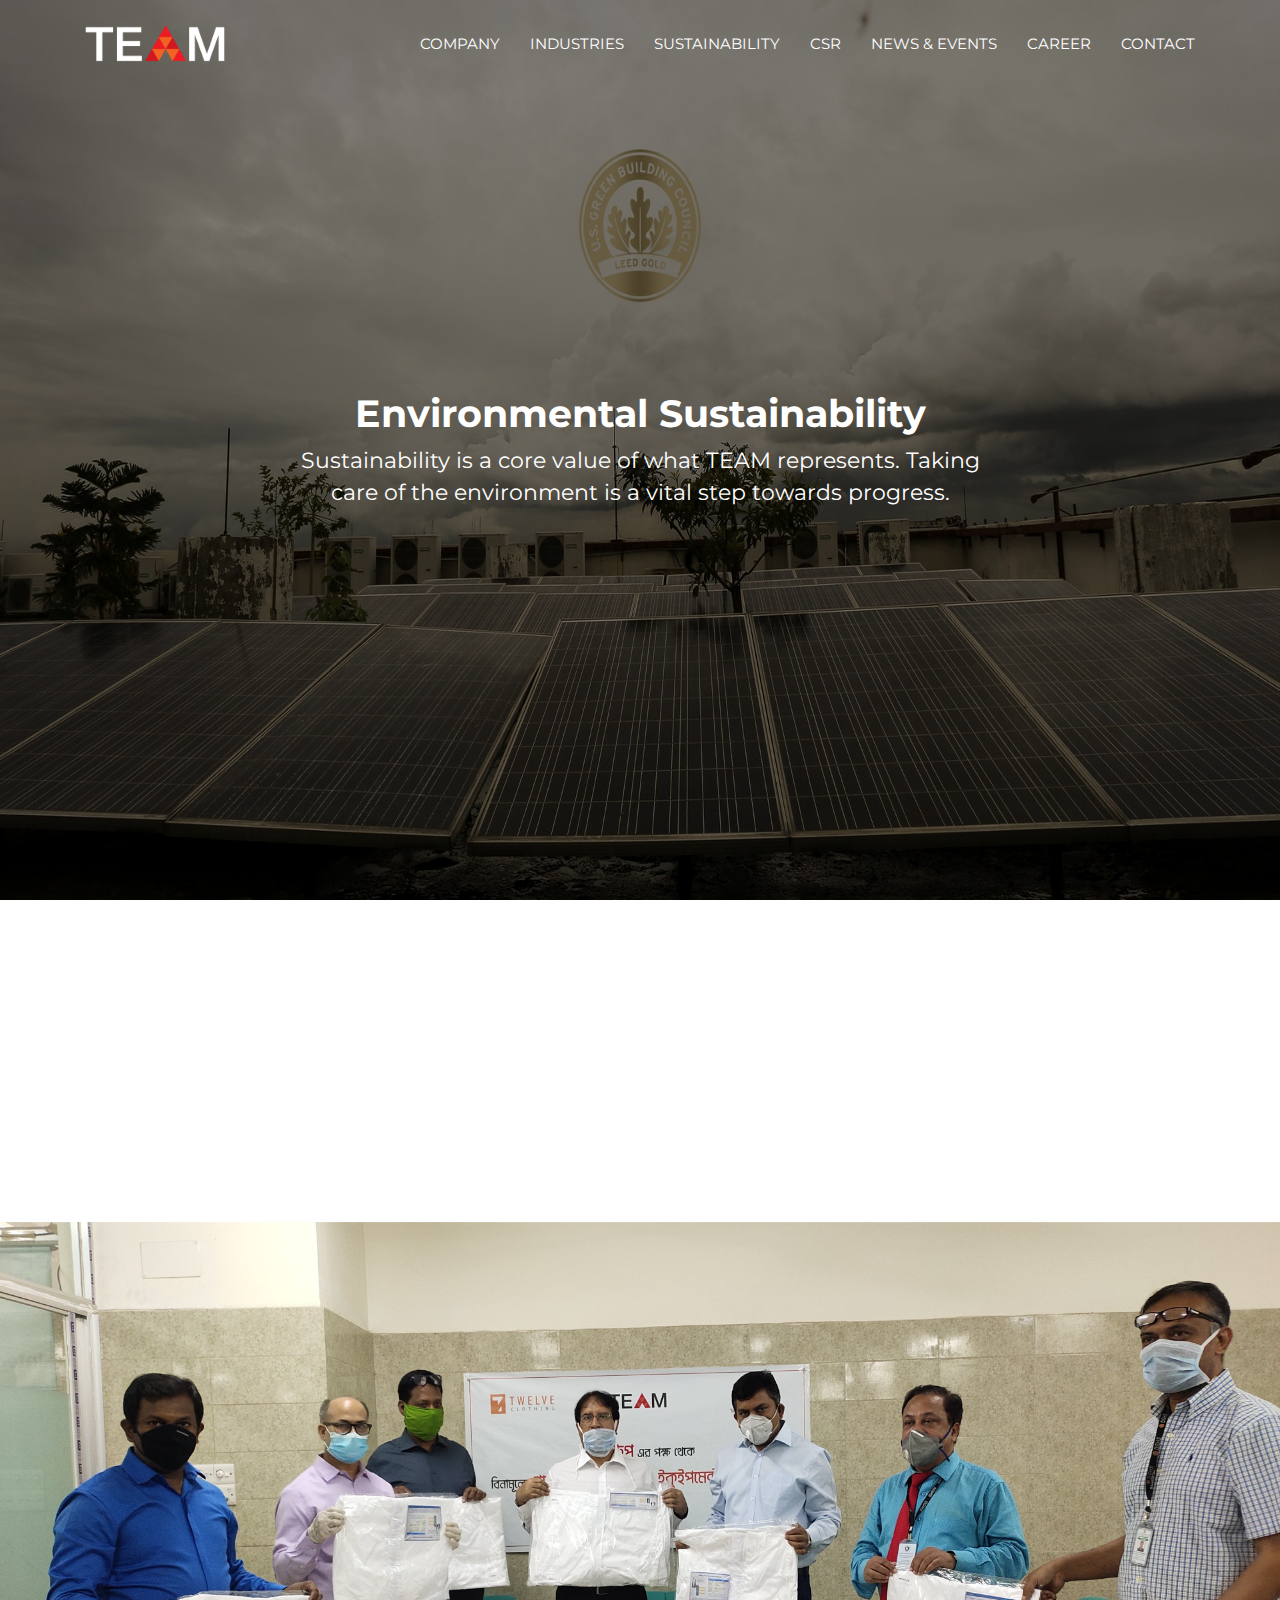
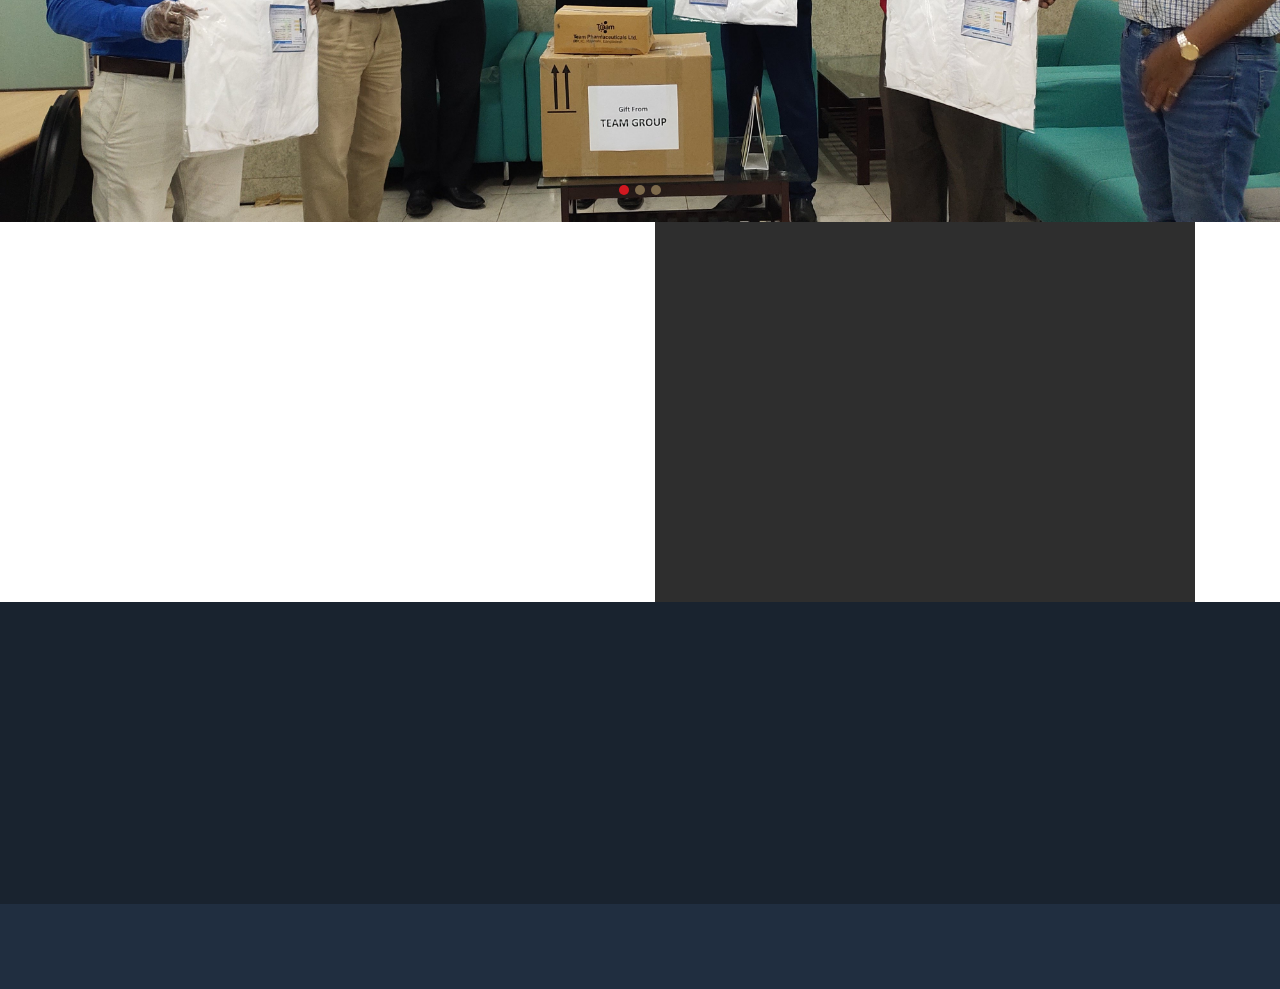
<file: Sustainability.html>
<!DOCTYPE html>
<html lang="en">
<head>
	<meta charset="UTF-8">
	<meta name="viewport" content="width=device-width, initial-scale=1.0">
	<title>Team</title>

	<link rel="stylesheet" href="asset/css/bootstrap.min.css">
	<link rel="stylesheet" href="asset/css/style.css">
	<link rel="stylesheet" href="asset/css/font-awesome.min.css">
	<link rel="stylesheet" href="asset/css/owl.carousel.min.css">
	<link rel="stylesheet" href="asset/css/responsive.css">
	<link rel="stylesheet" href="asset/css/animate.css">


	 <link href="https://fonts.googleapis.com/css2?family=Montserrat:wght@300;500;600;700&display=swap" rel="stylesheet"> 

</head>
<body>

<!-- header-area -->	


<div class="header-area">
	<div class="container">
		<div class="row">
			<div class="col-md-12">
				<nav class="navbar navbar-expand-lg navbar-light">
				  <a class="navbar-brand" href="#">
				  	<img src="asset/images/index.png" alt="">
				  </a>
				  <button class="navbar-toggler" type="button" data-toggle="collapse" data-target="#navbarSupportedContent" aria-controls="navbarSupportedContent" aria-expanded="false" aria-label="Toggle navigation">
				    <i class="fa fa-bars"></i>
				  </button>

				  <div class="collapse navbar-collapse" id="navbarSupportedContent">
				    <ul class="navbar-nav ml-auto">
				     <li>
				     	<a href="#">Company</a>

				     	<div class="small-mega">
				     		<ul>
				     			<li class="active">About us
				     				<div class="mega-conetnt">
				     					<p>Lorem ipsum dolor sit amet consectetur, adipisicing elit.</p>
				     				</div>
				     			</li>
				     			<li>Management
				     				<div class="mega-conetnt">
				     					<p>exercitationem reiciendis eum culpa reprehenderit et nulla nam ipsa doloremque aliquam deleniti!</p>
				     				</div>
				     			</li>
				     			<li>History
				     				<div class="mega-conetnt">
				     					<p>Lorem ipsum dolor sit amet consectetur, adipisicing elit.</p>
				     				</div>
				     			</li>
				     		</ul>
				     	</div>
				     </li>
				      <li>
				     	<a href="#">Industries</a>
				     </li>
				     <li>
				     	<a href="#">Sustainability</a>
				     </li>
				     <li>
				     	<a href="#">CSR</a>
				     </li>
				     <li>
				     	<a href="#">News & Events</a>
				     </li>
				     <li>
				     	<a href="#">Career</a>
				     </li>
				     <li>
				     	<a href="#">Contact</a>
				     </li>
				    </ul>
				    
				  </div>
				</nav>
			</div>
		</div>
	</div>
</div>

<!-- header-area -->	


<!-- bannar-section-area -->


<div class="bannar-section">
	<img src="asset/images/environment.jpg" alt="bannar">
	<div class="bannar-content">
		<div class="container">
			<div class="row">
				<div class="offset-md-2 col-md-8">
					<h1 class="wow fadeInUp" data-wow-duration="1s" data-wow-delay=".6s">Environmental Sustainability</h1>
					<h3 class="wow fadeInUp" data-wow-duration="1s" data-wow-delay=".6s">Sustainability is a core value of what TEAM represents. Taking care of the environment is a vital step towards progress.</h3>
	             </div>
			</div>
		</div>
	</div>
</div>


<!-- bannar-section-area -->

<!-- envirnment-section -->

<div class="environment-details section-padding">
	<div class="container">
		<div class="row">
			<div class="col-md-12">
				<div class="mission csrcontent p-0">
					<h2 class="wow fadeInRight" data-wow-duration="1s" data-wow-delay=".6s">We Put Our Environment First</h2>

					<p class="wow fadeInUp" data-wow-duration="1s" data-wow-delay=".6s">TEAM Group incorporates Corporate Social Responsibility policies and practices that contribute to our social responsibilities.Few methods that we include for our employees’ wellbeing are as TEAM Group incorporates Corporate Social Responsibility policies and practices that contribute to our social responsibilities.Few methods that we include for our employees’ wellbeing are as TEAM Group has gone above and beyond to reduce the negative impact on the environment. Mitigation and adaptation are considered to be an ongoing and continuous process for the betterment of the environment.</p>
				</div>
			</div>
		</div>
	</div>
</div>

<!-- envirnment-section -->

<!-- csr-details-section -->

<div class="csr-slide">
<div class="csr-bg-images owl-carousel">
	<img src="asset/images/CSR_New.original.jpg" alt="img" class="img-fluid">
	<img src="asset/images/3H2A9334.original.jpg" alt="img" class="img-fluid">
	<img src="asset/images/3H2A9851.original.jpg" alt="img" class="img-fluid">
</div>
</div>

<!-- csr-details-section -->

<!-- care-section -->


<div class="care-section">
	<div class="container">
		<div class="row">
			<div class="col-md-6">
				<div class="care-title">
					<h2 class="wow fadeInLeft" data-wow-duration="1s" data-wow-delay=".6s">We Care About Our Planet</h2>
				</div>
			</div>
			<div class="col-md-6">
				<div class="care-content">
					<p class="wow fadeInUp" data-wow-duration="1s" data-wow-delay=".6s">TEAM Group has stood out in the apparel industry as an advocate for a greener existence. We have always tried to incorporate eco-friendliness in all aspects of our operations.</p>
				</div>
			</div>
		</div>
	</div>
</div>


<!-- care-section -->


<!-- overfooter-section -->

<div class="overfooter-section section-padding">
	<div class="container">
		<div class="row">
			<div class="col-md-3">
				<div class="single-overfooter wow fadeInUp" data-wow-duration="1s" data-wow-delay=".6s">
					<h3>Company</h3>
					<ul>
						<li><a href="#">About Us</a></li>
						<li><a href="#">Management</a></li>
						<li><a href="#">History</a></li>
					</ul>
				</div>
			</div>
			<div class="col-md-5">
				<div class="single-overfooter wow fadeInUp" data-wow-duration="1s" data-wow-delay=".6s">
					<h3>Quick Links</h3>
					<div class="row">
						<div class="col-md-4">
							<ul>
								<li><a href="#">Environmental Sustainability</a></li>
							</ul>
						</div>
						<div class="col-md-4">
							<ul>
								<li><a href="#">CSR</a></li>
							</ul>
						</div>
						<div class="col-md-4">
							<ul>
								<li><a href="#">Career</a></li>
							</ul>
						</div>
						<div class="col-md-4">
							<ul>
								<li><a href="#">Employee Welfare</a></li>
							</ul>
						</div>
						<div class="col-md-4">
							<ul>
								<li><a href="#">News & Events</a></li>
							</ul>
						</div>
						<div class="col-md-4">
							<ul>
								<li><a href="#">Contact</a></li>
							</ul>
						</div>
					</div>
				</div>
			</div>

			<div class="col-md-4">
				<div class="single-overfooter wow fadeInUp" data-wow-duration="1s" data-wow-delay=".6s">
					<h3>Contact</h3>
					<ul>
						<li>ABC Heritage (5th Floor) 2&4 Jashimuddin AvenueSector 3, Uttara,Dhaka-1230, Bangladesh.</li>
						<li>Phone: +880 2 58956520, 58950953</li>
						<li>Email: info@team.com.bd</li>
					</ul>
				</div>
			</div>
		</div>
	</div>
</div>

<!-- overfooter-section -->

<!-- footer-section -->
	
<div class="footer-area">
	<div class="container">
		<div class="row">
			<div class="col-md-12">
				<div class="footer text-center wow fadeInUp" data-wow-duration="1s" data-wow-delay=".6s">
					<ul>
						<li><a href="#"><i class="fa fa-facebook"></i></a></li>
						<li><a href="#"><i class="fa fa-twitter"></i></a></li>
						<li><a href="#"><i class="fa fa-linkedin"></i></a></li>
					</ul>
					<p> © 2021 Team Group. All rights reserved Made by <a href="#">MY SOFTIT</a></p>
				</div>
			</div>
		</div>
	</div>
</div>

<!-- footer-section -->


	<script src="asset/js/jquery.min.js"></script>
	<script src="asset/js/bootstrap.min.js"></script>
	<script src="asset/js/owl.carousel.min.js"></script>
	<script src="asset/js/jquery.counterup.min.js"></script>
	<script src="asset/js/waypoints.min.js"></script>
	<script src="asset/js/wow.min.js"></script>
	<script src="asset/js/main.js"></script>
	<script>
  		new WOW().init();
    </script>

</body>
</html>
</file>
<file: asset/css/style.css>
*{
  margin: 0;
  padding: 0;
}

body{
  overflow-x: hidden;
  font-family: 'Montserrat', sans-serif;
}
ul{
  margin: 0;
  padding: 0;
  list-style: none;
}
ul li{
  display: inline-block;
}


/*header-area*/

.header-area{
  position: absolute;
  width: 100%;
  left: 0;
  top: 0;
  z-index: 9;
  padding: 5px 0px;
  transition: .3s;
}
.ht-sticky{
  position: fixed;
  background-color: #1F2934;
  z-index: 99999999;
  transition: .3s;
}
.navbar{
  padding: 0px;
}
.navbar-toggler i{
  color: #fff;
}
.header-area a img{
  width: 140px;
}
.header-area ul li{
  padding: 10px 15px;
  position: relative;
}

.header-area ul li:last-child{
  padding-right: 0px;
}
.header-area ul li a{
  color: #fff;
  font-size: 15px;
  text-decoration: none;
  text-transform: uppercase;
}
.header-area ul li .small-mega {
    position: absolute;
    width: 540px;
    background: #fff;
    top: 100%;
    left: 50%;
    margin-left: -270px;
    display: none;
}
.header-area ul li:hover .small-mega{
  display: block;
}
.header-area ul li .small-mega::before {
    height: 20px;
    width: 20px;
    background-color: #fff;
    transform: rotate(45deg);
    content: "";
    position: absolute;
    left: 50%;
    margin-left: -10px;
    top: -5px;
}
.header-area ul li .small-mega ul{
  background-color: #d11820;
  width: 30%;
}
.header-area ul li .small-mega ul li{
  color: #fff;
  padding: 10px;
  cursor: pointer;
  display: block;
  position: static;
  font-weight: 300;
}
.header-area ul li .small-mega ul li .mega-conetnt {
    position: absolute;
    left: 30%;
    top: 0;
    background-color: #fff;
    height: 100%;
    display: flex;
    align-items: center;
    justify-content: center;
    text-align: center;
    transform: scale(0);
}
.header-area ul li .small-mega ul li .mega-conetnt p{
  color: #222;
  font-size: 15px;
  padding: 0px 10px;
}
.header-area ul li .small-mega ul li.active .mega-conetnt{
    transform: scale(1);
}
.header-area ul li .small-mega ul li:hover {
  background-color: #B12027;
}
.header-area ul li .small-mega ul li:hover .mega-conetnt{
  transform: scale(1);
}

/*header-area*/

/*slider-area*/
.slider-section{
  background-color: #ccc;
}
.single-slider {
  position: relative;
}
.single-slider img{
  width: 100%;
  height: 100vh;
}
.slider-content{
  position: absolute;
  height: 100%;
  width: 100%;
  left: 0;
  top: 0;
  background-color: rgba(0,0,0,.5);
  display: flex;
  align-items: center;
  justify-content: center;
}
.slider-content h1 {
    color: #fff;
    font-size: 45px;
    margin: 0px;
    padding: 0px 50px;
    text-align: center;
}
.slider-section .owl-dots{
  position: absolute;
  top: 50%;
  transform: translateY(-50%);
  right: 100px;
}
.slider-section .owl-dot{
  height: 10px;
  width: 10px;
  background-color: #fff !important;
  border-radius: 50%;
  margin: 15px 0px;
  display: block;
}
.slider-section .owl-dot.active{
  background-color: #D11820 !important;
}

/*slider-area*/


/*overview-section*/


.overview-left{
  background-color: #D11820;
  height: 610px;
  padding: 60px;
}
.overview-left h2{
  color: #fff;
  font-size: 37px;
  font-weight: 600;
  margin-bottom: 30px;

}
.overview-left img {
    position: absolute;
    width: 100%;
    height: 610px;
    left: -66%;
    top: 0;
}
.overview-left p{
  color: #fff;
  font-size: 14px;
  font-weight: 300;
  line-height: 30px;

}
.overview-left a{
  color: #637381;
  text-transform: uppercase;
  display: inline-block;
  padding: 15px 30px;
  text-decoration: none;
  font-size: 14px;
  position: relative;
  z-index: 1;
}
.overview-left a:before{
  background-color: #fff;
  position: absolute;
  content: "";
  left: 0;
  top: 0;
  height: 100%;
  width: 100%;
  z-index: -1;
  transform: skewX(-20deg);
  transition: .3s all ease;
}
.overview-left a:hover:before{

  transform: skewX(0deg);
}
.overview-right img{
  height: 610px;
}

/*overview-section*/


/*services-section*/

.tabs-contents{
  position: relative;
}
.tabs-contents img{
  width: 100%;
  height: 650px;
}
.tabs-contents p{
  background-color: #D11820;
  padding: 50px;
  position: absolute;
  width: 50%;
  color: #fff;
  font-weight: 300;
  bottom: 0;
  margin: 0;
  right: 50px;
  z-index: 9999;
}
.services-section {
    position: relative;
}
.services-button {
    background: rgba(255,255,255,.8);
    position: absolute;
    height: 100%;
    width: 365px;
    z-index: 999;
    padding: 10px 60px;
    display: flex;
    align-items: center;
    justify-content: center;
    flex-direction: column;
    left: 20%;
}
.services-button ul li{
  width: 100% !important;
  border-radius: 0px !important;
  border: 0px solid !important;
}
.services-button ul li a{
  width: 100% !important;
  border-radius: 0px !important;
  border: 0px solid !important;
}
.services-button ul li a.active{
  background-color: transparent !important;
  border-radius: 0px !important;
  border-left: 2px solid #D11820 !important;
}
.services-button ul li a{
  color: #637381 !important;
}
.services-button h3{
  color: #D11820;
  font-weight: 600;
  font-size: 38px;
  margin-bottom: 25px;
}
.services-button ul{
  border-bottom: 0px solid;
  border-left: 1px solid #ddd;
}

/*services-section*/


/*mission-vission-section*/

.mission-vission-section{
  background-color: #fff;
}
.section-padding{
  padding: 60px 0px;
}

.mission h2{
  color: #212b36;
  font-size: 34px;
  font-weight: 700;
  position: relative;
  padding-bottom: 10px;
  margin-bottom: 15px;
}
.mission h2:before{
  position: absolute;
  content: "";
  background-color: #D11820;
  left: 0;
  bottom: 0;
  width: 100px;
  height: 3px;
}
.mission h3{
  color: #D11820;
  font-size: 24px;
  font-weight: 600;
  margin: 10px 0px;
}
.mission p{
  color: #637381;
  font-size: 14px;
  line-height: 30px;
  text-decoration: none;
  font-weight: 400;
}
.conter-online span{
  color: #000;
  font-weight: 700;
  font-size: 38px;
}
.single-counter {
  margin: 15px 0px;
}
.single-counter p{
  margin-top: 5px;
  margin-bottom: 0px;
}
.mission .row .col-md-4 .single-counter{
  border-right: 1px solid #637381;
}
.mission .row .col-md-4:last-child .single-counter{
  border-right: 0px solid;
}
.message-item {
    height: 600px;
    padding: 60px;
    display: flex;
    justify-content: center;
    flex-direction: column;
}
.message-item h3{
  color: #D11820;
  font-size: 24px;
  font-weight: 600;
} 
.message-item h2{
  color: #212b36
  font-size: 42px;
  font-weight: 600;
} 
.message-item p{
  color: #637381;
  font-size: 14px;
  line-height: 30px;
} 
.message img{
  height: 600px;
}

/*mission-vission-section*/

/*overfooter-section*/


.overfooter-section{
  background-color: #19232F;
} 
.small-padding{
  padding: 30px 0px;
}
.single-overfooter{
  border-right: 1px solid #666565;
}
.single-overfooter h3{
  color: #fff;
  font-weight: 600;
  font-size: 24px;
  margin-bottom: 15px;
}
.single-overfooter ul li{
  display: block;
  padding: 10px 0px;
  color: #afafaf;
  font-size: 13px;
}
.single-overfooter ul li a{
  text-decoration: none;
  color: #afafaf;
  font-size: 13px;
  display: block;
}

.overfooter-section .row .col-md-4 .single-overfooter{
  border-right: 0px solid;
}

/*overfooter-section*/


/*footer-area*/

.footer-area{
  background-color: #202E40;
  padding: 20px 0px;
}
.footer ul li a{
  text-decoration: none;
  padding: 4px;
}
.footer ul li a i{
  color: #fff;
}
.footer ul li a:hover i{
  color: #D11820;
}
.footer p{
  color: #fff;
  font-size: 14px;
  margin-bottom: 0px;
}
.footer p a{
  color: #D11820;
  text-decoration: none;
  font-weight: 600;
}

/*footer-area*/


/*contact-us-css*/
.bannar-section{
  position: relative;
}
.bannar-section img{
  width: 100%;
  height: 100vh;
}
.bannar-content{
  position: absolute;
  height: 100%;
  width: 100%;
  left: 0;
  top: 0;
  content: "";
  background-color: rgba(0,0,0,.5);
  display: flex;
  align-items: center;
  justify-content: center;
  flex-direction: column;
  text-align: center;
}
.bannar-content h1{
  color: #fff;
  font-weight: 700;
  font-size: 38px;
}
.bannar-content h3{
  color: #fff;
  font-weight: 400;
  font-size: 22px;
  line-height: 32px;
  margin-bottom: 0px;
}
.contact-form-section{
  background-color: #fff;
}
.contact-form-section input[type="text"],
.contact-form-section input[type="email"]{
  height: 70px;
  border: 0px solid;
  background-color: #F6F7F9;
  color: #898F96;
  font-size: 15px;
  border-top: 1px solid #ddd;
  margin-bottom: 25px;
}
.contact-form-section textarea{
  height: 200px;
  border: 0px solid;
  background-color: #F6F7F9;
  color: #898F96;
  font-size: 15px;
  border-top: 1px solid #ddd;
  margin-bottom: 25px;
}

.contact-form-section button{
  color: #fff;
  text-transform: uppercase;
  display: inline-block;
  padding: 15px 30px;
  text-decoration: none;
  font-size: 14px;
  position: relative;
  z-index: 1;
  border: 0px solid;
  background-color: transparent;
  cursor: pointer;
}
.contact-form-section button.fsubmit:before{
  background-color: #D11820;
  position: absolute;
  content: "";
  left: 0;
  top: 0;
  height: 100%;
  width: 100%;
  z-index: -1;
  transform: skewX(-20deg);
  transition: .3s all ease;
}
.contact-form-section button.fsubmit:hover:before{

  transform: skewX(0deg);
}
.career-img-section img{
  width: 100%;
  height: 580px;
}

/*contact-us-css*/


/*news-page-css*/

.news-section{
  background-color: #fff;
}
.single-news{
  box-shadow: 0 2px 5px rgba(0,0,0,.1);
  margin: 15px 0px;
  transition: .3s;
}
.single-news:hover{
  margin-top: -5px;
}
.single-news a{
  text-decoration: none;
}
.single-news a img{
  width: 100%;
  height: 205px;
}
.single-news a span {
    background-color: #D11820;
    color: #fff;
    display: inline-block;
    padding: 10px;
    font-size: 13px;
    position: absolute;
    right: 25px;
    top: 181px;
}
.single-news a h4{
  color: #637381;
  font-size: 14px;
  padding: 15px 10px;
  margin: 0px;
}
.single-news a h3{
  color: #212b36;
  font-size: 22px;
  font-weight: 600;
  padding: 5px 10px;
  margin: 0;
}
.single-news a p{
  color: #637381;
  font-size: 13px;
  margin-bottom: 0px;
  padding: 0px 10px;
  padding-bottom: 20px;
}

.news-details-area{
  background-color: #fff;
}

.news-details h2{
  color: #D1185D;
  font-size: 45px;
  font-weight: 600;
  margin-bottom: 30px;
}
.news-details p{
  color: #637381;
  font-size: 14px;
  line-height: 26px;
}

.news-details img{
  float: right;
  width: 550px;
}

/*news-page-css*/

/*csr-page-css*/
.csr-details-section{
  padding-bottom: 60px;
}
.csrimg img{
  width: 100%;
}
.csrcontent{
  padding: 50px;
}

.csr-bg-images img{
  height: 600px;
}
.csr-slide .owl-dots{
  position: absolute;
  text-align: center;
  width: 100%;
  bottom: 20px;
}
.csr-slide .owl-dot{
  height: 10px;
  width: 10px;
  background-color: #7D6A4C !important;
  border-radius: 50%;
  margin: 3px;
}
.csr-slide .owl-dot.active{
  background-color: #D11820 !important;
}
.care-title{
  height: 380px;
  display: flex;
  align-items: center;
  justify-content: center;
}
.care-title h2{
  color: #2E2E2E;
  font-weight: 600;
  font-size: 35px;
}
.care-content{
  background-color: #2E2E2E;
  padding: 30px;
  height: 380px;
  display: flex;
  align-items: center;
  justify-content: center;
}
.care-content p {
  color: #fff;
  font-size: 24px;
  line-height: 36px;
  margin: 0px;
}

/*csr-page-css*/

/*magement-page-css*/

.managementdetails{
  height: auto;
}

.bottom-bar{
  background-color: #1C1B1B;
}
.bottom-bar a{
  text-decoration: none;
  color: #fff;
  font-size: 18px;
  font-weight: 600;
}
.bottom-bar a:hover{
  color: #D11820;
}
.historyimg img{
  width: 100%;
}
.historytitle h1{
  color: #D3D3D3;
  font-size: 65px;
  font-weight: 700;
  margin-bottom: 30px;
}
.history-box {
    background-color: #D11820;
    position: absolute;
    width: 540px;
    z-index: 99;
    padding: 70px 30px;
}
.history-box h3{
  color: #fff;
  font-weight: 600;
  font-size: 38px;
}

.history-box p{
  color: #fff;
  font-size: 17px;
  margin-bottom: 0px;
}
.history-box1{
  right: 0;
}

.bottom-bar h2{
  color: #fff;
  font-size: 38px;
  font-weight: 600;
  margin: 0;
}
.aboutus h2{
  position: relative;
  padding-bottom: 15px;
}
.aboutus h2::before {
    position: absolute;
    content: "";
    background-color: #D11820;
    left: 0;
    bottom: 0;
    width: 100px;
    height: 3px;
}

.promise-section{
  background-image: url(../../asset/images/AR3_1414.2e16d0ba.fill-1920x1280-c100.jpg);
  background-size: cover;
  background-position: center;
  padding-top: 200px;
}
.promise-contents{
  background-color: #fff;
  padding: 80px 70px;
}
.promise-contents h2{
  color: #D11820;
  font-size: 28px;
  font-weight: 600;
}
.promise-contents p{
  color: #637381;
  font-size: 14px;
  margin: 0px;
  line-height: 26px;
}
.counter-title h2{
  color: #D11820;
  font-size: 38px;
  font-weight: 600;
  margin: 0;
}
.overview-section .row .col-md-3 .single-counter{
  border-right: 1px solid #ddd;
}


/*magement-page-css*/
</file>
<file: asset/css/responsive.css>
@media all and (max-width: 991px){
	.single-slider img{
		height: 450px;
	}
	.navbar-nav{
		background-color: #000;
		padding: 5px;
	}
	.header-area ul li:hover .small-mega{
		display: none;
	}
}
@media all and (max-width: 767px){
	.single-slider img{
		height: 320px;
	}
	.slider-content h1{
		font-size: 25px;
	}
	.slider-section .owl-dots{
		right: 15px;
	}
	.overview-left,
	.overview-right img,
	.message-item,
	.message img{
		height: auto;
	}
	.mission .row .col-md-4 .single-counter,
	.single-overfooter,
	.overview-section .row .col-md-3 .single-counter{
		border-right: 0px solid;
	}
	.tabs-contents img{
		height: auto;
	}
	.services-button{
		left: 0;
	}
	.tabs-contents p{
		padding: 10px;
	}
	.bannar-section img {
	    width: 100%;
	    height: 320px;
	}
	.bannar-content h3 {
	    font-size: 15px;
	    line-height: 23px;
	}
	.bottom-bar h2{
		font-size: 24px;
	}
	.counter-title h2{
		text-align: center;
	}
	.career-img-section img{
		height: auto;
	}
	.csr-bg-images img{
		height: 300px;
	}
	.history-box{
		position: static;
		width: 100%;
	}
	.news-details img{
		width: 100%;
		float: none;
	}
	.historytitle h1{
		font-size: 35px;
	}
	.history-box h3{
		font-size: 24px;
	}
}

@media all and (max-width: 540px){
	.tabs-contents p{
		right: 0;
		font-size: 12px;
	}
	.services-button{
		width: 220px;
	}
	.services-button h3{
		font-size: 18px;
	}
	.overview-left img{
		z-index: -1;
	}
	.overview-left h2{
		font-size: 24px;
	}
}
</file>
